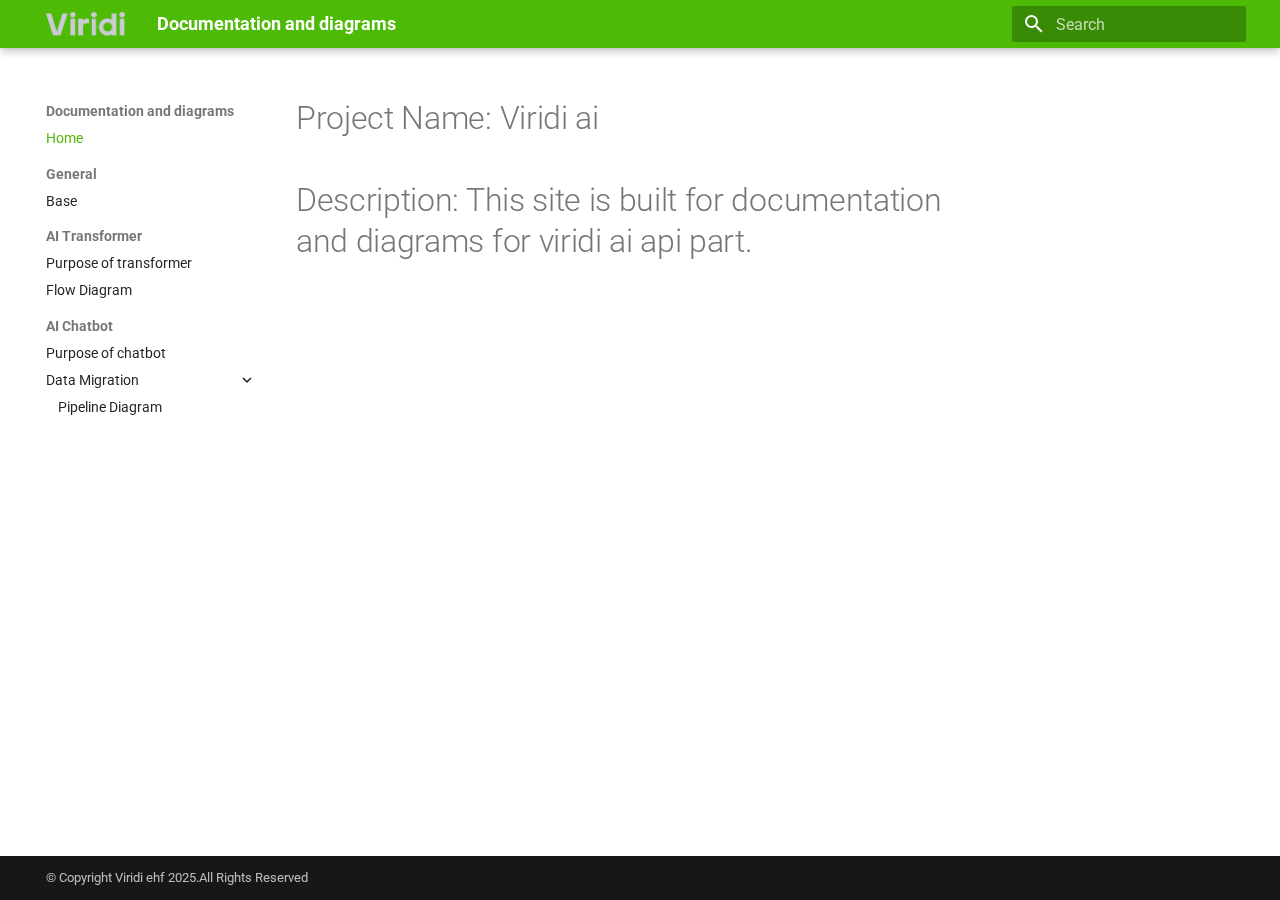
<file: site/index.html>
<!doctype html>
<html lang="en" class="no-js">
  <head>
    
      <meta charset="utf-8">
      <meta name="viewport" content="width=device-width,initial-scale=1">
      
      
      
      
      
        <link rel="next" href="general/">
      
      
      <link rel="icon" href="assets/images/favicon.png">
      <meta name="generator" content="mkdocs-1.6.1, mkdocs-material-9.6.20">
    
    
      
        <title>Documentation and diagrams</title>
      
    
    
      <link rel="stylesheet" href="assets/stylesheets/main.e53b48f4.min.css">
      
      


    
    
      
    
    
      
        
        
        <link rel="preconnect" href="https://fonts.gstatic.com" crossorigin>
        <link rel="stylesheet" href="https://fonts.googleapis.com/css?family=Roboto:300,300i,400,400i,700,700i%7CRoboto+Mono:400,400i,700,700i&display=fallback">
        <style>:root{--md-text-font:"Roboto";--md-code-font:"Roboto Mono"}</style>
      
    
    
      <link rel="stylesheet" href="stylesheets/custom.css">
    
    <script>__md_scope=new URL(".",location),__md_hash=e=>[...e].reduce(((e,_)=>(e<<5)-e+_.charCodeAt(0)),0),__md_get=(e,_=localStorage,t=__md_scope)=>JSON.parse(_.getItem(t.pathname+"."+e)),__md_set=(e,_,t=localStorage,a=__md_scope)=>{try{t.setItem(a.pathname+"."+e,JSON.stringify(_))}catch(e){}}</script>
    
      

    
    
    
  </head>
  
  
    <body dir="ltr">
  
    
    <input class="md-toggle" data-md-toggle="drawer" type="checkbox" id="__drawer" autocomplete="off">
    <input class="md-toggle" data-md-toggle="search" type="checkbox" id="__search" autocomplete="off">
    <label class="md-overlay" for="__drawer"></label>
    <div data-md-component="skip">
      
        
        <a href="#project-name-viridi-ai" class="md-skip">
          Skip to content
        </a>
      
    </div>
    <div data-md-component="announce">
      
    </div>
    
    
      

  

<header class="md-header md-header--shadow" data-md-component="header">
  <nav class="md-header__inner md-grid" aria-label="Header">
    <a href="." title="Documentation and diagrams" class="md-header__button md-logo" aria-label="Documentation and diagrams" data-md-component="logo">
      
  <img src="assets/logo.png" alt="logo">

    </a>
    <label class="md-header__button md-icon" for="__drawer">
      
      <svg xmlns="http://www.w3.org/2000/svg" viewBox="0 0 24 24"><path d="M3 6h18v2H3zm0 5h18v2H3zm0 5h18v2H3z"/></svg>
    </label>
    <div class="md-header__title" data-md-component="header-title">
      <div class="md-header__ellipsis">
        <div class="md-header__topic">
          <span class="md-ellipsis">
            Documentation and diagrams
          </span>
        </div>
        <div class="md-header__topic" data-md-component="header-topic">
          <span class="md-ellipsis">
            
              Home
            
          </span>
        </div>
      </div>
    </div>
    
    
      <script>var palette=__md_get("__palette");if(palette&&palette.color){if("(prefers-color-scheme)"===palette.color.media){var media=matchMedia("(prefers-color-scheme: light)"),input=document.querySelector(media.matches?"[data-md-color-media='(prefers-color-scheme: light)']":"[data-md-color-media='(prefers-color-scheme: dark)']");palette.color.media=input.getAttribute("data-md-color-media"),palette.color.scheme=input.getAttribute("data-md-color-scheme"),palette.color.primary=input.getAttribute("data-md-color-primary"),palette.color.accent=input.getAttribute("data-md-color-accent")}for(var[key,value]of Object.entries(palette.color))document.body.setAttribute("data-md-color-"+key,value)}</script>
    
    
    
      
      
        <label class="md-header__button md-icon" for="__search">
          
          <svg xmlns="http://www.w3.org/2000/svg" viewBox="0 0 24 24"><path d="M9.5 3A6.5 6.5 0 0 1 16 9.5c0 1.61-.59 3.09-1.56 4.23l.27.27h.79l5 5-1.5 1.5-5-5v-.79l-.27-.27A6.52 6.52 0 0 1 9.5 16 6.5 6.5 0 0 1 3 9.5 6.5 6.5 0 0 1 9.5 3m0 2C7 5 5 7 5 9.5S7 14 9.5 14 14 12 14 9.5 12 5 9.5 5"/></svg>
        </label>
        <div class="md-search" data-md-component="search" role="dialog">
  <label class="md-search__overlay" for="__search"></label>
  <div class="md-search__inner" role="search">
    <form class="md-search__form" name="search">
      <input type="text" class="md-search__input" name="query" aria-label="Search" placeholder="Search" autocapitalize="off" autocorrect="off" autocomplete="off" spellcheck="false" data-md-component="search-query" required>
      <label class="md-search__icon md-icon" for="__search">
        
        <svg xmlns="http://www.w3.org/2000/svg" viewBox="0 0 24 24"><path d="M9.5 3A6.5 6.5 0 0 1 16 9.5c0 1.61-.59 3.09-1.56 4.23l.27.27h.79l5 5-1.5 1.5-5-5v-.79l-.27-.27A6.52 6.52 0 0 1 9.5 16 6.5 6.5 0 0 1 3 9.5 6.5 6.5 0 0 1 9.5 3m0 2C7 5 5 7 5 9.5S7 14 9.5 14 14 12 14 9.5 12 5 9.5 5"/></svg>
        
        <svg xmlns="http://www.w3.org/2000/svg" viewBox="0 0 24 24"><path d="M20 11v2H8l5.5 5.5-1.42 1.42L4.16 12l7.92-7.92L13.5 5.5 8 11z"/></svg>
      </label>
      <nav class="md-search__options" aria-label="Search">
        
        <button type="reset" class="md-search__icon md-icon" title="Clear" aria-label="Clear" tabindex="-1">
          
          <svg xmlns="http://www.w3.org/2000/svg" viewBox="0 0 24 24"><path d="M19 6.41 17.59 5 12 10.59 6.41 5 5 6.41 10.59 12 5 17.59 6.41 19 12 13.41 17.59 19 19 17.59 13.41 12z"/></svg>
        </button>
      </nav>
      
    </form>
    <div class="md-search__output">
      <div class="md-search__scrollwrap" tabindex="0" data-md-scrollfix>
        <div class="md-search-result" data-md-component="search-result">
          <div class="md-search-result__meta">
            Initializing search
          </div>
          <ol class="md-search-result__list" role="presentation"></ol>
        </div>
      </div>
    </div>
  </div>
</div>
      
    
    
  </nav>
  
</header>
    
    <div class="md-container" data-md-component="container">
      
      
        
          
        
      
      <main class="md-main" data-md-component="main">
        <div class="md-main__inner md-grid">
          
            
              
              <div class="md-sidebar md-sidebar--primary" data-md-component="sidebar" data-md-type="navigation" >
                <div class="md-sidebar__scrollwrap">
                  <div class="md-sidebar__inner">
                    



<nav class="md-nav md-nav--primary" aria-label="Navigation" data-md-level="0">
  <label class="md-nav__title" for="__drawer">
    <a href="." title="Documentation and diagrams" class="md-nav__button md-logo" aria-label="Documentation and diagrams" data-md-component="logo">
      
  <img src="assets/logo.png" alt="logo">

    </a>
    Documentation and diagrams
  </label>
  
  <ul class="md-nav__list" data-md-scrollfix>
    
      
      
  
  
    
  
  
  
    <li class="md-nav__item md-nav__item--active">
      
      <input class="md-nav__toggle md-toggle" type="checkbox" id="__toc">
      
      
        
      
      
      <a href="." class="md-nav__link md-nav__link--active">
        
  
  
  <span class="md-ellipsis">
    Home
    
  </span>
  

      </a>
      
    </li>
  

    
      
      
  
  
  
  
    
    
    
    
      
        
        
      
    
    
    <li class="md-nav__item md-nav__item--section md-nav__item--nested">
      
        
        
          
        
        <input class="md-nav__toggle md-toggle md-toggle--indeterminate" type="checkbox" id="__nav_2" >
        
          
          <label class="md-nav__link" for="__nav_2" id="__nav_2_label" tabindex="">
            
  
  
  <span class="md-ellipsis">
    General
    
  </span>
  

            <span class="md-nav__icon md-icon"></span>
          </label>
        
        <nav class="md-nav" data-md-level="1" aria-labelledby="__nav_2_label" aria-expanded="false">
          <label class="md-nav__title" for="__nav_2">
            <span class="md-nav__icon md-icon"></span>
            General
          </label>
          <ul class="md-nav__list" data-md-scrollfix>
            
              
                
  
  
  
  
    <li class="md-nav__item">
      <a href="general/" class="md-nav__link">
        
  
  
  <span class="md-ellipsis">
    Base
    
  </span>
  

      </a>
    </li>
  

              
            
          </ul>
        </nav>
      
    </li>
  

    
      
      
  
  
  
  
    
    
    
    
      
        
        
      
    
    
    <li class="md-nav__item md-nav__item--section md-nav__item--nested">
      
        
        
          
        
        <input class="md-nav__toggle md-toggle md-toggle--indeterminate" type="checkbox" id="__nav_3" >
        
          
          <label class="md-nav__link" for="__nav_3" id="__nav_3_label" tabindex="">
            
  
  
  <span class="md-ellipsis">
    AI Transformer
    
  </span>
  

            <span class="md-nav__icon md-icon"></span>
          </label>
        
        <nav class="md-nav" data-md-level="1" aria-labelledby="__nav_3_label" aria-expanded="false">
          <label class="md-nav__title" for="__nav_3">
            <span class="md-nav__icon md-icon"></span>
            AI Transformer
          </label>
          <ul class="md-nav__list" data-md-scrollfix>
            
              
                
  
  
  
  
    <li class="md-nav__item">
      <a href="ai-transformer/purpose_of_ai/" class="md-nav__link">
        
  
  
  <span class="md-ellipsis">
    Purpose of transformer
    
  </span>
  

      </a>
    </li>
  

              
            
              
                
  
  
  
  
    <li class="md-nav__item">
      <a href="ai-transformer/implementation/" class="md-nav__link">
        
  
  
  <span class="md-ellipsis">
    Flow Diagram
    
  </span>
  

      </a>
    </li>
  

              
            
          </ul>
        </nav>
      
    </li>
  

    
      
      
  
  
  
  
    
    
    
    
      
        
        
      
    
    
    <li class="md-nav__item md-nav__item--section md-nav__item--nested">
      
        
        
          
        
        <input class="md-nav__toggle md-toggle md-toggle--indeterminate" type="checkbox" id="__nav_4" >
        
          
          <label class="md-nav__link" for="__nav_4" id="__nav_4_label" tabindex="">
            
  
  
  <span class="md-ellipsis">
    AI Chatbot
    
  </span>
  

            <span class="md-nav__icon md-icon"></span>
          </label>
        
        <nav class="md-nav" data-md-level="1" aria-labelledby="__nav_4_label" aria-expanded="false">
          <label class="md-nav__title" for="__nav_4">
            <span class="md-nav__icon md-icon"></span>
            AI Chatbot
          </label>
          <ul class="md-nav__list" data-md-scrollfix>
            
              
                
  
  
  
  
    <li class="md-nav__item">
      <a href="ai-chatbot/purpose_of_ai/" class="md-nav__link">
        
  
  
  <span class="md-ellipsis">
    Purpose of chatbot
    
  </span>
  

      </a>
    </li>
  

              
            
              
                
  
  
  
  
    
    
    
    
      
    
    
    <li class="md-nav__item md-nav__item--nested">
      
        
        
          
        
        <input class="md-nav__toggle md-toggle md-toggle--indeterminate" type="checkbox" id="__nav_4_2" >
        
          
          <label class="md-nav__link" for="__nav_4_2" id="__nav_4_2_label" tabindex="0">
            
  
  
  <span class="md-ellipsis">
    Data Migration
    
  </span>
  

            <span class="md-nav__icon md-icon"></span>
          </label>
        
        <nav class="md-nav" data-md-level="2" aria-labelledby="__nav_4_2_label" aria-expanded="false">
          <label class="md-nav__title" for="__nav_4_2">
            <span class="md-nav__icon md-icon"></span>
            Data Migration
          </label>
          <ul class="md-nav__list" data-md-scrollfix>
            
              
                
  
  
  
  
    <li class="md-nav__item">
      <a href="ai-chatbot/data-migration/" class="md-nav__link">
        
  
  
  <span class="md-ellipsis">
    Pipeline Diagram
    
  </span>
  

      </a>
    </li>
  

              
            
          </ul>
        </nav>
      
    </li>
  

              
            
          </ul>
        </nav>
      
    </li>
  

    
  </ul>
</nav>
                  </div>
                </div>
              </div>
            
            
              
              <div class="md-sidebar md-sidebar--secondary" data-md-component="sidebar" data-md-type="toc" >
                <div class="md-sidebar__scrollwrap">
                  <div class="md-sidebar__inner">
                    

<nav class="md-nav md-nav--secondary" aria-label="Table of contents">
  
  
  
    
  
  
</nav>
                  </div>
                </div>
              </div>
            
          
          
            <div class="md-content" data-md-component="content">
              <article class="md-content__inner md-typeset">
                
                  



<h1 id="project-name-viridi-ai">Project Name: Viridi ai</h1>
<h1 id="description-this-site-is-built-for-documentation-and-diagrams-for-viridi-ai-api-part">Description: This site is built for documentation and diagrams for viridi ai api part.</h1>












                
              </article>
            </div>
          
          
<script>var target=document.getElementById(location.hash.slice(1));target&&target.name&&(target.checked=target.name.startsWith("__tabbed_"))</script>
        </div>
        
      </main>
      
        <footer class="md-footer">
  
  <div class="md-footer-meta md-typeset">
    <div class="md-footer-meta__inner md-grid">
      <div class="md-copyright">
  
    <div class="md-copyright__highlight">
      © Copyright Viridi ehf 2025.All Rights Reserved
    </div>
  
  
</div>
      
    </div>
  </div>
</footer>
      
    </div>
    <div class="md-dialog" data-md-component="dialog">
      <div class="md-dialog__inner md-typeset"></div>
    </div>
    
    
    
      
      <script id="__config" type="application/json">{"base": ".", "features": ["navigation.expand", "navigation.sections"], "search": "assets/javascripts/workers/search.973d3a69.min.js", "tags": null, "translations": {"clipboard.copied": "Copied to clipboard", "clipboard.copy": "Copy to clipboard", "search.result.more.one": "1 more on this page", "search.result.more.other": "# more on this page", "search.result.none": "No matching documents", "search.result.one": "1 matching document", "search.result.other": "# matching documents", "search.result.placeholder": "Type to start searching", "search.result.term.missing": "Missing", "select.version": "Select version"}, "version": null}</script>
    
    
      <script src="assets/javascripts/bundle.f55a23d4.min.js"></script>
      
    
  </body>
</html>
</file>
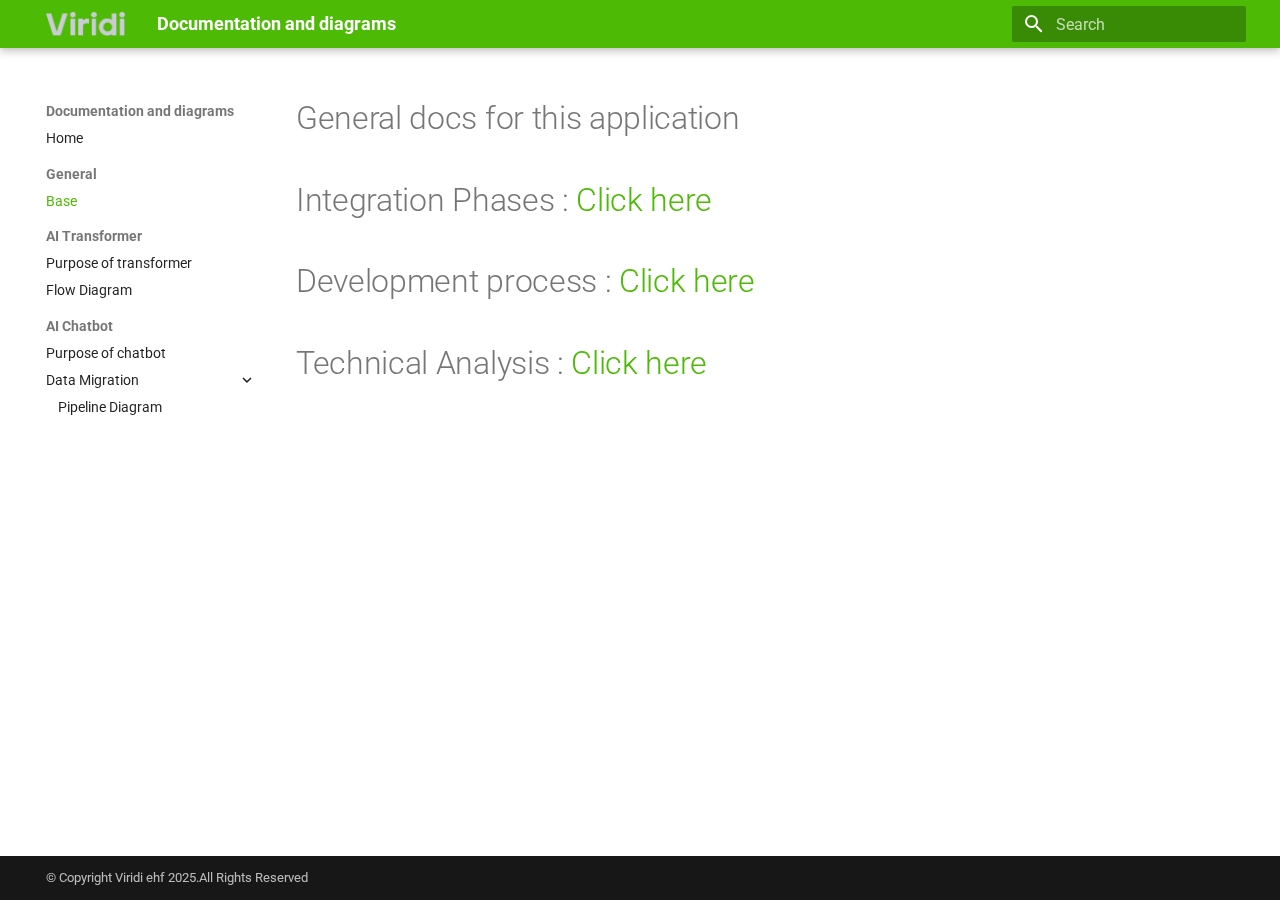
<file: site/general/index.html>
<!doctype html>
<html lang="en" class="no-js">
  <head>
    
      <meta charset="utf-8">
      <meta name="viewport" content="width=device-width,initial-scale=1">
      
      
      
      
        <link rel="prev" href="..">
      
      
        <link rel="next" href="../ai-transformer/purpose_of_ai/">
      
      
      <link rel="icon" href="../assets/images/favicon.png">
      <meta name="generator" content="mkdocs-1.6.1, mkdocs-material-9.6.20">
    
    
      
        <title>Base - Documentation and diagrams</title>
      
    
    
      <link rel="stylesheet" href="../assets/stylesheets/main.e53b48f4.min.css">
      
      


    
    
      
    
    
      
        
        
        <link rel="preconnect" href="https://fonts.gstatic.com" crossorigin>
        <link rel="stylesheet" href="https://fonts.googleapis.com/css?family=Roboto:300,300i,400,400i,700,700i%7CRoboto+Mono:400,400i,700,700i&display=fallback">
        <style>:root{--md-text-font:"Roboto";--md-code-font:"Roboto Mono"}</style>
      
    
    
      <link rel="stylesheet" href="../stylesheets/custom.css">
    
    <script>__md_scope=new URL("..",location),__md_hash=e=>[...e].reduce(((e,_)=>(e<<5)-e+_.charCodeAt(0)),0),__md_get=(e,_=localStorage,t=__md_scope)=>JSON.parse(_.getItem(t.pathname+"."+e)),__md_set=(e,_,t=localStorage,a=__md_scope)=>{try{t.setItem(a.pathname+"."+e,JSON.stringify(_))}catch(e){}}</script>
    
      

    
    
    
  </head>
  
  
    <body dir="ltr">
  
    
    <input class="md-toggle" data-md-toggle="drawer" type="checkbox" id="__drawer" autocomplete="off">
    <input class="md-toggle" data-md-toggle="search" type="checkbox" id="__search" autocomplete="off">
    <label class="md-overlay" for="__drawer"></label>
    <div data-md-component="skip">
      
        
        <a href="#general-docs-for-this-application" class="md-skip">
          Skip to content
        </a>
      
    </div>
    <div data-md-component="announce">
      
    </div>
    
    
      

  

<header class="md-header md-header--shadow" data-md-component="header">
  <nav class="md-header__inner md-grid" aria-label="Header">
    <a href=".." title="Documentation and diagrams" class="md-header__button md-logo" aria-label="Documentation and diagrams" data-md-component="logo">
      
  <img src="../assets/logo.png" alt="logo">

    </a>
    <label class="md-header__button md-icon" for="__drawer">
      
      <svg xmlns="http://www.w3.org/2000/svg" viewBox="0 0 24 24"><path d="M3 6h18v2H3zm0 5h18v2H3zm0 5h18v2H3z"/></svg>
    </label>
    <div class="md-header__title" data-md-component="header-title">
      <div class="md-header__ellipsis">
        <div class="md-header__topic">
          <span class="md-ellipsis">
            Documentation and diagrams
          </span>
        </div>
        <div class="md-header__topic" data-md-component="header-topic">
          <span class="md-ellipsis">
            
              Base
            
          </span>
        </div>
      </div>
    </div>
    
    
      <script>var palette=__md_get("__palette");if(palette&&palette.color){if("(prefers-color-scheme)"===palette.color.media){var media=matchMedia("(prefers-color-scheme: light)"),input=document.querySelector(media.matches?"[data-md-color-media='(prefers-color-scheme: light)']":"[data-md-color-media='(prefers-color-scheme: dark)']");palette.color.media=input.getAttribute("data-md-color-media"),palette.color.scheme=input.getAttribute("data-md-color-scheme"),palette.color.primary=input.getAttribute("data-md-color-primary"),palette.color.accent=input.getAttribute("data-md-color-accent")}for(var[key,value]of Object.entries(palette.color))document.body.setAttribute("data-md-color-"+key,value)}</script>
    
    
    
      
      
        <label class="md-header__button md-icon" for="__search">
          
          <svg xmlns="http://www.w3.org/2000/svg" viewBox="0 0 24 24"><path d="M9.5 3A6.5 6.5 0 0 1 16 9.5c0 1.61-.59 3.09-1.56 4.23l.27.27h.79l5 5-1.5 1.5-5-5v-.79l-.27-.27A6.52 6.52 0 0 1 9.5 16 6.5 6.5 0 0 1 3 9.5 6.5 6.5 0 0 1 9.5 3m0 2C7 5 5 7 5 9.5S7 14 9.5 14 14 12 14 9.5 12 5 9.5 5"/></svg>
        </label>
        <div class="md-search" data-md-component="search" role="dialog">
  <label class="md-search__overlay" for="__search"></label>
  <div class="md-search__inner" role="search">
    <form class="md-search__form" name="search">
      <input type="text" class="md-search__input" name="query" aria-label="Search" placeholder="Search" autocapitalize="off" autocorrect="off" autocomplete="off" spellcheck="false" data-md-component="search-query" required>
      <label class="md-search__icon md-icon" for="__search">
        
        <svg xmlns="http://www.w3.org/2000/svg" viewBox="0 0 24 24"><path d="M9.5 3A6.5 6.5 0 0 1 16 9.5c0 1.61-.59 3.09-1.56 4.23l.27.27h.79l5 5-1.5 1.5-5-5v-.79l-.27-.27A6.52 6.52 0 0 1 9.5 16 6.5 6.5 0 0 1 3 9.5 6.5 6.5 0 0 1 9.5 3m0 2C7 5 5 7 5 9.5S7 14 9.5 14 14 12 14 9.5 12 5 9.5 5"/></svg>
        
        <svg xmlns="http://www.w3.org/2000/svg" viewBox="0 0 24 24"><path d="M20 11v2H8l5.5 5.5-1.42 1.42L4.16 12l7.92-7.92L13.5 5.5 8 11z"/></svg>
      </label>
      <nav class="md-search__options" aria-label="Search">
        
        <button type="reset" class="md-search__icon md-icon" title="Clear" aria-label="Clear" tabindex="-1">
          
          <svg xmlns="http://www.w3.org/2000/svg" viewBox="0 0 24 24"><path d="M19 6.41 17.59 5 12 10.59 6.41 5 5 6.41 10.59 12 5 17.59 6.41 19 12 13.41 17.59 19 19 17.59 13.41 12z"/></svg>
        </button>
      </nav>
      
    </form>
    <div class="md-search__output">
      <div class="md-search__scrollwrap" tabindex="0" data-md-scrollfix>
        <div class="md-search-result" data-md-component="search-result">
          <div class="md-search-result__meta">
            Initializing search
          </div>
          <ol class="md-search-result__list" role="presentation"></ol>
        </div>
      </div>
    </div>
  </div>
</div>
      
    
    
  </nav>
  
</header>
    
    <div class="md-container" data-md-component="container">
      
      
        
          
        
      
      <main class="md-main" data-md-component="main">
        <div class="md-main__inner md-grid">
          
            
              
              <div class="md-sidebar md-sidebar--primary" data-md-component="sidebar" data-md-type="navigation" >
                <div class="md-sidebar__scrollwrap">
                  <div class="md-sidebar__inner">
                    



<nav class="md-nav md-nav--primary" aria-label="Navigation" data-md-level="0">
  <label class="md-nav__title" for="__drawer">
    <a href=".." title="Documentation and diagrams" class="md-nav__button md-logo" aria-label="Documentation and diagrams" data-md-component="logo">
      
  <img src="../assets/logo.png" alt="logo">

    </a>
    Documentation and diagrams
  </label>
  
  <ul class="md-nav__list" data-md-scrollfix>
    
      
      
  
  
  
  
    <li class="md-nav__item">
      <a href=".." class="md-nav__link">
        
  
  
  <span class="md-ellipsis">
    Home
    
  </span>
  

      </a>
    </li>
  

    
      
      
  
  
    
  
  
  
    
    
    
    
      
        
        
      
    
    
    <li class="md-nav__item md-nav__item--active md-nav__item--section md-nav__item--nested">
      
        
        
        <input class="md-nav__toggle md-toggle " type="checkbox" id="__nav_2" checked>
        
          
          <label class="md-nav__link" for="__nav_2" id="__nav_2_label" tabindex="">
            
  
  
  <span class="md-ellipsis">
    General
    
  </span>
  

            <span class="md-nav__icon md-icon"></span>
          </label>
        
        <nav class="md-nav" data-md-level="1" aria-labelledby="__nav_2_label" aria-expanded="true">
          <label class="md-nav__title" for="__nav_2">
            <span class="md-nav__icon md-icon"></span>
            General
          </label>
          <ul class="md-nav__list" data-md-scrollfix>
            
              
                
  
  
    
  
  
  
    <li class="md-nav__item md-nav__item--active">
      
      <input class="md-nav__toggle md-toggle" type="checkbox" id="__toc">
      
      
        
      
      
      <a href="./" class="md-nav__link md-nav__link--active">
        
  
  
  <span class="md-ellipsis">
    Base
    
  </span>
  

      </a>
      
    </li>
  

              
            
          </ul>
        </nav>
      
    </li>
  

    
      
      
  
  
  
  
    
    
    
    
      
        
        
      
    
    
    <li class="md-nav__item md-nav__item--section md-nav__item--nested">
      
        
        
          
        
        <input class="md-nav__toggle md-toggle md-toggle--indeterminate" type="checkbox" id="__nav_3" >
        
          
          <label class="md-nav__link" for="__nav_3" id="__nav_3_label" tabindex="">
            
  
  
  <span class="md-ellipsis">
    AI Transformer
    
  </span>
  

            <span class="md-nav__icon md-icon"></span>
          </label>
        
        <nav class="md-nav" data-md-level="1" aria-labelledby="__nav_3_label" aria-expanded="false">
          <label class="md-nav__title" for="__nav_3">
            <span class="md-nav__icon md-icon"></span>
            AI Transformer
          </label>
          <ul class="md-nav__list" data-md-scrollfix>
            
              
                
  
  
  
  
    <li class="md-nav__item">
      <a href="../ai-transformer/purpose_of_ai/" class="md-nav__link">
        
  
  
  <span class="md-ellipsis">
    Purpose of transformer
    
  </span>
  

      </a>
    </li>
  

              
            
              
                
  
  
  
  
    <li class="md-nav__item">
      <a href="../ai-transformer/implementation/" class="md-nav__link">
        
  
  
  <span class="md-ellipsis">
    Flow Diagram
    
  </span>
  

      </a>
    </li>
  

              
            
          </ul>
        </nav>
      
    </li>
  

    
      
      
  
  
  
  
    
    
    
    
      
        
        
      
    
    
    <li class="md-nav__item md-nav__item--section md-nav__item--nested">
      
        
        
          
        
        <input class="md-nav__toggle md-toggle md-toggle--indeterminate" type="checkbox" id="__nav_4" >
        
          
          <label class="md-nav__link" for="__nav_4" id="__nav_4_label" tabindex="">
            
  
  
  <span class="md-ellipsis">
    AI Chatbot
    
  </span>
  

            <span class="md-nav__icon md-icon"></span>
          </label>
        
        <nav class="md-nav" data-md-level="1" aria-labelledby="__nav_4_label" aria-expanded="false">
          <label class="md-nav__title" for="__nav_4">
            <span class="md-nav__icon md-icon"></span>
            AI Chatbot
          </label>
          <ul class="md-nav__list" data-md-scrollfix>
            
              
                
  
  
  
  
    <li class="md-nav__item">
      <a href="../ai-chatbot/purpose_of_ai/" class="md-nav__link">
        
  
  
  <span class="md-ellipsis">
    Purpose of chatbot
    
  </span>
  

      </a>
    </li>
  

              
            
              
                
  
  
  
  
    
    
    
    
      
    
    
    <li class="md-nav__item md-nav__item--nested">
      
        
        
          
        
        <input class="md-nav__toggle md-toggle md-toggle--indeterminate" type="checkbox" id="__nav_4_2" >
        
          
          <label class="md-nav__link" for="__nav_4_2" id="__nav_4_2_label" tabindex="0">
            
  
  
  <span class="md-ellipsis">
    Data Migration
    
  </span>
  

            <span class="md-nav__icon md-icon"></span>
          </label>
        
        <nav class="md-nav" data-md-level="2" aria-labelledby="__nav_4_2_label" aria-expanded="false">
          <label class="md-nav__title" for="__nav_4_2">
            <span class="md-nav__icon md-icon"></span>
            Data Migration
          </label>
          <ul class="md-nav__list" data-md-scrollfix>
            
              
                
  
  
  
  
    <li class="md-nav__item">
      <a href="../ai-chatbot/data-migration/" class="md-nav__link">
        
  
  
  <span class="md-ellipsis">
    Pipeline Diagram
    
  </span>
  

      </a>
    </li>
  

              
            
          </ul>
        </nav>
      
    </li>
  

              
            
          </ul>
        </nav>
      
    </li>
  

    
  </ul>
</nav>
                  </div>
                </div>
              </div>
            
            
              
              <div class="md-sidebar md-sidebar--secondary" data-md-component="sidebar" data-md-type="toc" >
                <div class="md-sidebar__scrollwrap">
                  <div class="md-sidebar__inner">
                    

<nav class="md-nav md-nav--secondary" aria-label="Table of contents">
  
  
  
    
  
  
</nav>
                  </div>
                </div>
              </div>
            
          
          
            <div class="md-content" data-md-component="content">
              <article class="md-content__inner md-typeset">
                
                  



<h1 id="general-docs-for-this-application">General docs for this application</h1>
<h1 id="integration-phases-click-here">Integration Phases : <a href="IntegrationPhases.pdf" target="_blank">Click here</a></h1>
<h1 id="development-process-click-here">Development process : <a href="DevelopmentProcess.pdf" target="_blank">Click here</a></h1>
<h1 id="technical-analysis-click-here">Technical Analysis : <a href="TechnicalAnalysisV3.pdf" target="_blank">Click here</a></h1>












                
              </article>
            </div>
          
          
<script>var target=document.getElementById(location.hash.slice(1));target&&target.name&&(target.checked=target.name.startsWith("__tabbed_"))</script>
        </div>
        
      </main>
      
        <footer class="md-footer">
  
  <div class="md-footer-meta md-typeset">
    <div class="md-footer-meta__inner md-grid">
      <div class="md-copyright">
  
    <div class="md-copyright__highlight">
      © Copyright Viridi ehf 2025.All Rights Reserved
    </div>
  
  
</div>
      
    </div>
  </div>
</footer>
      
    </div>
    <div class="md-dialog" data-md-component="dialog">
      <div class="md-dialog__inner md-typeset"></div>
    </div>
    
    
    
      
      <script id="__config" type="application/json">{"base": "..", "features": ["navigation.expand", "navigation.sections"], "search": "../assets/javascripts/workers/search.973d3a69.min.js", "tags": null, "translations": {"clipboard.copied": "Copied to clipboard", "clipboard.copy": "Copy to clipboard", "search.result.more.one": "1 more on this page", "search.result.more.other": "# more on this page", "search.result.none": "No matching documents", "search.result.one": "1 matching document", "search.result.other": "# matching documents", "search.result.placeholder": "Type to start searching", "search.result.term.missing": "Missing", "select.version": "Select version"}, "version": null}</script>
    
    
      <script src="../assets/javascripts/bundle.f55a23d4.min.js"></script>
      
    
  </body>
</html>
</file>
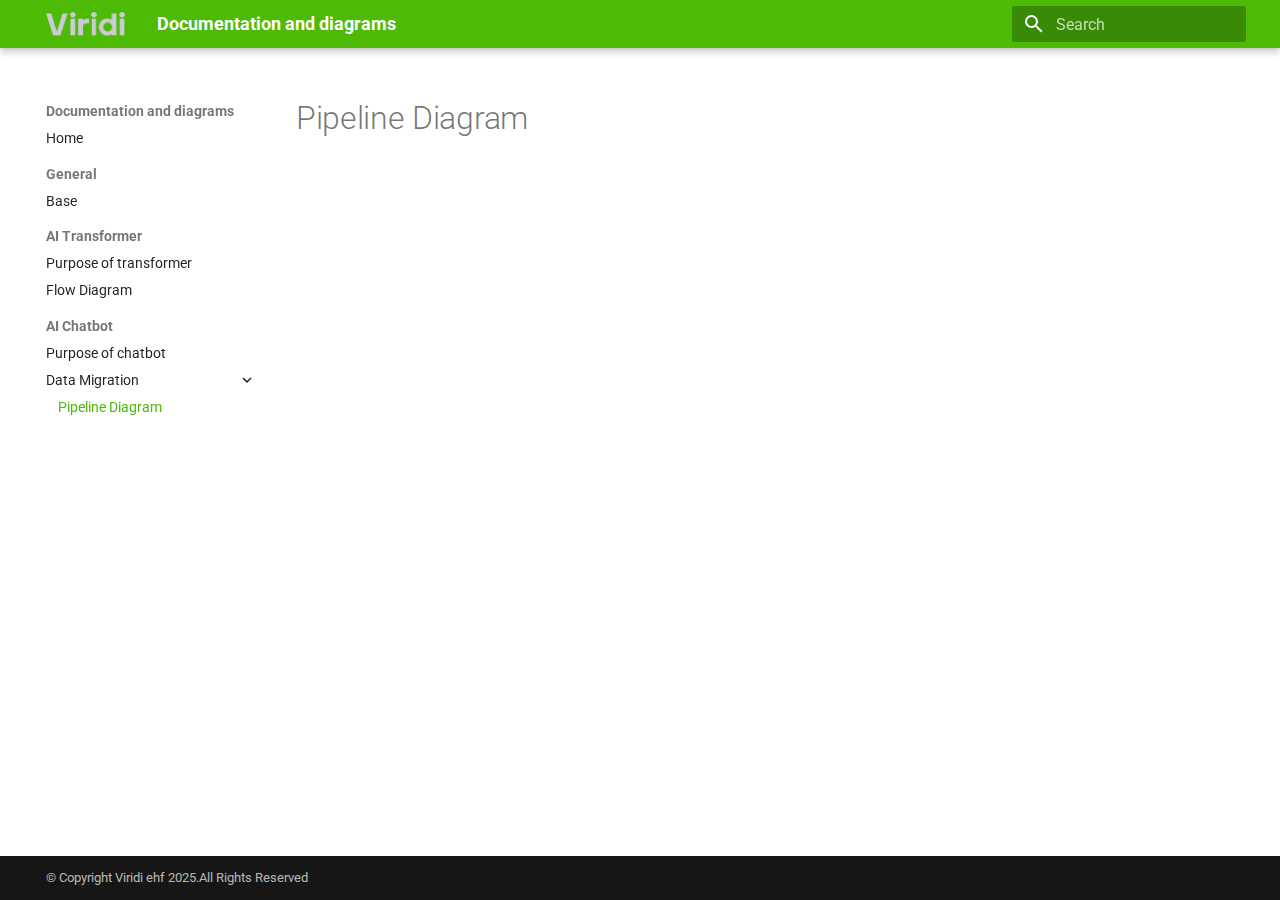
<file: site/ai-chatbot/data-migration/index.html>
<!doctype html>
<html lang="en" class="no-js">
  <head>
    
      <meta charset="utf-8">
      <meta name="viewport" content="width=device-width,initial-scale=1">
      
      
      
      
        <link rel="prev" href="../purpose_of_ai/">
      
      
      
      <link rel="icon" href="../../assets/images/favicon.png">
      <meta name="generator" content="mkdocs-1.6.1, mkdocs-material-9.6.20">
    
    
      
        <title>Pipeline Diagram - Documentation and diagrams</title>
      
    
    
      <link rel="stylesheet" href="../../assets/stylesheets/main.e53b48f4.min.css">
      
      


    
    
      
    
    
      
        
        
        <link rel="preconnect" href="https://fonts.gstatic.com" crossorigin>
        <link rel="stylesheet" href="https://fonts.googleapis.com/css?family=Roboto:300,300i,400,400i,700,700i%7CRoboto+Mono:400,400i,700,700i&display=fallback">
        <style>:root{--md-text-font:"Roboto";--md-code-font:"Roboto Mono"}</style>
      
    
    
      <link rel="stylesheet" href="../../stylesheets/custom.css">
    
    <script>__md_scope=new URL("../..",location),__md_hash=e=>[...e].reduce(((e,_)=>(e<<5)-e+_.charCodeAt(0)),0),__md_get=(e,_=localStorage,t=__md_scope)=>JSON.parse(_.getItem(t.pathname+"."+e)),__md_set=(e,_,t=localStorage,a=__md_scope)=>{try{t.setItem(a.pathname+"."+e,JSON.stringify(_))}catch(e){}}</script>
    
      

    
    
    
  </head>
  
  
    <body dir="ltr">
  
    
    <input class="md-toggle" data-md-toggle="drawer" type="checkbox" id="__drawer" autocomplete="off">
    <input class="md-toggle" data-md-toggle="search" type="checkbox" id="__search" autocomplete="off">
    <label class="md-overlay" for="__drawer"></label>
    <div data-md-component="skip">
      
    </div>
    <div data-md-component="announce">
      
    </div>
    
    
      

  

<header class="md-header md-header--shadow" data-md-component="header">
  <nav class="md-header__inner md-grid" aria-label="Header">
    <a href="../.." title="Documentation and diagrams" class="md-header__button md-logo" aria-label="Documentation and diagrams" data-md-component="logo">
      
  <img src="../../assets/logo.png" alt="logo">

    </a>
    <label class="md-header__button md-icon" for="__drawer">
      
      <svg xmlns="http://www.w3.org/2000/svg" viewBox="0 0 24 24"><path d="M3 6h18v2H3zm0 5h18v2H3zm0 5h18v2H3z"/></svg>
    </label>
    <div class="md-header__title" data-md-component="header-title">
      <div class="md-header__ellipsis">
        <div class="md-header__topic">
          <span class="md-ellipsis">
            Documentation and diagrams
          </span>
        </div>
        <div class="md-header__topic" data-md-component="header-topic">
          <span class="md-ellipsis">
            
              Pipeline Diagram
            
          </span>
        </div>
      </div>
    </div>
    
    
      <script>var palette=__md_get("__palette");if(palette&&palette.color){if("(prefers-color-scheme)"===palette.color.media){var media=matchMedia("(prefers-color-scheme: light)"),input=document.querySelector(media.matches?"[data-md-color-media='(prefers-color-scheme: light)']":"[data-md-color-media='(prefers-color-scheme: dark)']");palette.color.media=input.getAttribute("data-md-color-media"),palette.color.scheme=input.getAttribute("data-md-color-scheme"),palette.color.primary=input.getAttribute("data-md-color-primary"),palette.color.accent=input.getAttribute("data-md-color-accent")}for(var[key,value]of Object.entries(palette.color))document.body.setAttribute("data-md-color-"+key,value)}</script>
    
    
    
      
      
        <label class="md-header__button md-icon" for="__search">
          
          <svg xmlns="http://www.w3.org/2000/svg" viewBox="0 0 24 24"><path d="M9.5 3A6.5 6.5 0 0 1 16 9.5c0 1.61-.59 3.09-1.56 4.23l.27.27h.79l5 5-1.5 1.5-5-5v-.79l-.27-.27A6.52 6.52 0 0 1 9.5 16 6.5 6.5 0 0 1 3 9.5 6.5 6.5 0 0 1 9.5 3m0 2C7 5 5 7 5 9.5S7 14 9.5 14 14 12 14 9.5 12 5 9.5 5"/></svg>
        </label>
        <div class="md-search" data-md-component="search" role="dialog">
  <label class="md-search__overlay" for="__search"></label>
  <div class="md-search__inner" role="search">
    <form class="md-search__form" name="search">
      <input type="text" class="md-search__input" name="query" aria-label="Search" placeholder="Search" autocapitalize="off" autocorrect="off" autocomplete="off" spellcheck="false" data-md-component="search-query" required>
      <label class="md-search__icon md-icon" for="__search">
        
        <svg xmlns="http://www.w3.org/2000/svg" viewBox="0 0 24 24"><path d="M9.5 3A6.5 6.5 0 0 1 16 9.5c0 1.61-.59 3.09-1.56 4.23l.27.27h.79l5 5-1.5 1.5-5-5v-.79l-.27-.27A6.52 6.52 0 0 1 9.5 16 6.5 6.5 0 0 1 3 9.5 6.5 6.5 0 0 1 9.5 3m0 2C7 5 5 7 5 9.5S7 14 9.5 14 14 12 14 9.5 12 5 9.5 5"/></svg>
        
        <svg xmlns="http://www.w3.org/2000/svg" viewBox="0 0 24 24"><path d="M20 11v2H8l5.5 5.5-1.42 1.42L4.16 12l7.92-7.92L13.5 5.5 8 11z"/></svg>
      </label>
      <nav class="md-search__options" aria-label="Search">
        
        <button type="reset" class="md-search__icon md-icon" title="Clear" aria-label="Clear" tabindex="-1">
          
          <svg xmlns="http://www.w3.org/2000/svg" viewBox="0 0 24 24"><path d="M19 6.41 17.59 5 12 10.59 6.41 5 5 6.41 10.59 12 5 17.59 6.41 19 12 13.41 17.59 19 19 17.59 13.41 12z"/></svg>
        </button>
      </nav>
      
    </form>
    <div class="md-search__output">
      <div class="md-search__scrollwrap" tabindex="0" data-md-scrollfix>
        <div class="md-search-result" data-md-component="search-result">
          <div class="md-search-result__meta">
            Initializing search
          </div>
          <ol class="md-search-result__list" role="presentation"></ol>
        </div>
      </div>
    </div>
  </div>
</div>
      
    
    
  </nav>
  
</header>
    
    <div class="md-container" data-md-component="container">
      
      
        
          
        
      
      <main class="md-main" data-md-component="main">
        <div class="md-main__inner md-grid">
          
            
              
              <div class="md-sidebar md-sidebar--primary" data-md-component="sidebar" data-md-type="navigation" >
                <div class="md-sidebar__scrollwrap">
                  <div class="md-sidebar__inner">
                    



<nav class="md-nav md-nav--primary" aria-label="Navigation" data-md-level="0">
  <label class="md-nav__title" for="__drawer">
    <a href="../.." title="Documentation and diagrams" class="md-nav__button md-logo" aria-label="Documentation and diagrams" data-md-component="logo">
      
  <img src="../../assets/logo.png" alt="logo">

    </a>
    Documentation and diagrams
  </label>
  
  <ul class="md-nav__list" data-md-scrollfix>
    
      
      
  
  
  
  
    <li class="md-nav__item">
      <a href="../.." class="md-nav__link">
        
  
  
  <span class="md-ellipsis">
    Home
    
  </span>
  

      </a>
    </li>
  

    
      
      
  
  
  
  
    
    
    
    
      
        
        
      
    
    
    <li class="md-nav__item md-nav__item--section md-nav__item--nested">
      
        
        
          
        
        <input class="md-nav__toggle md-toggle md-toggle--indeterminate" type="checkbox" id="__nav_2" >
        
          
          <label class="md-nav__link" for="__nav_2" id="__nav_2_label" tabindex="">
            
  
  
  <span class="md-ellipsis">
    General
    
  </span>
  

            <span class="md-nav__icon md-icon"></span>
          </label>
        
        <nav class="md-nav" data-md-level="1" aria-labelledby="__nav_2_label" aria-expanded="false">
          <label class="md-nav__title" for="__nav_2">
            <span class="md-nav__icon md-icon"></span>
            General
          </label>
          <ul class="md-nav__list" data-md-scrollfix>
            
              
                
  
  
  
  
    <li class="md-nav__item">
      <a href="../../general/" class="md-nav__link">
        
  
  
  <span class="md-ellipsis">
    Base
    
  </span>
  

      </a>
    </li>
  

              
            
          </ul>
        </nav>
      
    </li>
  

    
      
      
  
  
  
  
    
    
    
    
      
        
        
      
    
    
    <li class="md-nav__item md-nav__item--section md-nav__item--nested">
      
        
        
          
        
        <input class="md-nav__toggle md-toggle md-toggle--indeterminate" type="checkbox" id="__nav_3" >
        
          
          <label class="md-nav__link" for="__nav_3" id="__nav_3_label" tabindex="">
            
  
  
  <span class="md-ellipsis">
    AI Transformer
    
  </span>
  

            <span class="md-nav__icon md-icon"></span>
          </label>
        
        <nav class="md-nav" data-md-level="1" aria-labelledby="__nav_3_label" aria-expanded="false">
          <label class="md-nav__title" for="__nav_3">
            <span class="md-nav__icon md-icon"></span>
            AI Transformer
          </label>
          <ul class="md-nav__list" data-md-scrollfix>
            
              
                
  
  
  
  
    <li class="md-nav__item">
      <a href="../../ai-transformer/purpose_of_ai/" class="md-nav__link">
        
  
  
  <span class="md-ellipsis">
    Purpose of transformer
    
  </span>
  

      </a>
    </li>
  

              
            
              
                
  
  
  
  
    <li class="md-nav__item">
      <a href="../../ai-transformer/implementation/" class="md-nav__link">
        
  
  
  <span class="md-ellipsis">
    Flow Diagram
    
  </span>
  

      </a>
    </li>
  

              
            
          </ul>
        </nav>
      
    </li>
  

    
      
      
  
  
    
  
  
  
    
    
    
    
      
        
        
      
    
    
    <li class="md-nav__item md-nav__item--active md-nav__item--section md-nav__item--nested">
      
        
        
        <input class="md-nav__toggle md-toggle " type="checkbox" id="__nav_4" checked>
        
          
          <label class="md-nav__link" for="__nav_4" id="__nav_4_label" tabindex="">
            
  
  
  <span class="md-ellipsis">
    AI Chatbot
    
  </span>
  

            <span class="md-nav__icon md-icon"></span>
          </label>
        
        <nav class="md-nav" data-md-level="1" aria-labelledby="__nav_4_label" aria-expanded="true">
          <label class="md-nav__title" for="__nav_4">
            <span class="md-nav__icon md-icon"></span>
            AI Chatbot
          </label>
          <ul class="md-nav__list" data-md-scrollfix>
            
              
                
  
  
  
  
    <li class="md-nav__item">
      <a href="../purpose_of_ai/" class="md-nav__link">
        
  
  
  <span class="md-ellipsis">
    Purpose of chatbot
    
  </span>
  

      </a>
    </li>
  

              
            
              
                
  
  
    
  
  
  
    
    
    
    
      
    
    
    <li class="md-nav__item md-nav__item--active md-nav__item--nested">
      
        
        
        <input class="md-nav__toggle md-toggle " type="checkbox" id="__nav_4_2" checked>
        
          
          <label class="md-nav__link" for="__nav_4_2" id="__nav_4_2_label" tabindex="0">
            
  
  
  <span class="md-ellipsis">
    Data Migration
    
  </span>
  

            <span class="md-nav__icon md-icon"></span>
          </label>
        
        <nav class="md-nav" data-md-level="2" aria-labelledby="__nav_4_2_label" aria-expanded="true">
          <label class="md-nav__title" for="__nav_4_2">
            <span class="md-nav__icon md-icon"></span>
            Data Migration
          </label>
          <ul class="md-nav__list" data-md-scrollfix>
            
              
                
  
  
    
  
  
  
    <li class="md-nav__item md-nav__item--active">
      
      <input class="md-nav__toggle md-toggle" type="checkbox" id="__toc">
      
      
      
      <a href="./" class="md-nav__link md-nav__link--active">
        
  
  
  <span class="md-ellipsis">
    Pipeline Diagram
    
  </span>
  

      </a>
      
    </li>
  

              
            
          </ul>
        </nav>
      
    </li>
  

              
            
          </ul>
        </nav>
      
    </li>
  

    
  </ul>
</nav>
                  </div>
                </div>
              </div>
            
            
              
              <div class="md-sidebar md-sidebar--secondary" data-md-component="sidebar" data-md-type="toc" >
                <div class="md-sidebar__scrollwrap">
                  <div class="md-sidebar__inner">
                    

<nav class="md-nav md-nav--secondary" aria-label="Table of contents">
  
  
  
  
</nav>
                  </div>
                </div>
              </div>
            
          
          
            <div class="md-content" data-md-component="content">
              <article class="md-content__inner md-typeset">
                
                  



  <h1>Pipeline Diagram</h1>

<!-- draw.io diagram -->
<div class="mxgraph" style="max-width:100%;border:1px solid transparent;" data-mxgraph="{&quot;highlight&quot;:&quot;#0000ff&quot;,&quot;nav&quot;:true,&quot;resize&quot;:true,&quot;toolbar&quot;:&quot;zoom layers tags lightbox&quot;,&quot;edit&quot;:&quot;_blank&quot;,&quot;xml&quot;:&quot;&lt;mxfile&gt;\n  &lt;diagram id=\&quot;6QkfGIU8KJbW2F-wQaKQ\&quot; name=\&quot;Page-1\&quot;&gt;\n    &lt;mxGraphModel dx=\&quot;916\&quot; dy=\&quot;787\&quot; grid=\&quot;1\&quot; gridSize=\&quot;10\&quot; guides=\&quot;1\&quot; tooltips=\&quot;1\&quot; connect=\&quot;1\&quot; arrows=\&quot;1\&quot; fold=\&quot;1\&quot; page=\&quot;1\&quot; pageScale=\&quot;1\&quot; pageWidth=\&quot;850\&quot; pageHeight=\&quot;1100\&quot; math=\&quot;0\&quot; shadow=\&quot;0\&quot;&gt;\n      &lt;root&gt;\n        &lt;mxCell id=\&quot;0\&quot; /&gt;\n        &lt;mxCell id=\&quot;1\&quot; parent=\&quot;0\&quot; /&gt;\n        &lt;mxCell id=\&quot;2\&quot; value=\&quot;DMS\&quot; style=\&quot;rounded=1;whiteSpace=wrap;html=1;\&quot; parent=\&quot;1\&quot; vertex=\&quot;1\&quot;&gt;\n          &lt;mxGeometry x=\&quot;280\&quot; y=\&quot;189.08000000000004\&quot; width=\&quot;60\&quot; height=\&quot;60\&quot; as=\&quot;geometry\&quot; /&gt;\n        &lt;/mxCell&gt;\n        &lt;mxCell id=\&quot;3\&quot; value=\&quot;\&quot; style=\&quot;outlineConnect=0;dashed=0;verticalLabelPosition=bottom;verticalAlign=top;align=center;html=1;shape=mxgraph.aws3.mysql_db_instance;fillColor=#2E73B8;gradientColor=none;\&quot; parent=\&quot;1\&quot; vertex=\&quot;1\&quot;&gt;\n          &lt;mxGeometry x=\&quot;280\&quot; y=\&quot;60\&quot; width=\&quot;60\&quot; height=\&quot;64.5\&quot; as=\&quot;geometry\&quot; /&gt;\n        &lt;/mxCell&gt;\n        &lt;mxCell id=\&quot;4\&quot; value=\&quot;\&quot; style=\&quot;endArrow=classic;html=1;rounded=0;\&quot; parent=\&quot;1\&quot; edge=\&quot;1\&quot;&gt;\n          &lt;mxGeometry width=\&quot;50\&quot; height=\&quot;50\&quot; relative=\&quot;1\&quot; as=\&quot;geometry\&quot;&gt;\n            &lt;mxPoint x=\&quot;340\&quot; y=\&quot;217.87\&quot; as=\&quot;sourcePoint\&quot; /&gt;\n            &lt;mxPoint x=\&quot;400\&quot; y=\&quot;217.87\&quot; as=\&quot;targetPoint\&quot; /&gt;\n          &lt;/mxGeometry&gt;\n        &lt;/mxCell&gt;\n        &lt;mxCell id=\&quot;5\&quot; value=\&quot;\&quot; style=\&quot;sketch=0;outlineConnect=0;fontColor=#232F3E;gradientColor=none;fillColor=#7AA116;strokeColor=none;dashed=0;verticalLabelPosition=bottom;verticalAlign=top;align=center;html=1;fontSize=12;fontStyle=0;aspect=fixed;pointerEvents=1;shape=mxgraph.aws4.bucket;\&quot; parent=\&quot;1\&quot; vertex=\&quot;1\&quot;&gt;\n          &lt;mxGeometry x=\&quot;410\&quot; y=\&quot;171.25\&quot; width=\&quot;75\&quot; height=\&quot;78\&quot; as=\&quot;geometry\&quot; /&gt;\n        &lt;/mxCell&gt;\n        &lt;mxCell id=\&quot;6\&quot; value=\&quot;&amp;lt;b&amp;gt;S3 bucket as&amp;amp;nbsp;data lake&amp;lt;/b&amp;gt;\&quot; style=\&quot;text;html=1;align=center;verticalAlign=middle;whiteSpace=wrap;rounded=0;\&quot; parent=\&quot;1\&quot; vertex=\&quot;1\&quot;&gt;\n          &lt;mxGeometry x=\&quot;425\&quot; y=\&quot;267.75\&quot; width=\&quot;60\&quot; height=\&quot;30\&quot; as=\&quot;geometry\&quot; /&gt;\n        &lt;/mxCell&gt;\n        &lt;mxCell id=\&quot;7\&quot; value=\&quot;&amp;lt;table&amp;gt;&amp;lt;tbody&amp;gt;&amp;lt;tr&amp;gt;&amp;lt;td data-col-size=&amp;quot;sm&amp;quot; data-end=&amp;quot;589&amp;quot; data-start=&amp;quot;569&amp;quot;&amp;gt;&amp;lt;strong data-end=&amp;quot;580&amp;quot; data-start=&amp;quot;571&amp;quot;&amp;gt;&amp;lt;/strong&amp;gt;&amp;lt;/td&amp;gt;&amp;lt;/tr&amp;gt;&amp;lt;/tbody&amp;gt;&amp;lt;/table&amp;gt;&amp;lt;table&amp;gt;&amp;lt;tbody&amp;gt;&amp;lt;tr&amp;gt;&amp;lt;td data-col-size=&amp;quot;sm&amp;quot; data-end=&amp;quot;610&amp;quot; data-start=&amp;quot;589&amp;quot;&amp;gt;&amp;lt;b&amp;gt;Data Source&amp;lt;/b&amp;gt;&amp;lt;/td&amp;gt;&amp;lt;/tr&amp;gt;&amp;lt;/tbody&amp;gt;&amp;lt;/table&amp;gt;\&quot; style=\&quot;text;html=1;align=center;verticalAlign=middle;whiteSpace=wrap;rounded=0;\&quot; parent=\&quot;1\&quot; vertex=\&quot;1\&quot;&gt;\n          &lt;mxGeometry x=\&quot;170\&quot; y=\&quot;77.25\&quot; width=\&quot;60\&quot; height=\&quot;30\&quot; as=\&quot;geometry\&quot; /&gt;\n        &lt;/mxCell&gt;\n        &lt;mxCell id=\&quot;8\&quot; value=\&quot;&amp;lt;b&amp;gt;Extractor&amp;lt;/b&amp;gt;\&quot; style=\&quot;text;html=1;align=center;verticalAlign=middle;whiteSpace=wrap;rounded=0;\&quot; parent=\&quot;1\&quot; vertex=\&quot;1\&quot;&gt;\n          &lt;mxGeometry x=\&quot;270\&quot; y=\&quot;267.75\&quot; width=\&quot;60\&quot; height=\&quot;20\&quot; as=\&quot;geometry\&quot; /&gt;\n        &lt;/mxCell&gt;\n        &lt;mxCell id=\&quot;9\&quot; value=\&quot;Dms to s3 in json format raw data\&quot; style=\&quot;text;html=1;align=center;verticalAlign=middle;whiteSpace=wrap;rounded=0;\&quot; parent=\&quot;1\&quot; vertex=\&quot;1\&quot;&gt;\n          &lt;mxGeometry x=\&quot;340\&quot; y=\&quot;171.25\&quot; width=\&quot;60\&quot; height=\&quot;30\&quot; as=\&quot;geometry\&quot; /&gt;\n        &lt;/mxCell&gt;\n        &lt;mxCell id=\&quot;10\&quot; value=\&quot;\&quot; style=\&quot;endArrow=classic;html=1;rounded=0;\&quot; parent=\&quot;1\&quot; edge=\&quot;1\&quot;&gt;\n          &lt;mxGeometry width=\&quot;50\&quot; height=\&quot;50\&quot; relative=\&quot;1\&quot; as=\&quot;geometry\&quot;&gt;\n            &lt;mxPoint x=\&quot;487\&quot; y=\&quot;211.25\&quot; as=\&quot;sourcePoint\&quot; /&gt;\n            &lt;mxPoint x=\&quot;607\&quot; y=\&quot;211.25\&quot; as=\&quot;targetPoint\&quot; /&gt;\n          &lt;/mxGeometry&gt;\n        &lt;/mxCell&gt;\n        &lt;mxCell id=\&quot;11\&quot; value=\&quot;S3 event trigger to Lambda\&quot; style=\&quot;text;html=1;align=center;verticalAlign=middle;whiteSpace=wrap;rounded=0;\&quot; parent=\&quot;1\&quot; vertex=\&quot;1\&quot;&gt;\n          &lt;mxGeometry x=\&quot;507\&quot; y=\&quot;148\&quot; width=\&quot;90\&quot; height=\&quot;53.25\&quot; as=\&quot;geometry\&quot; /&gt;\n        &lt;/mxCell&gt;\n        &lt;mxCell id=\&quot;12\&quot; value=\&quot;\&quot; style=\&quot;endArrow=classic;html=1;rounded=0;\&quot; parent=\&quot;1\&quot; edge=\&quot;1\&quot;&gt;\n          &lt;mxGeometry width=\&quot;50\&quot; height=\&quot;50\&quot; relative=\&quot;1\&quot; as=\&quot;geometry\&quot;&gt;\n            &lt;mxPoint x=\&quot;640\&quot; y=\&quot;268\&quot; as=\&quot;sourcePoint\&quot; /&gt;\n            &lt;mxPoint x=\&quot;510\&quot; y=\&quot;368\&quot; as=\&quot;targetPoint\&quot; /&gt;\n            &lt;Array as=\&quot;points\&quot;&gt;\n              &lt;mxPoint x=\&quot;640\&quot; y=\&quot;368\&quot; /&gt;\n            &lt;/Array&gt;\n          &lt;/mxGeometry&gt;\n        &lt;/mxCell&gt;\n        &lt;mxCell id=\&quot;13\&quot; value=\&quot;\&quot; style=\&quot;endArrow=none;html=1;rounded=0;\&quot; parent=\&quot;1\&quot; edge=\&quot;1\&quot;&gt;\n          &lt;mxGeometry width=\&quot;50\&quot; height=\&quot;50\&quot; relative=\&quot;1\&quot; as=\&quot;geometry\&quot;&gt;\n            &lt;mxPoint x=\&quot;499\&quot; y=\&quot;568\&quot; as=\&quot;sourcePoint\&quot; /&gt;\n            &lt;mxPoint x=\&quot;499\&quot; y=\&quot;368\&quot; as=\&quot;targetPoint\&quot; /&gt;\n          &lt;/mxGeometry&gt;\n        &lt;/mxCell&gt;\n        &lt;mxCell id=\&quot;14\&quot; value=\&quot;- Fetch S3 file&amp;#xa;&amp;#xa;- Flatten / convert row → text&amp;#xa;&amp;#xa;- Batch → generate embeddings&amp;#xa;&amp;#xa;- Upsert to Surrealdb\&quot; style=\&quot;text;whiteSpace=wrap;fontStyle=1\&quot; parent=\&quot;1\&quot; vertex=\&quot;1\&quot;&gt;\n          &lt;mxGeometry x=\&quot;507\&quot; y=\&quot;418\&quot; width=\&quot;210\&quot; height=\&quot;130\&quot; as=\&quot;geometry\&quot; /&gt;\n        &lt;/mxCell&gt;\n        &lt;mxCell id=\&quot;15\&quot; value=\&quot;\&quot; style=\&quot;endArrow=classic;html=1;rounded=0;\&quot; parent=\&quot;1\&quot; edge=\&quot;1\&quot;&gt;\n          &lt;mxGeometry width=\&quot;50\&quot; height=\&quot;50\&quot; relative=\&quot;1\&quot; as=\&quot;geometry\&quot;&gt;\n            &lt;mxPoint x=\&quot;590\&quot; y=\&quot;558\&quot; as=\&quot;sourcePoint\&quot; /&gt;\n            &lt;mxPoint x=\&quot;420\&quot; y=\&quot;578\&quot; as=\&quot;targetPoint\&quot; /&gt;\n            &lt;Array as=\&quot;points\&quot;&gt;\n              &lt;mxPoint x=\&quot;590\&quot; y=\&quot;578\&quot; /&gt;\n            &lt;/Array&gt;\n          &lt;/mxGeometry&gt;\n        &lt;/mxCell&gt;\n        &lt;mxCell id=\&quot;16\&quot; value=\&quot;\&quot; style=\&quot;outlineConnect=0;dashed=0;verticalLabelPosition=bottom;verticalAlign=top;align=center;html=1;shape=mxgraph.aws3.lambda_function;fillColor=#F58534;gradientColor=none;\&quot; parent=\&quot;1\&quot; vertex=\&quot;1\&quot;&gt;\n          &lt;mxGeometry x=\&quot;613.75\&quot; y=\&quot;185.25\&quot; width=\&quot;60\&quot; height=\&quot;50\&quot; as=\&quot;geometry\&quot; /&gt;\n        &lt;/mxCell&gt;\n        &lt;mxCell id=\&quot;17\&quot; value=\&quot;\&quot; style=\&quot;points=[];aspect=fixed;html=1;align=center;shadow=0;dashed=0;fillColor=#FF6A00;strokeColor=none;shape=mxgraph.alibaba_cloud.eventbridge;\&quot; parent=\&quot;1\&quot; vertex=\&quot;1\&quot;&gt;\n          &lt;mxGeometry x=\&quot;70\&quot; y=\&quot;196.01999999999998\&quot; width=\&quot;44.45\&quot; height=\&quot;44.45\&quot; as=\&quot;geometry\&quot; /&gt;\n        &lt;/mxCell&gt;\n        &lt;mxCell id=\&quot;18\&quot; value=\&quot;\&quot; style=\&quot;endArrow=classic;html=1;rounded=0;\&quot; parent=\&quot;1\&quot; edge=\&quot;1\&quot;&gt;\n          &lt;mxGeometry width=\&quot;50\&quot; height=\&quot;50\&quot; relative=\&quot;1\&quot; as=\&quot;geometry\&quot;&gt;\n            &lt;mxPoint x=\&quot;309.5\&quot; y=\&quot;128\&quot; as=\&quot;sourcePoint\&quot; /&gt;\n            &lt;mxPoint x=\&quot;309.84000000000003\&quot; y=\&quot;184.75\&quot; as=\&quot;targetPoint\&quot; /&gt;\n          &lt;/mxGeometry&gt;\n        &lt;/mxCell&gt;\n        &lt;mxCell id=\&quot;19\&quot; value=\&quot;\&quot; style=\&quot;endArrow=classic;html=1;rounded=0;\&quot; parent=\&quot;1\&quot; edge=\&quot;1\&quot;&gt;\n          &lt;mxGeometry width=\&quot;50\&quot; height=\&quot;50\&quot; relative=\&quot;1\&quot; as=\&quot;geometry\&quot;&gt;\n            &lt;mxPoint x=\&quot;120\&quot; y=\&quot;218\&quot; as=\&quot;sourcePoint\&quot; /&gt;\n            &lt;mxPoint x=\&quot;170\&quot; y=\&quot;218.88\&quot; as=\&quot;targetPoint\&quot; /&gt;\n          &lt;/mxGeometry&gt;\n        &lt;/mxCell&gt;\n        &lt;mxCell id=\&quot;20\&quot; value=\&quot;\&quot; style=\&quot;outlineConnect=0;dashed=0;verticalLabelPosition=bottom;verticalAlign=top;align=center;html=1;shape=mxgraph.aws3.lambda_function;fillColor=#F58534;gradientColor=none;\&quot; parent=\&quot;1\&quot; vertex=\&quot;1\&quot;&gt;\n          &lt;mxGeometry x=\&quot;180\&quot; y=\&quot;205.73000000000002\&quot; width=\&quot;30\&quot; height=\&quot;26.7\&quot; as=\&quot;geometry\&quot; /&gt;\n        &lt;/mxCell&gt;\n        &lt;mxCell id=\&quot;21\&quot; value=\&quot;\&quot; style=\&quot;endArrow=classic;html=1;rounded=0;entryX=0;entryY=0.5;entryDx=0;entryDy=0;exitX=1;exitY=0.5;exitDx=0;exitDy=0;exitPerimeter=0;\&quot; parent=\&quot;1\&quot; source=\&quot;20\&quot; target=\&quot;2\&quot; edge=\&quot;1\&quot;&gt;\n          &lt;mxGeometry width=\&quot;50\&quot; height=\&quot;50\&quot; relative=\&quot;1\&quot; as=\&quot;geometry\&quot;&gt;\n            &lt;mxPoint x=\&quot;230\&quot; y=\&quot;218.88\&quot; as=\&quot;sourcePoint\&quot; /&gt;\n            &lt;mxPoint x=\&quot;270\&quot; y=\&quot;218.88\&quot; as=\&quot;targetPoint\&quot; /&gt;\n          &lt;/mxGeometry&gt;\n        &lt;/mxCell&gt;\n        &lt;mxCell id=\&quot;22\&quot; value=\&quot;&amp;lt;b&amp;gt;Event bridge&amp;lt;/b&amp;gt;\&quot; style=\&quot;text;html=1;align=center;verticalAlign=middle;whiteSpace=wrap;rounded=0;\&quot; parent=\&quot;1\&quot; vertex=\&quot;1\&quot;&gt;\n          &lt;mxGeometry x=\&quot;70\&quot; y=\&quot;258\&quot; width=\&quot;60\&quot; height=\&quot;20\&quot; as=\&quot;geometry\&quot; /&gt;\n        &lt;/mxCell&gt;\n        &lt;mxCell id=\&quot;23\&quot; value=\&quot;&amp;lt;b&amp;gt;Lambda&amp;lt;/b&amp;gt;\&quot; style=\&quot;text;html=1;align=center;verticalAlign=middle;whiteSpace=wrap;rounded=0;\&quot; parent=\&quot;1\&quot; vertex=\&quot;1\&quot;&gt;\n          &lt;mxGeometry x=\&quot;165\&quot; y=\&quot;237.75\&quot; width=\&quot;60\&quot; height=\&quot;30\&quot; as=\&quot;geometry\&quot; /&gt;\n        &lt;/mxCell&gt;\n        &lt;mxCell id=\&quot;24\&quot; value=\&quot;Triggers on schedule\&quot; style=\&quot;text;html=1;align=center;verticalAlign=middle;whiteSpace=wrap;rounded=0;\&quot; parent=\&quot;1\&quot; vertex=\&quot;1\&quot;&gt;\n          &lt;mxGeometry x=\&quot;114.45\&quot; y=\&quot;173.45000000000005\&quot; width=\&quot;70\&quot; height=\&quot;30\&quot; as=\&quot;geometry\&quot; /&gt;\n        &lt;/mxCell&gt;\n        &lt;mxCell id=\&quot;25\&quot; value=\&quot;Start and stop using Dms api\&quot; style=\&quot;text;html=1;align=center;verticalAlign=middle;whiteSpace=wrap;rounded=0;\&quot; parent=\&quot;1\&quot; vertex=\&quot;1\&quot;&gt;\n          &lt;mxGeometry x=\&quot;210\&quot; y=\&quot;173.45000000000005\&quot; width=\&quot;60\&quot; height=\&quot;30\&quot; as=\&quot;geometry\&quot; /&gt;\n        &lt;/mxCell&gt;\n        &lt;mxCell id=\&quot;26\&quot; value=\&quot;&amp;lt;b&amp;gt;Lambda&amp;lt;/b&amp;gt;\&quot; style=\&quot;text;html=1;align=center;verticalAlign=middle;whiteSpace=wrap;rounded=0;\&quot; parent=\&quot;1\&quot; vertex=\&quot;1\&quot;&gt;\n          &lt;mxGeometry x=\&quot;609.9999999999999\&quot; y=\&quot;240.47000000000003\&quot; width=\&quot;60\&quot; height=\&quot;30\&quot; as=\&quot;geometry\&quot; /&gt;\n        &lt;/mxCell&gt;\n        &lt;mxCell id=\&quot;27\&quot; value=\&quot;\&quot; style=\&quot;shape=image;verticalLabelPosition=bottom;labelBackgroundColor=default;verticalAlign=top;aspect=fixed;imageAspect=0;image=data:image/png,[base64]/PUhbvzFkNFfkFyL1j5V0NU3EnHWc1hlPoobzsdw0V8OcpAV/nKi6mQaVFEVwxR9W/jS94euZITI/YieSiw2H8A682Ekuw1w018OcvA8/GVE9ZWpEaEsit7aeghX5sct5xMsNO3BOccdFJDnQjttXdRUlcUjVyI2WA4j1nICZrdFKGwOZXOQEX8qUTnEq2UKImYBtNZURiN1eTx0J2GL5SRiracRLA9EpKYszthv4oYjHuVURdHGJxIlVYWJwPex3rQXp+wXBWGdOZYgB174U4jqIWiwTE/Eq4puvlGwu+3YbP0Zy80/QE7HGmneRA/ftyAjpWUK7rOdxQpjnAj79TQR6KBtTirsh2O2M1hh2ox48q82ty3HEuRAINtEVUAOHyJfW0qUOvjUQpgiCFtJPZeR/7zvTERjUtbOvnVRUBGM7UTCdUTcyqoy+EDbGCY4sM96EsuImAr6q6uuis66tkRQO47SuV8bVyGFiOx0O3MI+1+HjMrL94FMxuen1XBnv++yRVSVTEnhvZzwoa8rQnHEfiXdh9Yi/9lL9w5KKcPws+0qFpvicNJxBUUU+XHH+YiImxfttY1QX1MDCS4jVplisdt6GAGkqq18m6KBbwNY6AHXmTdgh2knDNlIuFQqFTQaDZxOBywWK7237L+4/xcwoTykcrkku8URUi6+SZDelky8/5fpA67vaVMgQxX3H8hDskXU7wOiUV71Gq4T8f5h3IPj9msoqMyNaN17lOmXxF3HYywwx+Ko9RLykqL20rVCdfKtTyjzn2JYhkv2G0RMPYb4fUg+tSQRNhXzUr/GRcdVBMoC0Nu/N0ooSyHVbcTghIF0PDHtylkjICAAVatVRqdOHVAnspYgKxP03LnzWL5sBX44eAiPHz9J75y/I6pVq4L5C+fChwYxv4cBAwbjwuHTWKnrD73MV5DJM6hdZN+cFPUekmAcsV3ECfslXKBcw+ymge9FO46wFdVvYIR/X9pSUTSUwUVtuIi43JRbJofR7cBx2wkcsv6AO46bIoJmhWwR9Wbu2dho+QmzjTuglKkwWN8KEarXYaeQvsAQQ37zEp0lQ1ddU9RSV6SbdmGn7TiiNFWhkWlx1X4Hc40rkOhKQXFVESJyN0q4gnHbeQcLDd/gEfnU2j5R6KbvhYEJfXDPcfd3LyUzKBQKvPZaQSxdthDh4SWFkiqVyvQR7nQ6YbPacPfePXzx+QTs2rUHNptNHPu7oU5kbaxctRx+fn6CqB3e74Kz+08iRj8EQXI/etNMLn7jMjgpejJRHUREB5HPBituOJ9gumE1Ccs1IptDtMkWLoKIOtV/BHW9WtRxUV031WNJkD7lxBE3CZABcebtlESvhNVlFfWfB2+F/wNQkDqmwky3PcW/O5G0BDZbjqB30mwcouz9bd9amBHwMaqoK2Cb5TAGpUzHStN29Eoci9XmbcilyIMZgePQWd8RT5xJGJ48jhKpNdDJc2FkwBga1f54QGrtpJH5MrfKZNRqtZg3fw4qVCgPvV4vlJTBHcEvnYnsq/VF8eLFMHXaJKG2vwtTfzPI5XJR+B2IIvYqiEasoEo4iGxc7NAQSZXimJKI5yvTIVxZFBP9B+FtTRQdVYua3IAgOCkwtwFSUK7D8+ZuOsdNgsbHFPTpT/38lm9LlFZVkOq+ANkiqsPNo0NGXlVFoVqLA7bzmGfcSjetw9yA4eiua0EkdmJYyhwsMm0SNzja/2OUU5fFXvNxjEieTCHgPKpREjU+4HMidBXstxzCGtNGehA/+Mil8MMvjCpLF30BWDmbN2+GGjWqie9MzISEBOzfdwAbN2xGXNxuEe5ZVblzQvOFYvyEsfD39xf1dTqdUBcuPr4+Yl9GcD1fOuZ9Hu/LCL4+Dxo+xzNYPGBCaDRqcYyvmRFclwdTYGAggoKCxP2p1epMr5MRnvtj68N1+dPHR/NSdRn8vjnMMylt1L8XHA9wyHaFygUR8s9SqH7qMlDIB8mTGoHyEETrO6Ga5k1BYKY6E9VBxxzECyu1cYXqnLSdpnIKJ62ncI22zRRdqReoj/[base64]/8TM2dNTVd0D8lKlQ7HwoXzsHNXDN3PNmzfsQW9etO7oXr8jJmB6zL5efB9OXWSqMP1d8TFYPSYkcidO0QcfxnYqb/s1E9mmRNzjJvQN3kG+idPRzSVfklT0Tt5Ek45rot+4j7Skrr20HelfEMa8PRAklUgopqpJ5dTPjI6aTjGJA3Dp0mfYGziJ7jneiw446ZrBVAinlsRJtV9DrJFVL4R9hw8Of/MbaFMPRJj/fsTOVXoTuF9kmEpjRwHpgd+jlFETn95AIX3LzA1eTZl8UaMCBiJj/2HkR8KwnjaPytlKvnVZ9QyGXDxEFIHujh8vARXmSR6P734zp3vcNhx89Zt+nSKbVZSVteBlDQMGzoCwz4ZiS/GTsDTp3xNoFixoihVqqQgSv4C+dMJ5A2lUoV8+fOhdOlSdG64IKFaJRGAycLbTPhYIkrVqpVRtFgRoY4MVsr27dvg+I+HiTwjULbcGyhcpLC4Dhcm0+w5M7CLBkvzFu+K9kuWLCHOmzDxC+w/uBvvf9Du3xSawcr86Wej8dPPR9Cx0wcoXaaUqFuanmXAwH74+dQxDP1kcKZ1fw8WBilscx94v3d2q0a3Gdcd9zCEomGc9RBJkhxWiny5FQXQVNuEzmJNJaEgDnC4F0mUVyP8LYWS6Rv26+Ry5bBR37Lv9SGyvwjZIqrkO2QwuCzonzQdy01bEK4qjoXkOz/Ut6Ws/iaik8ZisXG1UM+ZQRMR7dcPd133MTxxDBakLkJeRV6MC5qMQX7DiKSJgsBuejjxkgjiu/A7WTPVZrPizOmzaVtS582aPQ1NmzVGnjy505V2W8x2rFq1BqtWfo91azcIO/AqyIzAvI9977bYzahZq4Ygpfd5HH579uqO6TOnIleuYHEvHvB5vG/p1wvRslVzUlWJ2N7gc8LCCmDylPGCiDwoPeCBMGHiWGq/[base64]/r12/g4cNHYmaC6zERR4z8BOGk/Ax+hjatW6JV6xaiHd52OByIvx8v2udBaDZbxH4O/V27dUbdqMjnKiu/bzsVJh9/Svbr3+Gi4ymUSG+nPuf5bs7ug5WhwmsyQTmss1LKZHr08R+NWblWU/keM6gMDv6KCBtM7SqERdxlWotk54vFIltEZR/DI46Tqc5EvImUQFVRR2C1cQt5ki/JfJ/Ce9rmZAfGoramDtYb12MkEXavdR/e1rbAmIAplPW9h53mbRiXNBS7LVtRy+dttPHrD6dcJ14aF4eME5usFZUze/afHTt0RczWWPGdSciKw4qVN28eNHu3CbbEbMDe/TuFT8wsmfkjqFmzupi3ZZLyNQ8fOoIG9d5Gl049kExEnTRpHPnhQEEYo9EoLEf9uo0wZ848oXYS0VTiOBOsS+ceqF4tElF1GqI+tTN71lxBXiYr++qePbuL67Jv7du/[base64]/xWXbJRqlFmpXmjXlEfqyYIU8d/YX9O83CK1atMPK71Zjz+59QlmYINzRnOxwmB42fDCGjxgqthlMMO7MVwW3ySRlsnAbFosFw4eNwp07d4VyMkFr1/ltGuyXXy5g7ZoNQnGd5J9r1a4prAkf5/qssjz/W50Ulmcw3ihTGlevXsOjR1J4ZOVs2qyJGGRhBcOobh4xQDg5/HrpcmFrEhOTkJKSgidPnmLZ1yuExWHwNYoWLSIGbmaQFJRJyh6VrdKL34enf/jcdLtG206ya9IiAZPWRXS0kyel4raJ33Cw2rK9UMsC0S94CUIUUsL5PGSPqOLmuAn2IsAR6yksMH6HUqqyRNZP0N9vAK44rmJa6lTMpFJEVRJD/D/[base64]/4ZmX6dT3gwbJ0ybL0VTie7vIkeJmBk1cmGRPvRe+dnob69HViJoV7Ip2ZqOhMW2WSFgcURFA3frDswAbKRzZS2WxYjK2GRUgQPzqi+ySx08nzoJbufVHvecgmUXnUSD7GSZ8muq095v3omzgIG8zrUVZdDl8GzUZrbWdctJ7Hxwk9SU2/x2uqcIwPXojm+m646biM4c86Y13qQhRUlsDYkO/Ryn8gnjjvkcF+SG3zyOORmjVpWNl4+oY7jgt/5w5kj8aKysRt1LApvvxyhlAfho+PL95p3Eic51kUYHAmz+1lBO/j+U0PbHZpVcvj+bi+kUJ0WjMCcup477aePOGl299OcKcRiMH34SkZwQRkr8pe3O4gB8nn8Z/XuZ779wbvk9H1+ZMLD47nXYNfsxT2panH5712vq5O7of6lINI4V6OJ64EoZZ8VAr9pPJU/4R1L7Yal4uyjUqMYSkmPG1DfX9RKKuM6legdl6EbBGVl9J4wp/hcqf5GfrvdVUpbDVtxYCEaJyyn0OU77uYGbIalTSR2G7+J6KftsNx6yFU922Gabm3oCZ9HjFvx5DHjXHQHEOJVV2Myr1ZhAN+afa0TDIrhIbmxeGj+3H3/g1Rzl88LUK8N1hJjx09Rp8SUbmz/P39RAf++utlQVbeF1awABEyQJzjjUKFX0ufd+U6N67fFKTPtNPTkPGY97bT6cK1q9fTtqT7+2b5t2K+11P69I7OsN0f0f0/Qnx8PJ48fQqrVVp+ZCvw7nvNxHdv8KBt1ap5+mDh62c2CBkc6m0yjZR/kI9kAmYGTpo6+EVTUpSXzvMhLXXjjOUEfVoFJ3jBwLPc6jUm02F2G/HY+VAoMXtVf0WBtCOZI1tEFWu3aTfhuSBPU3TUdceM4MXkO0PwTep8jEzohaeuR3hf3xOTc32LEHkBrE9djHHPeuCBMx5N9H0wOmQN8iiLYasIEXOpRU7SfMSLkhQ1axgMRpFhs5JyYR/W/v22IllhcAdxIiJl39Lcp4uIcenSZfE9Zss2oViMokWLYvCQj0RdD7E41HIS40lEmKgbNmxKr/Oy8CYqqyT/3sCT+DGBGjSsj8uXr2DH9p0iKdy394C49mefj8a4cZ+JOdjKlSsRQW24Q4kX+1GuyzMKw0cMwTvvNEq3A+y/2c/26dtLbHtfO3N4/CYLD9Pjt/NZRXnptCD108jAWahDiS+rIS+TPqAIuIdESCIEt0FfqbCqZrQP3E6APBT5ySJK87UUjd3mtKOZgxdv/zDsYvVBuhHJSCsgI2VdZliATvpoDAmchBv2K1hnXIZpiSNQSFUcTXRd4ScPwj3cEGHimSsRoSofKJxmBChCcNfO4cAJt4yyWNEmDwj6zPIFS15s/j8WomLFCsIvcunTtyeqU0LCUz1MzsKFCyG8VLg4xkhKTsbRI8fE9/0HfhBTQXwOd3r3Hl1RqXIErpPfZAKVoaSm+OvFReLCysdW4uiR49Q3v4XuVwUTjJMeTna6dO0k7it//nzYuGktLpy/CJPZJLZLlyoFdZrPZRuzceNmUT8hIZGSpW8wavRwQUr23fMXfoXzlLAxgXNTklamTCki7u+XhJ9LWNrNIZ/nUPn9d9L1RFPf9sK3cj/7yMkby/OLH7kzSflck9uENSQ8qe4UQU4+j0nORU5i08xvCKJ03dKOEfmJNyHEBT8iK/[base64]/a7bGPq1Y9CkybvICKiokh+eLDwPS9Z/LUgMYOtCidQO3fsEsvCPIiCg4PFLAM/Lz87r/c/[base64]/BQ3b94SSRjv487nwt/NJjOuXLmKXj374cjho+kZNl/DU+h/Yp83vI+Lc7zA7d69ew/9+gwQZGWF9dwT3zOfz8/xgAbQrJlfiXv2thtsG3g6bFtMLKloojiX4SEnn8tzsHydjPfgvS0K/fEsizQ3yuoqFTv1Nv80z0aflNvDAAtu2a9jXtIIyi9iaJ+FmxPgljm5dqYtj7IaS8kV/xqLfy5IeQddiyf7U5xPEJs8DjetR6TKz4FCo9aOTfv+yihLI6y8pirK0Ii767iNnaSMZ2w/oYCqGOr5tkBpdU3yLndxwLQJZ21HyJMUR2XfxnSDFnybPBYHTatJ2TRoQxYhSv8hPYAda5NG4qBhOT0c0CJ4OiK07Yi4T2nELad6hrQrPx/8srlj9uzei/37D4gOKlAgvwip3Pk8mT5v7nyhhrGxO8Scpzc4uWEixsRsx+1bt1GkaGERNrkuq9jUL6djyuRp5Gt/FddiyOUK1KpdA/lCQ5GcnEJW4Qa2bt0miMEIyZ0L9RvUg8loEiTcFbdHTF95jnvAoXor+WSeQgsKDhJzq3zdx48eY9GipeL3s6ycnuTJG/yce/bsw2EaPGpSZF5uZXvCnn0T2YS5X81HpUoRMKQaxD2uW7MBShp8kVF1xMA1ENn5meNvx6OaJorU0QWj2yrW9vlHRiaKmvyPLuOdd3DIHJuWxS+j6HmP+o2pLIHX+QPkefC6uhpMTv6VVSrVNVA7RlF4ypG3kyhn+dm0CnEpk3DFsp/o/1sbmSGb/xRFhaqaOnhX1wEFyGD/YjuJLSTh1+0XUI5I+pZfN/KlpXHZehpxxhW4bDuBfMrieOy4hVzKQojUd0UF3/eQ6krAwdQlOEmE1inyoKa+ByqQBXC4nThsWIjjhhWwkP+Rxuqrg9WQJ9AZTMyMBHkRWJU8a+M8/+ohZ0Zk9HwZz/MoI+N5bXiD22OfzD+CYWJ6lPtlwfYmY13ve+R74O2M+7jwL+DEtvi/NyTFfRn8/h+z/Dukdl6uLcaf8I/7FFCTKtbVNiMVbYkAZUEKBXHYY1wt5kGr+DRBPQr3uZQFcMa8F3tN36OEphZq6joJBT1v2YtdqXPohalRhrLIBn6DyVzbiNwHxWgzkQdypf/jvmzdag5eGb8ffP/N959tojJ4uoF/NOtHfjVS25pKW3okF3407xBKSkcphDdBXX1vYa75Z4Hn6NgBUlGjOxmlNQ0R6T8QGnkArlIYOEDm/JnzNhwunp374xl1DrKL/zOiesByz3YgTFkCtbQtUN73LbFUxmb7DBGTfyAbTlbhjv0s4u2XUVBdEdVIbfOpyuGe/Rx+NHyL62SqbZTtZ+VZcvD3wp9KVG+o5b5kqCujrq4nQpXhZLpvYI9hERHyApntMFT160SkbUhZXzx+NK7CGfKnnCzlKGgOMsNfRlQPNDI9iquriMxerghCEimsTpFLqO+h1IU4YfxW+NAc/5mDF+EvJyqDPaxWHoSKuraU0ffERdNOIugKyv6v5ShoDl4K/xGi5iAH2UW2VqZykIP/FHKImoP/CeQQNQf/AwD+BejV1V9pIyXCAAAAAElFTkSuQmCC;\&quot; parent=\&quot;1\&quot; vertex=\&quot;1\&quot;&gt;\n          &lt;mxGeometry x=\&quot;240\&quot; y=\&quot;558\&quot; width=\&quot;170\&quot; height=\&quot;36\&quot; as=\&quot;geometry\&quot; /&gt;\n        &lt;/mxCell&gt;\n      &lt;/root&gt;\n    &lt;/mxGraphModel&gt;\n  &lt;/diagram&gt;\n&lt;/mxfile&gt;\n&quot;}"></div>
<script type="text/javascript" src="https://viewer.diagrams.net/js/viewer-static.min.js"></script>












                
              </article>
            </div>
          
          
<script>var target=document.getElementById(location.hash.slice(1));target&&target.name&&(target.checked=target.name.startsWith("__tabbed_"))</script>
        </div>
        
      </main>
      
        <footer class="md-footer">
  
  <div class="md-footer-meta md-typeset">
    <div class="md-footer-meta__inner md-grid">
      <div class="md-copyright">
  
    <div class="md-copyright__highlight">
      © Copyright Viridi ehf 2025.All Rights Reserved
    </div>
  
  
</div>
      
    </div>
  </div>
</footer>
      
    </div>
    <div class="md-dialog" data-md-component="dialog">
      <div class="md-dialog__inner md-typeset"></div>
    </div>
    
    
    
      
      <script id="__config" type="application/json">{"base": "../..", "features": ["navigation.expand", "navigation.sections"], "search": "../../assets/javascripts/workers/search.973d3a69.min.js", "tags": null, "translations": {"clipboard.copied": "Copied to clipboard", "clipboard.copy": "Copy to clipboard", "search.result.more.one": "1 more on this page", "search.result.more.other": "# more on this page", "search.result.none": "No matching documents", "search.result.one": "1 matching document", "search.result.other": "# matching documents", "search.result.placeholder": "Type to start searching", "search.result.term.missing": "Missing", "select.version": "Select version"}, "version": null}</script>
    
    
      <script src="../../assets/javascripts/bundle.f55a23d4.min.js"></script>
      
    
  </body>
</html>
</file>
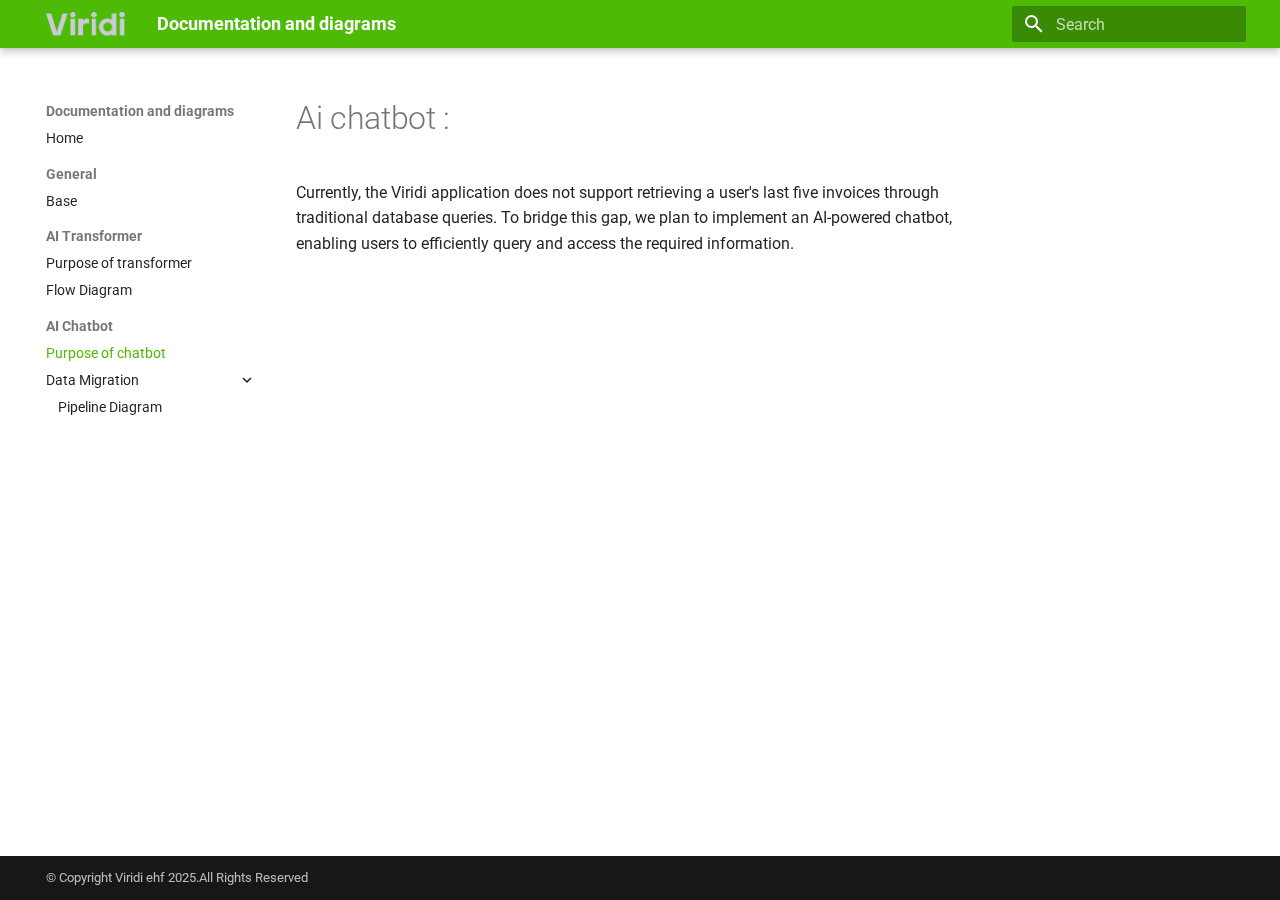
<file: site/ai-chatbot/purpose_of_ai/index.html>
<!doctype html>
<html lang="en" class="no-js">
  <head>
    
      <meta charset="utf-8">
      <meta name="viewport" content="width=device-width,initial-scale=1">
      
      
      
      
        <link rel="prev" href="../../ai-transformer/implementation/">
      
      
        <link rel="next" href="../data-migration/">
      
      
      <link rel="icon" href="../../assets/images/favicon.png">
      <meta name="generator" content="mkdocs-1.6.1, mkdocs-material-9.6.20">
    
    
      
        <title>Purpose of chatbot - Documentation and diagrams</title>
      
    
    
      <link rel="stylesheet" href="../../assets/stylesheets/main.e53b48f4.min.css">
      
      


    
    
      
    
    
      
        
        
        <link rel="preconnect" href="https://fonts.gstatic.com" crossorigin>
        <link rel="stylesheet" href="https://fonts.googleapis.com/css?family=Roboto:300,300i,400,400i,700,700i%7CRoboto+Mono:400,400i,700,700i&display=fallback">
        <style>:root{--md-text-font:"Roboto";--md-code-font:"Roboto Mono"}</style>
      
    
    
      <link rel="stylesheet" href="../../stylesheets/custom.css">
    
    <script>__md_scope=new URL("../..",location),__md_hash=e=>[...e].reduce(((e,_)=>(e<<5)-e+_.charCodeAt(0)),0),__md_get=(e,_=localStorage,t=__md_scope)=>JSON.parse(_.getItem(t.pathname+"."+e)),__md_set=(e,_,t=localStorage,a=__md_scope)=>{try{t.setItem(a.pathname+"."+e,JSON.stringify(_))}catch(e){}}</script>
    
      

    
    
    
  </head>
  
  
    <body dir="ltr">
  
    
    <input class="md-toggle" data-md-toggle="drawer" type="checkbox" id="__drawer" autocomplete="off">
    <input class="md-toggle" data-md-toggle="search" type="checkbox" id="__search" autocomplete="off">
    <label class="md-overlay" for="__drawer"></label>
    <div data-md-component="skip">
      
        
        <a href="#ai-chatbot" class="md-skip">
          Skip to content
        </a>
      
    </div>
    <div data-md-component="announce">
      
    </div>
    
    
      

  

<header class="md-header md-header--shadow" data-md-component="header">
  <nav class="md-header__inner md-grid" aria-label="Header">
    <a href="../.." title="Documentation and diagrams" class="md-header__button md-logo" aria-label="Documentation and diagrams" data-md-component="logo">
      
  <img src="../../assets/logo.png" alt="logo">

    </a>
    <label class="md-header__button md-icon" for="__drawer">
      
      <svg xmlns="http://www.w3.org/2000/svg" viewBox="0 0 24 24"><path d="M3 6h18v2H3zm0 5h18v2H3zm0 5h18v2H3z"/></svg>
    </label>
    <div class="md-header__title" data-md-component="header-title">
      <div class="md-header__ellipsis">
        <div class="md-header__topic">
          <span class="md-ellipsis">
            Documentation and diagrams
          </span>
        </div>
        <div class="md-header__topic" data-md-component="header-topic">
          <span class="md-ellipsis">
            
              Purpose of chatbot
            
          </span>
        </div>
      </div>
    </div>
    
    
      <script>var palette=__md_get("__palette");if(palette&&palette.color){if("(prefers-color-scheme)"===palette.color.media){var media=matchMedia("(prefers-color-scheme: light)"),input=document.querySelector(media.matches?"[data-md-color-media='(prefers-color-scheme: light)']":"[data-md-color-media='(prefers-color-scheme: dark)']");palette.color.media=input.getAttribute("data-md-color-media"),palette.color.scheme=input.getAttribute("data-md-color-scheme"),palette.color.primary=input.getAttribute("data-md-color-primary"),palette.color.accent=input.getAttribute("data-md-color-accent")}for(var[key,value]of Object.entries(palette.color))document.body.setAttribute("data-md-color-"+key,value)}</script>
    
    
    
      
      
        <label class="md-header__button md-icon" for="__search">
          
          <svg xmlns="http://www.w3.org/2000/svg" viewBox="0 0 24 24"><path d="M9.5 3A6.5 6.5 0 0 1 16 9.5c0 1.61-.59 3.09-1.56 4.23l.27.27h.79l5 5-1.5 1.5-5-5v-.79l-.27-.27A6.52 6.52 0 0 1 9.5 16 6.5 6.5 0 0 1 3 9.5 6.5 6.5 0 0 1 9.5 3m0 2C7 5 5 7 5 9.5S7 14 9.5 14 14 12 14 9.5 12 5 9.5 5"/></svg>
        </label>
        <div class="md-search" data-md-component="search" role="dialog">
  <label class="md-search__overlay" for="__search"></label>
  <div class="md-search__inner" role="search">
    <form class="md-search__form" name="search">
      <input type="text" class="md-search__input" name="query" aria-label="Search" placeholder="Search" autocapitalize="off" autocorrect="off" autocomplete="off" spellcheck="false" data-md-component="search-query" required>
      <label class="md-search__icon md-icon" for="__search">
        
        <svg xmlns="http://www.w3.org/2000/svg" viewBox="0 0 24 24"><path d="M9.5 3A6.5 6.5 0 0 1 16 9.5c0 1.61-.59 3.09-1.56 4.23l.27.27h.79l5 5-1.5 1.5-5-5v-.79l-.27-.27A6.52 6.52 0 0 1 9.5 16 6.5 6.5 0 0 1 3 9.5 6.5 6.5 0 0 1 9.5 3m0 2C7 5 5 7 5 9.5S7 14 9.5 14 14 12 14 9.5 12 5 9.5 5"/></svg>
        
        <svg xmlns="http://www.w3.org/2000/svg" viewBox="0 0 24 24"><path d="M20 11v2H8l5.5 5.5-1.42 1.42L4.16 12l7.92-7.92L13.5 5.5 8 11z"/></svg>
      </label>
      <nav class="md-search__options" aria-label="Search">
        
        <button type="reset" class="md-search__icon md-icon" title="Clear" aria-label="Clear" tabindex="-1">
          
          <svg xmlns="http://www.w3.org/2000/svg" viewBox="0 0 24 24"><path d="M19 6.41 17.59 5 12 10.59 6.41 5 5 6.41 10.59 12 5 17.59 6.41 19 12 13.41 17.59 19 19 17.59 13.41 12z"/></svg>
        </button>
      </nav>
      
    </form>
    <div class="md-search__output">
      <div class="md-search__scrollwrap" tabindex="0" data-md-scrollfix>
        <div class="md-search-result" data-md-component="search-result">
          <div class="md-search-result__meta">
            Initializing search
          </div>
          <ol class="md-search-result__list" role="presentation"></ol>
        </div>
      </div>
    </div>
  </div>
</div>
      
    
    
  </nav>
  
</header>
    
    <div class="md-container" data-md-component="container">
      
      
        
          
        
      
      <main class="md-main" data-md-component="main">
        <div class="md-main__inner md-grid">
          
            
              
              <div class="md-sidebar md-sidebar--primary" data-md-component="sidebar" data-md-type="navigation" >
                <div class="md-sidebar__scrollwrap">
                  <div class="md-sidebar__inner">
                    



<nav class="md-nav md-nav--primary" aria-label="Navigation" data-md-level="0">
  <label class="md-nav__title" for="__drawer">
    <a href="../.." title="Documentation and diagrams" class="md-nav__button md-logo" aria-label="Documentation and diagrams" data-md-component="logo">
      
  <img src="../../assets/logo.png" alt="logo">

    </a>
    Documentation and diagrams
  </label>
  
  <ul class="md-nav__list" data-md-scrollfix>
    
      
      
  
  
  
  
    <li class="md-nav__item">
      <a href="../.." class="md-nav__link">
        
  
  
  <span class="md-ellipsis">
    Home
    
  </span>
  

      </a>
    </li>
  

    
      
      
  
  
  
  
    
    
    
    
      
        
        
      
    
    
    <li class="md-nav__item md-nav__item--section md-nav__item--nested">
      
        
        
          
        
        <input class="md-nav__toggle md-toggle md-toggle--indeterminate" type="checkbox" id="__nav_2" >
        
          
          <label class="md-nav__link" for="__nav_2" id="__nav_2_label" tabindex="">
            
  
  
  <span class="md-ellipsis">
    General
    
  </span>
  

            <span class="md-nav__icon md-icon"></span>
          </label>
        
        <nav class="md-nav" data-md-level="1" aria-labelledby="__nav_2_label" aria-expanded="false">
          <label class="md-nav__title" for="__nav_2">
            <span class="md-nav__icon md-icon"></span>
            General
          </label>
          <ul class="md-nav__list" data-md-scrollfix>
            
              
                
  
  
  
  
    <li class="md-nav__item">
      <a href="../../general/" class="md-nav__link">
        
  
  
  <span class="md-ellipsis">
    Base
    
  </span>
  

      </a>
    </li>
  

              
            
          </ul>
        </nav>
      
    </li>
  

    
      
      
  
  
  
  
    
    
    
    
      
        
        
      
    
    
    <li class="md-nav__item md-nav__item--section md-nav__item--nested">
      
        
        
          
        
        <input class="md-nav__toggle md-toggle md-toggle--indeterminate" type="checkbox" id="__nav_3" >
        
          
          <label class="md-nav__link" for="__nav_3" id="__nav_3_label" tabindex="">
            
  
  
  <span class="md-ellipsis">
    AI Transformer
    
  </span>
  

            <span class="md-nav__icon md-icon"></span>
          </label>
        
        <nav class="md-nav" data-md-level="1" aria-labelledby="__nav_3_label" aria-expanded="false">
          <label class="md-nav__title" for="__nav_3">
            <span class="md-nav__icon md-icon"></span>
            AI Transformer
          </label>
          <ul class="md-nav__list" data-md-scrollfix>
            
              
                
  
  
  
  
    <li class="md-nav__item">
      <a href="../../ai-transformer/purpose_of_ai/" class="md-nav__link">
        
  
  
  <span class="md-ellipsis">
    Purpose of transformer
    
  </span>
  

      </a>
    </li>
  

              
            
              
                
  
  
  
  
    <li class="md-nav__item">
      <a href="../../ai-transformer/implementation/" class="md-nav__link">
        
  
  
  <span class="md-ellipsis">
    Flow Diagram
    
  </span>
  

      </a>
    </li>
  

              
            
          </ul>
        </nav>
      
    </li>
  

    
      
      
  
  
    
  
  
  
    
    
    
    
      
        
        
      
    
    
    <li class="md-nav__item md-nav__item--active md-nav__item--section md-nav__item--nested">
      
        
        
        <input class="md-nav__toggle md-toggle " type="checkbox" id="__nav_4" checked>
        
          
          <label class="md-nav__link" for="__nav_4" id="__nav_4_label" tabindex="">
            
  
  
  <span class="md-ellipsis">
    AI Chatbot
    
  </span>
  

            <span class="md-nav__icon md-icon"></span>
          </label>
        
        <nav class="md-nav" data-md-level="1" aria-labelledby="__nav_4_label" aria-expanded="true">
          <label class="md-nav__title" for="__nav_4">
            <span class="md-nav__icon md-icon"></span>
            AI Chatbot
          </label>
          <ul class="md-nav__list" data-md-scrollfix>
            
              
                
  
  
    
  
  
  
    <li class="md-nav__item md-nav__item--active">
      
      <input class="md-nav__toggle md-toggle" type="checkbox" id="__toc">
      
      
        
      
      
      <a href="./" class="md-nav__link md-nav__link--active">
        
  
  
  <span class="md-ellipsis">
    Purpose of chatbot
    
  </span>
  

      </a>
      
    </li>
  

              
            
              
                
  
  
  
  
    
    
    
    
      
    
    
    <li class="md-nav__item md-nav__item--nested">
      
        
        
          
        
        <input class="md-nav__toggle md-toggle md-toggle--indeterminate" type="checkbox" id="__nav_4_2" >
        
          
          <label class="md-nav__link" for="__nav_4_2" id="__nav_4_2_label" tabindex="0">
            
  
  
  <span class="md-ellipsis">
    Data Migration
    
  </span>
  

            <span class="md-nav__icon md-icon"></span>
          </label>
        
        <nav class="md-nav" data-md-level="2" aria-labelledby="__nav_4_2_label" aria-expanded="false">
          <label class="md-nav__title" for="__nav_4_2">
            <span class="md-nav__icon md-icon"></span>
            Data Migration
          </label>
          <ul class="md-nav__list" data-md-scrollfix>
            
              
                
  
  
  
  
    <li class="md-nav__item">
      <a href="../data-migration/" class="md-nav__link">
        
  
  
  <span class="md-ellipsis">
    Pipeline Diagram
    
  </span>
  

      </a>
    </li>
  

              
            
          </ul>
        </nav>
      
    </li>
  

              
            
          </ul>
        </nav>
      
    </li>
  

    
  </ul>
</nav>
                  </div>
                </div>
              </div>
            
            
              
              <div class="md-sidebar md-sidebar--secondary" data-md-component="sidebar" data-md-type="toc" >
                <div class="md-sidebar__scrollwrap">
                  <div class="md-sidebar__inner">
                    

<nav class="md-nav md-nav--secondary" aria-label="Table of contents">
  
  
  
    
  
  
</nav>
                  </div>
                </div>
              </div>
            
          
          
            <div class="md-content" data-md-component="content">
              <article class="md-content__inner md-typeset">
                
                  



<h1 id="ai-chatbot">Ai chatbot :</h1>
<p>Currently, the Viridi application does not support retrieving a user's last five invoices through traditional database queries. To bridge this gap, we plan to implement an AI-powered chatbot, enabling users to efficiently query and access the required information.</p>












                
              </article>
            </div>
          
          
<script>var target=document.getElementById(location.hash.slice(1));target&&target.name&&(target.checked=target.name.startsWith("__tabbed_"))</script>
        </div>
        
      </main>
      
        <footer class="md-footer">
  
  <div class="md-footer-meta md-typeset">
    <div class="md-footer-meta__inner md-grid">
      <div class="md-copyright">
  
    <div class="md-copyright__highlight">
      © Copyright Viridi ehf 2025.All Rights Reserved
    </div>
  
  
</div>
      
    </div>
  </div>
</footer>
      
    </div>
    <div class="md-dialog" data-md-component="dialog">
      <div class="md-dialog__inner md-typeset"></div>
    </div>
    
    
    
      
      <script id="__config" type="application/json">{"base": "../..", "features": ["navigation.expand", "navigation.sections"], "search": "../../assets/javascripts/workers/search.973d3a69.min.js", "tags": null, "translations": {"clipboard.copied": "Copied to clipboard", "clipboard.copy": "Copy to clipboard", "search.result.more.one": "1 more on this page", "search.result.more.other": "# more on this page", "search.result.none": "No matching documents", "search.result.one": "1 matching document", "search.result.other": "# matching documents", "search.result.placeholder": "Type to start searching", "search.result.term.missing": "Missing", "select.version": "Select version"}, "version": null}</script>
    
    
      <script src="../../assets/javascripts/bundle.f55a23d4.min.js"></script>
      
    
  </body>
</html>
</file>
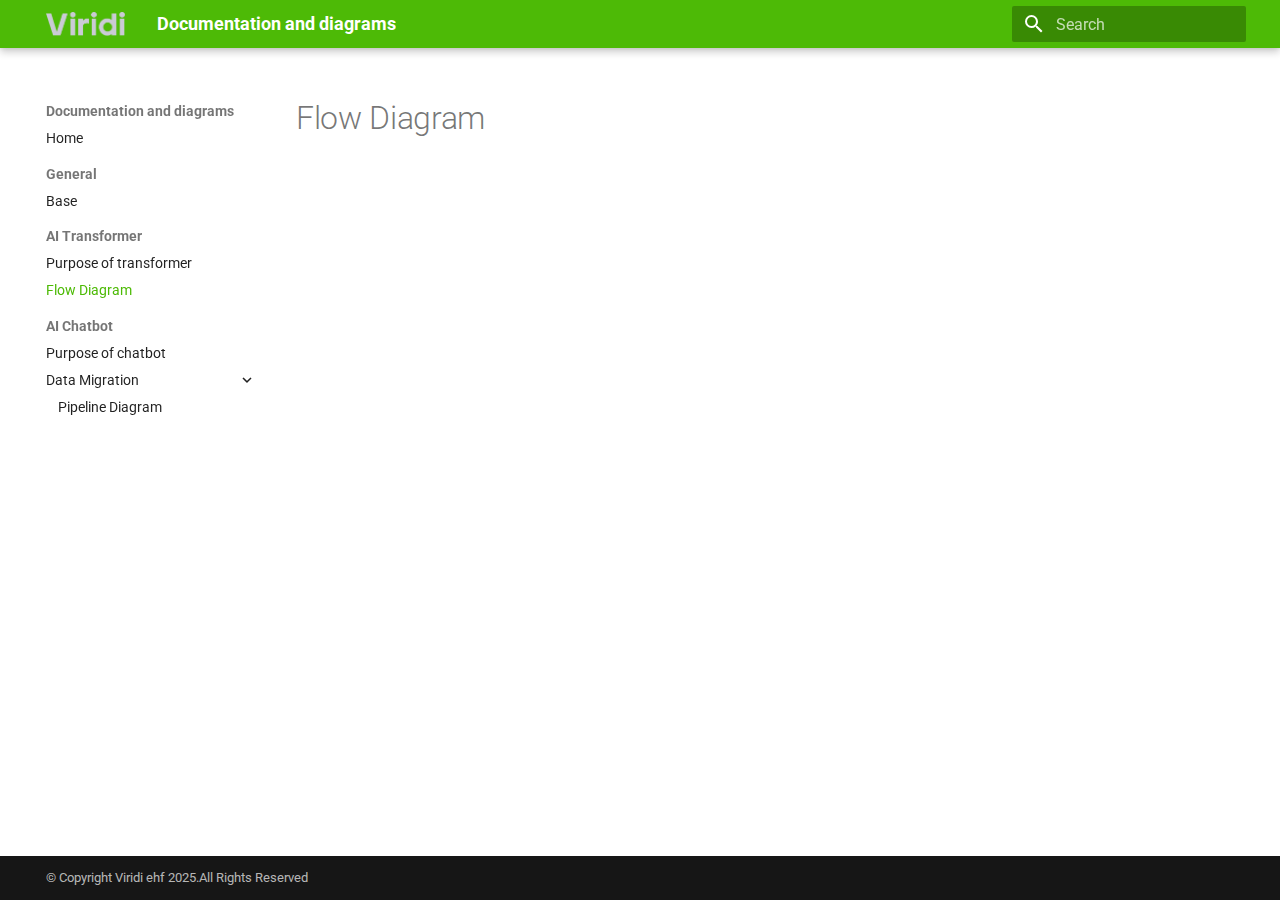
<file: site/ai-transformer/implementation/index.html>
<!doctype html>
<html lang="en" class="no-js">
  <head>
    
      <meta charset="utf-8">
      <meta name="viewport" content="width=device-width,initial-scale=1">
      
      
      
      
        <link rel="prev" href="../purpose_of_ai/">
      
      
        <link rel="next" href="../../ai-chatbot/purpose_of_ai/">
      
      
      <link rel="icon" href="../../assets/images/favicon.png">
      <meta name="generator" content="mkdocs-1.6.1, mkdocs-material-9.6.20">
    
    
      
        <title>Flow Diagram - Documentation and diagrams</title>
      
    
    
      <link rel="stylesheet" href="../../assets/stylesheets/main.e53b48f4.min.css">
      
      


    
    
      
    
    
      
        
        
        <link rel="preconnect" href="https://fonts.gstatic.com" crossorigin>
        <link rel="stylesheet" href="https://fonts.googleapis.com/css?family=Roboto:300,300i,400,400i,700,700i%7CRoboto+Mono:400,400i,700,700i&display=fallback">
        <style>:root{--md-text-font:"Roboto";--md-code-font:"Roboto Mono"}</style>
      
    
    
      <link rel="stylesheet" href="../../stylesheets/custom.css">
    
    <script>__md_scope=new URL("../..",location),__md_hash=e=>[...e].reduce(((e,_)=>(e<<5)-e+_.charCodeAt(0)),0),__md_get=(e,_=localStorage,t=__md_scope)=>JSON.parse(_.getItem(t.pathname+"."+e)),__md_set=(e,_,t=localStorage,a=__md_scope)=>{try{t.setItem(a.pathname+"."+e,JSON.stringify(_))}catch(e){}}</script>
    
      

    
    
    
  </head>
  
  
    <body dir="ltr">
  
    
    <input class="md-toggle" data-md-toggle="drawer" type="checkbox" id="__drawer" autocomplete="off">
    <input class="md-toggle" data-md-toggle="search" type="checkbox" id="__search" autocomplete="off">
    <label class="md-overlay" for="__drawer"></label>
    <div data-md-component="skip">
      
    </div>
    <div data-md-component="announce">
      
    </div>
    
    
      

  

<header class="md-header md-header--shadow" data-md-component="header">
  <nav class="md-header__inner md-grid" aria-label="Header">
    <a href="../.." title="Documentation and diagrams" class="md-header__button md-logo" aria-label="Documentation and diagrams" data-md-component="logo">
      
  <img src="../../assets/logo.png" alt="logo">

    </a>
    <label class="md-header__button md-icon" for="__drawer">
      
      <svg xmlns="http://www.w3.org/2000/svg" viewBox="0 0 24 24"><path d="M3 6h18v2H3zm0 5h18v2H3zm0 5h18v2H3z"/></svg>
    </label>
    <div class="md-header__title" data-md-component="header-title">
      <div class="md-header__ellipsis">
        <div class="md-header__topic">
          <span class="md-ellipsis">
            Documentation and diagrams
          </span>
        </div>
        <div class="md-header__topic" data-md-component="header-topic">
          <span class="md-ellipsis">
            
              Flow Diagram
            
          </span>
        </div>
      </div>
    </div>
    
    
      <script>var palette=__md_get("__palette");if(palette&&palette.color){if("(prefers-color-scheme)"===palette.color.media){var media=matchMedia("(prefers-color-scheme: light)"),input=document.querySelector(media.matches?"[data-md-color-media='(prefers-color-scheme: light)']":"[data-md-color-media='(prefers-color-scheme: dark)']");palette.color.media=input.getAttribute("data-md-color-media"),palette.color.scheme=input.getAttribute("data-md-color-scheme"),palette.color.primary=input.getAttribute("data-md-color-primary"),palette.color.accent=input.getAttribute("data-md-color-accent")}for(var[key,value]of Object.entries(palette.color))document.body.setAttribute("data-md-color-"+key,value)}</script>
    
    
    
      
      
        <label class="md-header__button md-icon" for="__search">
          
          <svg xmlns="http://www.w3.org/2000/svg" viewBox="0 0 24 24"><path d="M9.5 3A6.5 6.5 0 0 1 16 9.5c0 1.61-.59 3.09-1.56 4.23l.27.27h.79l5 5-1.5 1.5-5-5v-.79l-.27-.27A6.52 6.52 0 0 1 9.5 16 6.5 6.5 0 0 1 3 9.5 6.5 6.5 0 0 1 9.5 3m0 2C7 5 5 7 5 9.5S7 14 9.5 14 14 12 14 9.5 12 5 9.5 5"/></svg>
        </label>
        <div class="md-search" data-md-component="search" role="dialog">
  <label class="md-search__overlay" for="__search"></label>
  <div class="md-search__inner" role="search">
    <form class="md-search__form" name="search">
      <input type="text" class="md-search__input" name="query" aria-label="Search" placeholder="Search" autocapitalize="off" autocorrect="off" autocomplete="off" spellcheck="false" data-md-component="search-query" required>
      <label class="md-search__icon md-icon" for="__search">
        
        <svg xmlns="http://www.w3.org/2000/svg" viewBox="0 0 24 24"><path d="M9.5 3A6.5 6.5 0 0 1 16 9.5c0 1.61-.59 3.09-1.56 4.23l.27.27h.79l5 5-1.5 1.5-5-5v-.79l-.27-.27A6.52 6.52 0 0 1 9.5 16 6.5 6.5 0 0 1 3 9.5 6.5 6.5 0 0 1 9.5 3m0 2C7 5 5 7 5 9.5S7 14 9.5 14 14 12 14 9.5 12 5 9.5 5"/></svg>
        
        <svg xmlns="http://www.w3.org/2000/svg" viewBox="0 0 24 24"><path d="M20 11v2H8l5.5 5.5-1.42 1.42L4.16 12l7.92-7.92L13.5 5.5 8 11z"/></svg>
      </label>
      <nav class="md-search__options" aria-label="Search">
        
        <button type="reset" class="md-search__icon md-icon" title="Clear" aria-label="Clear" tabindex="-1">
          
          <svg xmlns="http://www.w3.org/2000/svg" viewBox="0 0 24 24"><path d="M19 6.41 17.59 5 12 10.59 6.41 5 5 6.41 10.59 12 5 17.59 6.41 19 12 13.41 17.59 19 19 17.59 13.41 12z"/></svg>
        </button>
      </nav>
      
    </form>
    <div class="md-search__output">
      <div class="md-search__scrollwrap" tabindex="0" data-md-scrollfix>
        <div class="md-search-result" data-md-component="search-result">
          <div class="md-search-result__meta">
            Initializing search
          </div>
          <ol class="md-search-result__list" role="presentation"></ol>
        </div>
      </div>
    </div>
  </div>
</div>
      
    
    
  </nav>
  
</header>
    
    <div class="md-container" data-md-component="container">
      
      
        
          
        
      
      <main class="md-main" data-md-component="main">
        <div class="md-main__inner md-grid">
          
            
              
              <div class="md-sidebar md-sidebar--primary" data-md-component="sidebar" data-md-type="navigation" >
                <div class="md-sidebar__scrollwrap">
                  <div class="md-sidebar__inner">
                    



<nav class="md-nav md-nav--primary" aria-label="Navigation" data-md-level="0">
  <label class="md-nav__title" for="__drawer">
    <a href="../.." title="Documentation and diagrams" class="md-nav__button md-logo" aria-label="Documentation and diagrams" data-md-component="logo">
      
  <img src="../../assets/logo.png" alt="logo">

    </a>
    Documentation and diagrams
  </label>
  
  <ul class="md-nav__list" data-md-scrollfix>
    
      
      
  
  
  
  
    <li class="md-nav__item">
      <a href="../.." class="md-nav__link">
        
  
  
  <span class="md-ellipsis">
    Home
    
  </span>
  

      </a>
    </li>
  

    
      
      
  
  
  
  
    
    
    
    
      
        
        
      
    
    
    <li class="md-nav__item md-nav__item--section md-nav__item--nested">
      
        
        
          
        
        <input class="md-nav__toggle md-toggle md-toggle--indeterminate" type="checkbox" id="__nav_2" >
        
          
          <label class="md-nav__link" for="__nav_2" id="__nav_2_label" tabindex="">
            
  
  
  <span class="md-ellipsis">
    General
    
  </span>
  

            <span class="md-nav__icon md-icon"></span>
          </label>
        
        <nav class="md-nav" data-md-level="1" aria-labelledby="__nav_2_label" aria-expanded="false">
          <label class="md-nav__title" for="__nav_2">
            <span class="md-nav__icon md-icon"></span>
            General
          </label>
          <ul class="md-nav__list" data-md-scrollfix>
            
              
                
  
  
  
  
    <li class="md-nav__item">
      <a href="../../general/" class="md-nav__link">
        
  
  
  <span class="md-ellipsis">
    Base
    
  </span>
  

      </a>
    </li>
  

              
            
          </ul>
        </nav>
      
    </li>
  

    
      
      
  
  
    
  
  
  
    
    
    
    
      
        
        
      
    
    
    <li class="md-nav__item md-nav__item--active md-nav__item--section md-nav__item--nested">
      
        
        
        <input class="md-nav__toggle md-toggle " type="checkbox" id="__nav_3" checked>
        
          
          <label class="md-nav__link" for="__nav_3" id="__nav_3_label" tabindex="">
            
  
  
  <span class="md-ellipsis">
    AI Transformer
    
  </span>
  

            <span class="md-nav__icon md-icon"></span>
          </label>
        
        <nav class="md-nav" data-md-level="1" aria-labelledby="__nav_3_label" aria-expanded="true">
          <label class="md-nav__title" for="__nav_3">
            <span class="md-nav__icon md-icon"></span>
            AI Transformer
          </label>
          <ul class="md-nav__list" data-md-scrollfix>
            
              
                
  
  
  
  
    <li class="md-nav__item">
      <a href="../purpose_of_ai/" class="md-nav__link">
        
  
  
  <span class="md-ellipsis">
    Purpose of transformer
    
  </span>
  

      </a>
    </li>
  

              
            
              
                
  
  
    
  
  
  
    <li class="md-nav__item md-nav__item--active">
      
      <input class="md-nav__toggle md-toggle" type="checkbox" id="__toc">
      
      
      
      <a href="./" class="md-nav__link md-nav__link--active">
        
  
  
  <span class="md-ellipsis">
    Flow Diagram
    
  </span>
  

      </a>
      
    </li>
  

              
            
          </ul>
        </nav>
      
    </li>
  

    
      
      
  
  
  
  
    
    
    
    
      
        
        
      
    
    
    <li class="md-nav__item md-nav__item--section md-nav__item--nested">
      
        
        
          
        
        <input class="md-nav__toggle md-toggle md-toggle--indeterminate" type="checkbox" id="__nav_4" >
        
          
          <label class="md-nav__link" for="__nav_4" id="__nav_4_label" tabindex="">
            
  
  
  <span class="md-ellipsis">
    AI Chatbot
    
  </span>
  

            <span class="md-nav__icon md-icon"></span>
          </label>
        
        <nav class="md-nav" data-md-level="1" aria-labelledby="__nav_4_label" aria-expanded="false">
          <label class="md-nav__title" for="__nav_4">
            <span class="md-nav__icon md-icon"></span>
            AI Chatbot
          </label>
          <ul class="md-nav__list" data-md-scrollfix>
            
              
                
  
  
  
  
    <li class="md-nav__item">
      <a href="../../ai-chatbot/purpose_of_ai/" class="md-nav__link">
        
  
  
  <span class="md-ellipsis">
    Purpose of chatbot
    
  </span>
  

      </a>
    </li>
  

              
            
              
                
  
  
  
  
    
    
    
    
      
    
    
    <li class="md-nav__item md-nav__item--nested">
      
        
        
          
        
        <input class="md-nav__toggle md-toggle md-toggle--indeterminate" type="checkbox" id="__nav_4_2" >
        
          
          <label class="md-nav__link" for="__nav_4_2" id="__nav_4_2_label" tabindex="0">
            
  
  
  <span class="md-ellipsis">
    Data Migration
    
  </span>
  

            <span class="md-nav__icon md-icon"></span>
          </label>
        
        <nav class="md-nav" data-md-level="2" aria-labelledby="__nav_4_2_label" aria-expanded="false">
          <label class="md-nav__title" for="__nav_4_2">
            <span class="md-nav__icon md-icon"></span>
            Data Migration
          </label>
          <ul class="md-nav__list" data-md-scrollfix>
            
              
                
  
  
  
  
    <li class="md-nav__item">
      <a href="../../ai-chatbot/data-migration/" class="md-nav__link">
        
  
  
  <span class="md-ellipsis">
    Pipeline Diagram
    
  </span>
  

      </a>
    </li>
  

              
            
          </ul>
        </nav>
      
    </li>
  

              
            
          </ul>
        </nav>
      
    </li>
  

    
  </ul>
</nav>
                  </div>
                </div>
              </div>
            
            
              
              <div class="md-sidebar md-sidebar--secondary" data-md-component="sidebar" data-md-type="toc" >
                <div class="md-sidebar__scrollwrap">
                  <div class="md-sidebar__inner">
                    

<nav class="md-nav md-nav--secondary" aria-label="Table of contents">
  
  
  
  
</nav>
                  </div>
                </div>
              </div>
            
          
          
            <div class="md-content" data-md-component="content">
              <article class="md-content__inner md-typeset">
                
                  



  <h1>Flow Diagram</h1>

<!-- draw.io diagram -->
<div class="mxgraph" style="max-width:100%;border:1px solid transparent;" data-mxgraph="{&quot;highlight&quot;:&quot;#0000ff&quot;,&quot;nav&quot;:true,&quot;resize&quot;:true,&quot;toolbar&quot;:&quot;zoom layers tags lightbox&quot;,&quot;edit&quot;:&quot;_blank&quot;,&quot;xml&quot;:&quot;&lt;mxfile&gt;\n  &lt;diagram id=\&quot;U30BIZnZdMw2N4-FaBIl\&quot; name=\&quot;Page-1\&quot;&gt;\n    &lt;mxGraphModel dx=\&quot;916\&quot; dy=\&quot;787\&quot; grid=\&quot;1\&quot; gridSize=\&quot;10\&quot; guides=\&quot;1\&quot; tooltips=\&quot;1\&quot; connect=\&quot;1\&quot; arrows=\&quot;1\&quot; fold=\&quot;1\&quot; page=\&quot;1\&quot; pageScale=\&quot;1\&quot; pageWidth=\&quot;850\&quot; pageHeight=\&quot;1100\&quot; math=\&quot;0\&quot; shadow=\&quot;0\&quot;&gt;\n      &lt;root&gt;\n        &lt;mxCell id=\&quot;0\&quot; /&gt;\n        &lt;mxCell id=\&quot;1\&quot; parent=\&quot;0\&quot; /&gt;\n        &lt;mxCell id=\&quot;2\&quot; value=\&quot;&amp;lt;span data-teams=&amp;quot;true&amp;quot;&amp;gt;&amp;lt;b&amp;gt;AI-Driven Auto Transformer&amp;lt;/b&amp;gt;&amp;lt;/span&amp;gt;\&quot; style=\&quot;text;whiteSpace=wrap;html=1;\&quot; parent=\&quot;1\&quot; vertex=\&quot;1\&quot;&gt;\n          &lt;mxGeometry x=\&quot;300\&quot; y=\&quot;40\&quot; width=\&quot;180\&quot; height=\&quot;40\&quot; as=\&quot;geometry\&quot; /&gt;\n        &lt;/mxCell&gt;\n        &lt;mxCell id=\&quot;3\&quot; value=\&quot;Node.js Cron\&quot; style=\&quot;shape=umlActor;verticalLabelPosition=bottom;verticalAlign=top;html=1;outlineConnect=0;\&quot; parent=\&quot;1\&quot; vertex=\&quot;1\&quot;&gt;\n          &lt;mxGeometry x=\&quot;90\&quot; y=\&quot;160\&quot; width=\&quot;30\&quot; height=\&quot;60\&quot; as=\&quot;geometry\&quot; /&gt;\n        &lt;/mxCell&gt;\n        &lt;mxCell id=\&quot;4\&quot; value=\&quot;\&quot; style=\&quot;endArrow=classic;startArrow=classic;html=1;rounded=0;\&quot; parent=\&quot;1\&quot; edge=\&quot;1\&quot;&gt;\n          &lt;mxGeometry width=\&quot;50\&quot; height=\&quot;50\&quot; relative=\&quot;1\&quot; as=\&quot;geometry\&quot;&gt;\n            &lt;mxPoint x=\&quot;120\&quot; y=\&quot;189.5\&quot; as=\&quot;sourcePoint\&quot; /&gt;\n            &lt;mxPoint x=\&quot;260\&quot; y=\&quot;190\&quot; as=\&quot;targetPoint\&quot; /&gt;\n          &lt;/mxGeometry&gt;\n        &lt;/mxCell&gt;\n        &lt;mxCell id=\&quot;5\&quot; value=\&quot;\&quot; style=\&quot;endArrow=classic;startArrow=classic;html=1;rounded=0;\&quot; parent=\&quot;1\&quot; edge=\&quot;1\&quot;&gt;\n          &lt;mxGeometry width=\&quot;50\&quot; height=\&quot;50\&quot; relative=\&quot;1\&quot; as=\&quot;geometry\&quot;&gt;\n            &lt;mxPoint x=\&quot;400\&quot; y=\&quot;189.5\&quot; as=\&quot;sourcePoint\&quot; /&gt;\n            &lt;mxPoint x=\&quot;520\&quot; y=\&quot;190\&quot; as=\&quot;targetPoint\&quot; /&gt;\n          &lt;/mxGeometry&gt;\n        &lt;/mxCell&gt;\n        &lt;mxCell id=\&quot;6\&quot; value=\&quot;Ai application&amp;lt;div&amp;gt;backend&amp;lt;/div&amp;gt;\&quot; style=\&quot;rounded=1;whiteSpace=wrap;html=1;\&quot; parent=\&quot;1\&quot; vertex=\&quot;1\&quot;&gt;\n          &lt;mxGeometry x=\&quot;450\&quot; y=\&quot;310\&quot; width=\&quot;120\&quot; height=\&quot;90\&quot; as=\&quot;geometry\&quot; /&gt;\n        &lt;/mxCell&gt;\n        &lt;mxCell id=\&quot;7\&quot; value=\&quot;Triggers every some hours to fetch invoices from 3rd party\&quot; style=\&quot;text;html=1;align=center;verticalAlign=middle;whiteSpace=wrap;rounded=0;\&quot; parent=\&quot;1\&quot; vertex=\&quot;1\&quot;&gt;\n          &lt;mxGeometry x=\&quot;135\&quot; y=\&quot;150\&quot; width=\&quot;125\&quot; height=\&quot;30\&quot; as=\&quot;geometry\&quot; /&gt;\n        &lt;/mxCell&gt;\n        &lt;mxCell id=\&quot;8\&quot; value=\&quot;UNIMAZE and Advania or different api\&quot; style=\&quot;rounded=0;whiteSpace=wrap;html=1;\&quot; parent=\&quot;1\&quot; vertex=\&quot;1\&quot;&gt;\n          &lt;mxGeometry x=\&quot;270\&quot; y=\&quot;160\&quot; width=\&quot;120\&quot; height=\&quot;60\&quot; as=\&quot;geometry\&quot; /&gt;\n        &lt;/mxCell&gt;\n        &lt;mxCell id=\&quot;9\&quot; value=\&quot;When these 3rd party api calls they return different response data pattern\&quot; style=\&quot;text;html=1;align=center;verticalAlign=middle;whiteSpace=wrap;rounded=0;\&quot; parent=\&quot;1\&quot; vertex=\&quot;1\&quot;&gt;\n          &lt;mxGeometry x=\&quot;400\&quot; y=\&quot;140\&quot; width=\&quot;120\&quot; height=\&quot;30\&quot; as=\&quot;geometry\&quot; /&gt;\n        &lt;/mxCell&gt;\n        &lt;mxCell id=\&quot;10\&quot; value=\&quot;Node.js server will check is they already have the response template for the api provider which they select\&quot; style=\&quot;rounded=1;whiteSpace=wrap;html=1;\&quot; parent=\&quot;1\&quot; vertex=\&quot;1\&quot;&gt;\n          &lt;mxGeometry x=\&quot;530\&quot; y=\&quot;150\&quot; width=\&quot;140\&quot; height=\&quot;90\&quot; as=\&quot;geometry\&quot; /&gt;\n        &lt;/mxCell&gt;\n        &lt;mxCell id=\&quot;11\&quot; value=\&quot;\&quot; style=\&quot;endArrow=classic;startArrow=classic;html=1;rounded=0;entryX=1;entryY=0.25;entryDx=0;entryDy=0;fillColor=#008a00;strokeColor=#005700;\&quot; parent=\&quot;1\&quot; target=\&quot;10\&quot; edge=\&quot;1\&quot;&gt;\n          &lt;mxGeometry width=\&quot;50\&quot; height=\&quot;50\&quot; relative=\&quot;1\&quot; as=\&quot;geometry\&quot;&gt;\n            &lt;mxPoint x=\&quot;520\&quot; y=\&quot;130\&quot; as=\&quot;sourcePoint\&quot; /&gt;\n            &lt;mxPoint x=\&quot;669\&quot; y=\&quot;190\&quot; as=\&quot;targetPoint\&quot; /&gt;\n            &lt;Array as=\&quot;points\&quot;&gt;\n              &lt;mxPoint x=\&quot;700\&quot; y=\&quot;130\&quot; /&gt;\n              &lt;mxPoint x=\&quot;700\&quot; y=\&quot;173\&quot; /&gt;\n            &lt;/Array&gt;\n          &lt;/mxGeometry&gt;\n        &lt;/mxCell&gt;\n        &lt;mxCell id=\&quot;12\&quot; value=\&quot;If already have then can convert the api response to data base schema pattern\&quot; style=\&quot;text;html=1;align=center;verticalAlign=middle;whiteSpace=wrap;rounded=0;\&quot; parent=\&quot;1\&quot; vertex=\&quot;1\&quot;&gt;\n          &lt;mxGeometry x=\&quot;560\&quot; y=\&quot;80\&quot; width=\&quot;130\&quot; height=\&quot;30\&quot; as=\&quot;geometry\&quot; /&gt;\n        &lt;/mxCell&gt;\n        &lt;mxCell id=\&quot;13\&quot; value=\&quot;If they don&amp;#39;t have then from node.js they will call python application api\&quot; style=\&quot;text;html=1;align=center;verticalAlign=middle;whiteSpace=wrap;rounded=0;\&quot; parent=\&quot;1\&quot; vertex=\&quot;1\&quot;&gt;\n          &lt;mxGeometry x=\&quot;570\&quot; y=\&quot;310\&quot; width=\&quot;139\&quot; height=\&quot;30\&quot; as=\&quot;geometry\&quot; /&gt;\n        &lt;/mxCell&gt;\n        &lt;mxCell id=\&quot;14\&quot; value=\&quot;Using ai we covert 3rd party response into a template pattern from where current node.js application will generate the database pattern json\&quot; style=\&quot;text;html=1;align=center;verticalAlign=middle;whiteSpace=wrap;rounded=0;\&quot; parent=\&quot;1\&quot; vertex=\&quot;1\&quot;&gt;\n          &lt;mxGeometry x=\&quot;510\&quot; y=\&quot;460\&quot; width=\&quot;240\&quot; height=\&quot;30\&quot; as=\&quot;geometry\&quot; /&gt;\n        &lt;/mxCell&gt;\n        &lt;mxCell id=\&quot;15\&quot; value=\&quot;\&quot; style=\&quot;endArrow=classic;html=1;rounded=0;entryX=1.018;entryY=0.66;entryDx=0;entryDy=0;entryPerimeter=0;exitX=0.997;exitY=0.633;exitDx=0;exitDy=0;exitPerimeter=0;fillColor=#e51400;strokeColor=light-dark(#B20000,#FF0000);\&quot; parent=\&quot;1\&quot; source=\&quot;10\&quot; target=\&quot;6\&quot; edge=\&quot;1\&quot;&gt;\n          &lt;mxGeometry width=\&quot;50\&quot; height=\&quot;50\&quot; relative=\&quot;1\&quot; as=\&quot;geometry\&quot;&gt;\n            &lt;mxPoint x=\&quot;390\&quot; y=\&quot;370\&quot; as=\&quot;sourcePoint\&quot; /&gt;\n            &lt;mxPoint x=\&quot;440\&quot; y=\&quot;320\&quot; as=\&quot;targetPoint\&quot; /&gt;\n            &lt;Array as=\&quot;points\&quot;&gt;\n              &lt;mxPoint x=\&quot;720\&quot; y=\&quot;207\&quot; /&gt;\n              &lt;mxPoint x=\&quot;720\&quot; y=\&quot;370\&quot; /&gt;\n            &lt;/Array&gt;\n          &lt;/mxGeometry&gt;\n        &lt;/mxCell&gt;\n        &lt;mxCell id=\&quot;16\&quot; value=\&quot;\&quot; style=\&quot;endArrow=classic;html=1;rounded=0;exitX=0.455;exitY=1.043;exitDx=0;exitDy=0;exitPerimeter=0;fillColor=#1ba1e2;strokeColor=#006EAF;\&quot; parent=\&quot;1\&quot; source=\&quot;6\&quot; edge=\&quot;1\&quot;&gt;\n          &lt;mxGeometry width=\&quot;50\&quot; height=\&quot;50\&quot; relative=\&quot;1\&quot; as=\&quot;geometry\&quot;&gt;\n            &lt;mxPoint x=\&quot;390\&quot; y=\&quot;370\&quot; as=\&quot;sourcePoint\&quot; /&gt;\n            &lt;mxPoint x=\&quot;670\&quot; y=\&quot;190\&quot; as=\&quot;targetPoint\&quot; /&gt;\n            &lt;Array as=\&quot;points\&quot;&gt;\n              &lt;mxPoint x=\&quot;505\&quot; y=\&quot;430\&quot; /&gt;\n              &lt;mxPoint x=\&quot;760\&quot; y=\&quot;430\&quot; /&gt;\n              &lt;mxPoint x=\&quot;760\&quot; y=\&quot;190\&quot; /&gt;\n            &lt;/Array&gt;\n          &lt;/mxGeometry&gt;\n        &lt;/mxCell&gt;\n        &lt;mxCell id=\&quot;17\&quot; value=\&quot;\&quot; style=\&quot;shape=image;verticalLabelPosition=bottom;labelBackgroundColor=default;verticalAlign=top;aspect=fixed;imageAspect=0;image=data:image/png,iVBORw0KGgoAAAANSUhEUgAADwAAAAhwAgMAAADt0CPhAAAADFBMVEVHcEz/00I2c6VkZGQLizpWAAAAAXRSTlMAQObYZgAAZSxJREFUeNrs3TuOI7sVBuALddaBFqLIcQf21rQUhY3iBTEx7aB34H0wcOLc8IwerdJzmtUqirS/b3AxmoYaF5DwgzyHj/rjDwAAAAAAAAAAAAAAAAAAAAAAAAAA4H/B3/41nPn7v30q0L7/DLeFf/h8oFl/HX4vfPicoM/07skwNOVlKGMuDc1YDuWCjw16je8vf/rooLfJswhDO/LwLR8+QXiat+G7lMLQ4ezZIAzPtRweQyUM9a2GR3n3YUKP02fTaHiGxfBYax8pdFf+Hv3woUK3+ZVgqOV1mMPGBwvd5tcYDD3nV4Khz/pXLxrqWAyDBEOnXoZ5+YRhRjPn1+EkmNFq7gA72QCzeRvmt/ExwyyWQw1rHzT0WABrZEHPBbAyGObyOtTyw4cND/Yy1OPThgfLFQNsEg29TqB1ouHhqubXhix4qFXdAA8bHzk8zGKo7cOHDo+SqwfYXdHwKK9DfWsfOzzGE/KrjwUdD8D2Y0HHA7AhGHoegIdh46OHXgdgQzD0PAAbgqHjAdipJOh5ANaIhp4HYFUwfNPymQG2HQu+Z/XUANsRDd+xGAZDMBiAXa4D1Q3P5iuAyV6fHuCNLwGmyk8PsJUkmGoxPN/a1wDTvDUQYCtJMNHQAl8DTLJsIsAbXwRMsWoiwObQ0O8MWhsLJnltJMDm0NDtDNpSMPQ8gzaHhgmWzQTYHBq6nUFbCoaeZ9Dm0FBs0VCAzaGh0GtDAdaHhkJ5MIcGM2hzaPi/nkHbDw2FVk0F2EISFGkrvx6yAv2WwK6XhY5LYHNo6LkEtpAEHZfAw7DxnUCvJbCFJOi5BFYEQ8clsCIYOi6BFcHwZS8NBlgRDF+0bDDAimDot4elCIaOe1iKYOi4h6UIhi9aNBlgRTD028Mahg/fDPTaw9LFgo57WLpY0HEPSxcLvuSl0QDrYsEXLFoNsCIYuu1hudkOvuKt1QDrYsHvrQZdLOjWMOhigQDrYkF1CwGGfr22G2BdLOg4wLpY8DurdgMcfDvQb4C1oeF3Gs6vLhZ8L8DbPlK2mRLatPhKgt60oaG/AG+eXChrQ8N9r1/LjwBDbwEevW2pDQ0NWn2xAn3OJPrDFwQTA1zQ7LKOBE/x5RbwShsaOgrw2fS1fhUcBRimBvj961HXhobnWHx9F9SbAEM3AS54q3UkeI5lwdhnHQka81pwjmBlHQk6CfBHwWg9Yxv6h68Ibnsr6R5ZCIa2rEqCU3cOnQUYJgZ4XTTfnu1SLOtIMCXAV99ceSEpWQiG+8o2UFgIhh4C/Of1d+eqHWgBhmkB3pRNuC0EwzO8lMXmtXYPS4DhjkVZ5Vl9O3S0kwOKA/xeOOOesQre+JKguwDHQ4IFGEoDfDM19btYFoLhpmVh6/e1dgkswHDba5sBDoet0EMWYCgNcOmU21YsaCfAtx+s/VJ9M7QAQ2GA70xbqy8jCTAUBnhz+xdy1fSGn3/WviV4VIDrryMJMJQF+MftX3ir1YT+fCXAUJbHdWni55lEx2ArFpQH+KOFALvWDqYF+M4v1FkIDvslJAGGe1YtBjiOXgUBhrIA39u9WHEnR7QZGh4c4KongpPjSFBcA7cQ4OQ8IUwbgf+89xvVLqbc/4+iAEPRCLwpjvx8o3C0GRq6CnAataGz0wxw22ujI3ByIBgmBnhdPGbPUgL//JMFGB4a4Pp7KT98TdBNgPP5pkoBhk5HYCf6obcAhyH+KoCDE/0wIcAfrYzAWYDhsQFeVn88kgBDSYDv/sai8vgrwNBVgNM4vmnwgFHoJ8DpYiAWYOhqCp3CNslhF+iNrwn6CHA4fZ2TS7GgtxH4dD+WAENvAXavLPQZ4O28eTQECzD0NQKnz3I4CjB0N4VOn30sF0NDLwGOpymOptDQ1QgcLjdzCDA8LMDLSrPn+JlnAYaSAH8U/8Ycg/BhT0cUYCiJ4/q5AT4viwUY+grw/kBSUANDjyPwoY2VrQNDLwH+dRnW9h67k61YAgzdjMDp4miSAENJHO8mptLDzYJ1YOgywOG4DfrncJySAEMHAY5XBmAH+qGnEThd5lmAoSTA7/d+o0LdG0YVcBJg6CPAu7WjY3ijjRzQVYCPZxmiLjRMCvC940gVr8TaburQhYa+AhxcagczBbjKs83CyVO+BRiKArwu/YVHTJjD/vxRHtfDUYChhwBfFsDZCAxTAnwnMqu5G9B5e4Rw92CV3RAswNBDgG/EWoChKMB3FoKrn0UyAkM3Ac4XRxkEGEp7Ujffv5g1uWH06vCDJMDwqAAvK3SfTxaBHWaA4gCvC9//oLI3n4zJlpFgWoBvZmZVq3PlTizoK8DHJ5rlzwT/nEFnAYayAN9sQ1daP9rfL2sEhikBvtXFWtTIb3QaCb4X4I/rb1/O2Xy+tb4kwFAY4HXZ2x/cwwq7ObQRGKYFeFO7h3U4wHAyFscQNLGgPMDvdXtYcbQPK37e656NwDApwMMzelixcE0LBLikCJ6rBM4393IIMEwJ8KZuCXzyTIa8Pdb/GWwBhtIAv9csgS+m0fkzyjkIMBQHeKhfAu+Cu+9d5e2eSiMwTAvwul4JfFoHn/00CzCUB3hTuQT+VQTnsxm0ERgmBvhyDv1SextlFGCYGuB1xRl0Gg268WxFKQkwlAf4Ijd5/g0c+fDPcEiwK3VgUoDP59Bz96DTdiU4fp5m+PVXMIWGiQH+cfrWtxolcNbEgscE+GwvR60nMeTzVwIMEwJ82saa+almcbyX8hjiaB0YJgY4jN74Mnt+j7PpdJLjJMAwJcDjsW81d3zj7q90vNdODQzfCvDxaqxlpQI4jc4VJgGGbwX4sJS0GKpJ4wE4CzB8I8DD/PmN552rMGpnRQ83g28EeIh/+ef8g+759sk4jrcAw+QAVxL2l3Acw3toZyUBhmYDnE4fqXJlbi3A0GiAw9l1WOE0yUmAoYcp9Hj8zdFeaOguwFem1lmAofkA/0xrCsdu1mhhKQgwNB3gnD+r4DyeTEc3ckAnU+h01n7Ou58EU2hoPcD5OJH2aBXoJsA5nt9JmS5fCzC0PoUebeLYPhppl97tGUMBhuYDnEb/[base64]/vTQYChwQDns4o3nrazjsEWYGgtwOHaeYbzrZRBDQzN1sDhMMjmqz+N+38JMLTZxLqcUYfjpe4/[base64]/D+9qt4dpvdrevdBRiaHIHzMIyv3tgFNp3MoD2ZAZoLcLz+MpwUwIenMwgwtDYCx6sHC3ePI3QrJbQb4HFA82ec08m0Oo+uyRJgaLEGTodT/P9l72yS5DhuMBqmwxsuFD6HjsCFQ0fQwrxkIQIHgG8EXcLsrspMZFZ1z3RXko1WvBchajg98sLUJwBf4mfognZhqR1AbgGLDGK2wd+6DAULjRwA6QSsR09GP0TrwZQ2NnIApE6ha6iVkFHvIjECBkgn4HUjtA7GlgdL2i4d0ZdvIWCAPAIuh1Pa/dBbfViKiQWQN4XWG1MMl2pYcaEBsgrYQqfk+mURrOtO4wgYIF8E3vdimfUrdrbfIWCAjCl0v5LD2moO64b9ETBATgH7vQ90Pf1NBAZII2BbbWgL8rWjkyolh/4fERggYQS2MLIwfuLdqD8CBsgmYA0z/[base64]/dzuWUmWkoi0twdgQM8Mv48lhTh9lhP4esVjTjhABpBGztaqjcXsbRKRgBA/xS/vnQLMPY/nwNwvE8Awe+ATKl0Jcyt98da90LcSmCL21ZSgQGyFkDS5xMkjpJqKuXxUYOgHQptB6N8vvxoo6aXRsCBsgWgbfw67Zzpse7wURggBwR+LCfo5OubCFa6u1CQ8AAGSJwvUZoW8GrR8s5YivW2pyFgAFeH4G3yV/t9l1tr0ZjWayxXEbAANlq4EHG5de2IXo7cUYNDJCvBh7S5a2tsuq3i9wIGCBFBLawzM53SvZ4NlhqGCYCA7w+AnvfeOVxybveFT0CBshRA8euSQ8+dB+LvT+QhIABMtXA3SjSdovQ2xvTUr4jTCMBZIrA9w+dWZ9nK9NIAHkisA6LdLQ7+i1XG8t7e/oytmQIGCBJBLbjE8AHYlemkQBy1cDj9pwacb0+//[base64]/ZZ2tTMCBnhtBJbdb2R3i/DyRGydQe3sxAJ4fQS2eoIwrs+R9bVIDy6v9MeREDBAghrYgg+tIQRbF45lsKwNAQMkqoHl7guTlSsrWm8nIWCABBG4O+IdLgHvJN1tfGcaCeDFEbivc8tOjrhCx8KBJBvGCxEwwKsjsN7coaNhnFCuGytNy5p3f0TA//g3/+8D/MQa2Nqvrt0y2VWtelQrWxDwv75/wB/8AQDMj8Bl27O1DLk7i+T9Giwt2rbexPpQwN//y58AwNQIrEc21ofXvrdO6eVBAX//zh8BwPQaOB4QbY/BYfJo3dQhm8olLNl5UMCk0QA/pwZewqKcwyCt3aCD7lzoTwkYBQPMi8C6f+zVa4eGhjh71Iy1Lc/ShwVMFg0wOQJ73Hw1fhLPAZuGKeHr1ujHBYyTBTCzBpbw18fXR4cjSo8L+Puf/DkA/IwauCzQiV6V6RCYq9btSQFTBsOb858lHfKJy99Wbq40OfszAqYMhnfmWx7Z9h7W1raxes0elk925rO0kw3+XAQmiYa/WRn6OiycX+jD8Kps39qgVftBYX++BiYEw/vyNWXyLL3zLLd+TneNH88JGCcaSJ9/QhRu9a2Fq99BwVHc1x08zwkYHwvQ74wK+MYRUek0rEM3R72bpM+m0IRgIH+eqmTT/TSDHy3DumyDVjlZAxOC4Q35bcmM9iF5ff7V2nbl4TkpxOdnBUwIhnfjSz7R+uozD8o124fg2OER7o76swImBMO7kTTs1r+GhbG700njzIOdicCEYMDAmtuFJUfGtMeYW39jV53bGQHzFgwUwPOF7HsNazeopJt6twn/5wX8J/9OAAn0tFektshO22ngGnPL4QYbvGp9XsCEYCCBnjvGMCbRcqvxQ5cT44TYWPB2fEkrXRsvd99eeSfbclkJRwxPCBgbC96G3zM+IYWvbGyttFgTix4tp9Tne6EJwYCDNUXFPp4mXL9o6ylFwhIOD9MP+vBid2wseFM8vQNt6/Sv3dgQXS8xlC6PcvzsjICxsYAAfDqN1v0oUnhHkqOKOHzzlIDJoYEAPH20UEPc/avp9vrOZGZhXdZZAWNjAQF4xmuw347KoR3L2zbZORGYHBoIwKdtaLv1xPRXGOi3XZ/lNd/2cwImh4b8fFkSl8Bal+jo0ptYvvQDhN4H5i2TPidgcmjIz++JE2ivfy/LckwOl3VItLG2HXena2ByaCAAn1+E5YfbsUKZrPGVWDpRnxQwOTRk59uSGxunkSRIWsOeDh/6t/TkMAO9HPAO5M2dfec+NyFL9amCwGVpR4O3HuqTAiaHhuR8zR1/g0YHs9zKzQYtW++2WcKYUZ8WMDk05OYtmji0bdLRO1m26q4p66yAyaEBC+tc7ev7eWAdf+xwGElPDjPwkARYWBPEa/2uOisZs9RPpOzVWUcZtEXrswKmCAYsrDMD/VoVqnrjp+z2Ip7zAiaHBjLoCTux+g/q7iuXXdgWKedFf/xyWsDk0JCY33ObV75IvxbahqcmD+3Q24fdoSQ5LWByaCCDPrnRrqyJHTuxZHxesvocXD44L+A/+LcEsvL1LdJnH+0tXfpL3mX7nYXQu33rvIApgoEM+okRhmEtdDOct70c3QP2X20/h5fVOj6lBqYIBjLoJ3NnP158VaK03E25J7nQFMFABv1sILa4kkM67XopgHWreUU2+6rE7xnDDBTBQAZ9ogS2doGh3QEO9e/RHrtymPD6AxMETBEMZNDPatj2I4J9xizLInWvXX99VOak0BTBkJMvy5vgUbr9q28/c+ixd2tWDUwRDDn5lti/utOIVQ0s75ZyeJdK27a+coaAKYKBDPrxcYbNjvKaGOsy3DqzTvKbpq1pf8YwA0UwkEHPex2Ote/hHGH3HwGdImCKYMjI1/xSLd3O25uvjg1al3rYZJgK1stiO5n3DkwRDCn5PXEJbNGL7jqgzXa7KU3a+68PhtYUAVMEAyXwtLEGiwMLwY1ew3R7UbLLLwgYKIFfk0ebLd2uK91L2sd2Sg/90LMaOXCxICPfEovXqgajQnVc1eE3uqRDbJ4iYFwsyIe/S94sO4XG5g0tKzqsdnm4156sOTUwLhaQQT/WxtEcKelm930ofaVNB28H0EpDx7WPY04EpgiGdPyWOoG+Jez6rmTx0srxS5ROM7EogiEdmbdhDZ6V7tJn78YcJLwmdUWzzBIwRTBQAj/V0RG3TupBB6WXWNxVyvWfMgQMlMCvyKLjEZX9Ruhtw07V9P4Mmq3nWOYIGBcLKIEfG+W/[base64]/OwGrGJAbzcapNlVvuzOr4zN0bMEjIsFlMCfDMB6x9LyfUJdr4lqe2uqPzVLwLhYQAn8WfHqONZ/HJH9SOGy/aNrJawIGP6GZJ9k6I8vHK7lWM8XXjuupBXCO71PEzA2NOBhfVq70jqwvAjS6qXCWOVK7N64Rl6PEp8mYFwswMP6tHG1n+qX/TSSh2mkkm9bW+RxnUVEwICH9Zo2LBll7VrGfr3/eW/9k+V5eLsVPK8GxoYGPKyH+7BsCMxtFaV0tbB0W3d+wjMSLhbgYT0Qg3Vp22O7Bo4hydYPmqkRMOBhvUS/ejj8a+sajtW68q5EtvaEfLG8fuTRM2tgbGjAw/pIt7L1W+lnJpTcduXy6GxNrIFxsQAP69Gejn5IUMIy6DD2b61/cryY5AsChr8d3/LODsqdkcLwMBy3YlndpmP9g5Tp1BoYGxowoT8/A1yHFexS8Fr8rL716tIfIC2etf8MFxoXC/CwTrd6yO5BybrHo6v7dR1YsmtQRsCAh/VLWYWnuyfgY1/[base64]/PxwgY8LB++SjwYdnb2jl0dKy1/VfAO/9rponFOxIg4LtPSKXLyoscL1Wu1WF9uUbVbg7JZDnuvywXhGcKGBsaMKE/7V4Njc22E7wd/KAV7frmayFgwMP65Tr2DzReTGlr3ZWX8d9+FFF04nEzbGhAwB93cUTr2WXX1GHxuNn/2bt25MiOHDjShBwZ8uYSPIIsHqEd3UdHkal42EDIhjXH2QAvsf3qC1RVN7mKet01j5mxmmGzH2lsdA5QQGZWDbC01436XB0GgQEMoZ9BaOrpyH3qjvMhucm0zF8jYQwNYIb1IUMw1UIc7ktRy986fqac4+F/Rfw28+wzMAgMgMAf6qNd50y2/[base64]/VVQpjtlXYusOc9uKlr1v2h8F0lOYaNFUAmOPBIDANylL5VZgzcZC00DTqG6rD/IYtOQgMHAqLG5l0DttNsV7RVVcOtaNCI9sYppL4Fd8gIDnQhdunKmpnnRzPL2JmtEWmQdS6c6XBQsIDJwKyx9/k52BbHYsDUZYlMdUnGi8992y/5Fa8XhKnkvgCz5AAIbQ/4cZWI3WWbrntTkZsy/bNFtKCQIDIPDNoltYTENdpfTXFbrbCl0LnkMq50opsUcCMIS+uw1mr5lUr6KMy2HN0km16mf17bUeMoUGgQEQ+D09liYhtLK3/iaWa3sVQ5JjBe7vwy1K+mieT2DskYDn4mX5IRa/e0qO1CZ3OaGTdRRPvyqDwAAI/Dgr8JjP+x9vA90lk6/Hof6SbaJ1MoFf8RECnomF589OkiGFvzT2+mur5aBxqjQIDIDAD9FR1lj2VFXZZ3EYg4MpzA2bbXqWzldigcDAU7HqGrgZIUvnK/[base64]/Ssi+9x8OyEWwcAz8fPCp14dbYbDSsgdb0shlnsTMAmXjW6zc6FBYAAEfm8OrTzQd2Qxh4RinTLsJGs47JRai2AraDpmE/[base64]/yRIzqedX4Ff8TkCQOBxOaa+3CqNGO5jcxJ9NQygi68h/iAIDJwGy66BlXoLg/ihtMRRdZJWattf6zaMy1IFgQEQ+FGj5/o3e3ZqTb6ixp6UBJWa2nEqCmoN359O4As+R8CT8PvCIqv0N2+3OuZ60BWbuNGZ+ymrMiOnQWDgNFjazm+3vzHbKs23NJ50qRFfxerLhfexrbbjrnDFynQCQ8kBgMAua2NroyWbJXAvwuKbIVraXFW4/QMCA2fBmt0ztVyUgT6aLacl/xy7rVP8c6/[base64]/dBU2gQGACBR2V4cPjNvFZzjbe0LbZWsVYs1WzUl4IKDIDAB1Zee6tCP5OyWitOHCX3Lg3sh1KGWXpAC33BJwl4Cl7WPPp2Iua7TbaOTEzFxaRZvaUpeRYEBkDgw7ZHOiApNQsh7lksMQlL0zRayly6Lo0p9eQCAgNngS4+vbLVmW0StBSvML/viShEpjDUmk9gSLGA5+BHGEHX+TOXQZS7siFfwsBWn+XPyWTLOAgMgMAPOA2LmT3lTjm9IWZ2ReXAa7QdnKqucKy7+4u3SGUGgYGTYFUlpQYHgom2u+sZHriIU2FmX4qT1xAEBk6Cn5erup6ZsvmkHCntsqbptFK5o0GidVBqkBaZibbWidh8AkNLCYDA/+KgTO8V6P1ONC16y72xvv71HQQGzoHFdBxMN/a+tJmwWaVR2Y6JHSUSy6+epPTV+5sgMAACH+8JtqIqanroZlYtZRidWEq81UuCbf7dPhj7Mp/Ar/gsASDw0CeoVNSTahIqbfq7WstDcQuPojxCMQaBgZPgZcnqW/Ml202wbLaw7iROqmkRa0GqQTr5HdWSFC0gMAACP2QczTRwM/Tfk0ZHzXWJHBpnqjHv4ccOIPAFnyXgkxOYOu8Rj+JxzB2jGlVWvDnjr7RKLrMc1lC+QWDgJNAF2+ds3tWhXsMNpwrhtXs0SyolVuO4Ukr/A4GBk2D1OKzs6Zds2ddcXrX4Dc3qSNMb+QWZ21hqfRYQGACBjxk+8x1G653G20XvpBKcQ7DSHliykpoOIDC0lMAT8HXVyis+P0fsm1T3SYWt5I7LLB3Bww3C8Qysf4PAwDmwrpKS2rMxe2OvfVcrsY3PMH/FW3MbOIHAAAh8HHWpqiM9Xcn8pzWjsroMt+zZL8ajsBY2dgjaX1gCfwOBgR8Xvy1Wc9W0yuU/4wakOnROuTlvtcXWSE+7C2Zbp98y4Y+owBBDA0/AskrKut4djarcvIp9U02b9T2Ec28x/Ic5mPIRFRgEBj49gdkeXUfROmQ6afWqDrEvyG+Oipdwf+76c/[base64]/g0AQ/HSofd5guVymVpFkW+S5Z6XBZu+C85DEuu3E3WBgGBARD4gAl0e/rVZoXEJlNHC7llULXjxSslkcepQ8SmyoLAAAh8RCFuS6x2Gmjq5R1sGCubua9BbQQPCAycBGt6GdiKq9pazJ1CupiGQ6OtZN38cTrNacGUvIoMAgMg8GGRHOxHym6XxDZftjLS2o/UVW3e2D0gO8O/m/[base64]/8LAgMg8JF+pLsirY88RiYXq5Fh+UCOn0BgAASezmIXE1sLLpvDL/m+uInWqVcLB7sSWZXXX8cQ+BWfJ+CTErisdVV7hWQMosuElGZmVaxI+3zKLpeIrAs4GAklTqhBYOAkWDRFp+uStZVDh/qr5UQsZgucrxINR2hNiQDCZsYFAgMg8EGz5zqpKuFWjtxs3ISRrTo8R7tCnXyHFCLzyJmRQGAABJ6x/M3Rr1srZGZjUTKTKfOcu1+U0hFZG2lX/gdB9CgCX/B5Aj51Cy29cuPGmPqtrcxsyriYMzDFJTFFTkdeiyXwLyAw8MPi64LHX/MFj6TNI8lluqhQ6tDLpGTZWXX8/d9BYOAUWNRNqGwD3uPA6q2+rsl3JirWyytz/51kHLJ/[base64]/I3ws9fyztxLMdOiAUCAyDwvN0R+165OdzS4LQcWEzNkCvWZpFG4LUFS/8GAgMg8LENtVhqS6eOrNoraxgOaklyhZlyyc5m4v0b/xxEYPgJgQfj98U0HJxym6urkLvtkmmbqV88bWUMlq8xZJ8LfW2m/wSBgXPgZbXKe8Osr4MoaOnTsXzCHVlRh4RrCeMvcQT+AwQGQOC5c2h396C6t1UlT7Gke1ps763l3Kzm9+6O4S8gMAACHzPHst7+rlEmO39OGkpuF0dabf3BPxjVk/GG0egVBoEBEHh+CdZe0KzNGLmcjtmlvbPZFacLWUQc5xOTwy98A4GBk0AXqb5SE3LapjpncWRGGsLGdppMCICOrIcbl5T38IzTcfw0k8Cv+EQB/[base64]/BV/[base64]/M1cwzo/Su008KqzDPDUAY5HYD+yUEzoHMGlXVAW3WOT+pKtUMMY8eRylorWPrGCwAAIvKpSo/R2wxYF8kVldwGPq9ZinLLeFyYUtfyMEwgMgMBrZ9FyMS12ZWa3XlSMgU46DM9bvbPjDseNwiw1WrvfwBcQGACB1+n+tvwVP9MgvuWrWduhmb+dQDoPLolRX/q9KiAw8Jnx2z3OA5MZ/KVam84FZ+vSwaPPgKzTaseGdQq+dq8gMLAX3IujDpOvQl2ZOIxM1rh5RaqrByUvu2Jml4WZ75NoOhDri/sNPIDAAAi8ThJd6kzCPFJ6RJmzDcYTe+Ull10NbMXVtTwtbRdpXQLDFAs4ZAR2ooxhAObsejWec+A8tmD8tbILhyTdpUYtNQgMgMAbDu8nvQalIha5NQyShg+b15KJwnOtS7l466Ql4GFgMWTq/jfwCAIDIPAH/XTcIiManH55THbKpebRCZliU1inSucgrgaBARB4PfpKY2HVJMYDyUfeeaQDxrN9DRntliZj92YWCQQGPjP0XgaBXSB2B1wuowlax/btuhWZsuVOWorG9fsy0RTmE2cGiy9CryvEAoGB2+KO2r8aaEuGwWSf7LJqLVP7JpKzNe6YDfCI4oP1I+EbCAyAwBuNA3NdUVacOLgGZnIThX2qrDWUk7HySDYB5xu9t10kEBgAgdcIvy2jefKJsFmLpGTMsKhTUtflwsbovewUborQX1Ym8O/[base64]/N/8beASBARD4Q1FXapNItfR9xOkmc+uI2rlhsgflyfSSZ/oH3ywtDSqd/3sCgQEQeMNWsHuEs8BDpRx6tbpjiYnQVAeDfU3rvXajqK1hgcAACLzmINJko+q0MOKfC9FSOOuWKWmMt0zOp/KcRp8faGpYa+s4nr7ijwo4WgSWJUZLU40ejAPrZM7LmrLoUtmes3KJowzpgWcQGACB1zfjkKVhfrKXzXpIMYHXxmjmrMTMxhwqdWwp8P/[base64]/aTaOpm9XXYcZLqyqFNRs2cTABMQzkqQP4AgQEQeD2+UhIryznGEi2GadP05dbKfapjDWJPw6kzJZyL0POPa4/Aq7eBQWDgQBGYRwZY0vlTyjiz1jrwUI2iiwMP1Zx75i8FV7znzQmM3SrAcVNou+c3ElAlR1Pn7azVWzblzRRz6TwNIZJmg8l9ELTv/wsIDIDAH9JgkbPGoUvU1naFqLTnYf+E5GgsIf5KfwQGgQEQeB0t5eRUWNWxne1VmqUbKoM7CFV/jikrLlk0F6mn7gj8AAIDnxm/3Z8hh3Q6Sy6KaC2N3qlO/3Kl7iRZ7kG2LC1pSribZACBgc+N/9zTMGHJgXN4VfsUt4Ydku+QRc9slFk6s11ruUsCqbv3/wgCAyDwh8ir2SHWGuNQF2PLhpRcppZsAW+e8aP9kmw4omRLBkfg9YvQIDBwDALrNGj8StE701TFkH2+zeQDNNscnM3wYf6UCI/[base64]/vliFtXiU91ZqLY6dWa1SHdiTqG2tI7ejR461rz6t/8IAgMg8A+efO14bw7BXFJiNuu+uXHXsQ0nparb4BrTz9znamYXLn8FgQEQeP0jMNl0mpZEWqN+knA57EaDLPF7ViQbzepcxP7Wv/[base64]/[base64]/uN0qxoWCAzsnMA87Cddni/MLjn+ZRp2AIs2+XcQUofnwxTiXMN+vh2Bf8dfFXCQKjS3vK1CqxR2qWsyEfcaLLKu7/ZTQOIPERq++ScQGACBf7jta3u2ybe9GFi9p51J6ucZ7GyS1ONy+MLEnA7SFFUdRdE1fTvdrIYFAgPHiMB64VA8jab2JSbEzdXN/yXSllPOrRI+DU4gMLBH/Pwv17B4OIfkm0Uydf0mdiP85Araau6aj80vwzf/AAIDIPAKVGY/V8jdFVWzQezPyly6S2p3kMbKloZnmMYBeKMaFggM7J3AzdyQFlM6ba+T3Fuils/T5JVY4fjLUf8cJx/SIDAvBeCNalggMHA7/PSvhV3qO0ZUHDni2K9Y0w6aXKXZfCtK7v/ZGJrn/pGMvbA2PAKDwMD+CdzTkIfPqPiph7m2HMcMJTnplCZw5v7kre3OMfwFBAZA4G2qzzxKsLllbZJDin2tqX/5YX4KAug4Dqyjpd7b1rBAYOAQEZgs5WTUPeoZ3ptu5FIWpaRcImc58Z2Zxj3g7WpYIDCwcwKL/0bLmL5wbvsmRbNMxjRa++6wuOl+aupa6dGl9/4EAgMg8I+efXWYU9NQDM3JLicfan2vKTrpmNK0Rg+PpLF+Pt32CAwCAwdIodW61+licUu4SaipCeWUqSvp9My5Wxx94OX1dOMjMAgMHKYKfUEn3Ss67NRSYL6483QdYOBQmU4D/ScQGACBN+geSVJdJbmkcFffkiDRmn1hmauTjvXLciOGYZQhl7A1SUC+Lb71RxAYAIF/fJB/WnSWjB0gvlIGS1F2XoCkylx9dOxdX5ff+hMIDIDAK6TLsmBpt6D1oIWhfypdYI3jwXyhAr1hDQsEBnZPYLJWsPWLuooWD3gsNfY2S0nZudlFGw55O93+CAwCA/smMLUNJOGuFu1GjZIcmkeG7lTt7WZCixjrjgsH4A2PwCAwsGMCU5FGdiZXztaKxeoqdWos29NZN3q9i3DVhMQto+Hn/HXpnT+BwAAI/OETsPRxWYwDliTVc9VdMttrqc+hKXWL+fXSG9/uCPz0FX9WwF4JrOWLk3DQoIYlUnpGPLnV35pq1Xb6KARdraOEcpm/Gx6BEYGB41ShJ7t20Cwg1Os+s+4KQ+40SHiZvxsegRGBgV0TmHpBtJr9C+oHldpGEdtadd6sEktXwnUG+GL9atsjMAgMHCAC02JjidvAa6yutI75S3KwS/k0MxdFNF/sH219BAaBgZ0TmJtmb5skq9QIW4aMcp7MPa/FDvnPYfi/V9/3AwgMgMCrlaBlxGfNYg0qwwpkXyAp9a5rk9LTb9ff9xMIDOwBv958iIFqG1fsaAI1CTUlinYRmsr2wppSz8pJDYSf6Dvou2kGDQIDO47Ate/759//v47vucbgf2//sHfvSJEkSxiFL3BLQWitNsESkFgCws39sBREjMByWg6J9eQqbjf1LgoGiqrM9PTvCNMvM8bSLI55+B+vr332jMBQgY9PsF4H/uw5gUHgI/ln+M9uCAwCH9UElxF89QWBMQ2u+y6/j2P46jmBoQIfE2C9juKrGwJDBT6Ccfh7QWCowEcwko+eExgqcNT6e+4ZNIExzQr8MJJvnhEYKnDM/LmHGTSBMUWBX8byyWeOsAiMSQo8mk+eERgEjtoAnz3CIjAmKPBoJtDnn0ETGNMTeDxfPCcwCPxNficqwATG1AR+Gs8HzwgMAodNsM4fYREYUxM4VwEmMCYmcK4CTGBMS+BkBZjAmJbAyQowgTEpgbMVYAJjUgL/Hs3HXjQEBoFtwiIwRsL5D/Q/ZivABMaUKnCyBIvAmJTA44mw5gQGgcOuIfU1gSYwJtQDl9F8aUNgqMBhI6yGwFCBw86g5wSGChw2wurTXwJjMhV4JDPoWUNgqMBRH1Pptf4SGJOpwOOYQTcNgUHgoDPoi4bAIHDUDLppCIzpcjntXRxNQ2CowCFn0P9tBoLAmEYF/toMupkaBMY0BB5lxERgEPhEi0hT1JfAmIjA/9oCzxsCA2MV+DVb80tgTEjgktRfAmMSAr8kbH8JjMkI/DupvwTGJAR+Tepvc2dYIb7AJWX/qwJjIgJ/1gLPGxUYGLXAn7TAs4bAwLgFfs3ZABMY0xA4aQNMYExC4KekDTCBMQmBH5M2wATGJAR+yDqBJjCmIHDaCTSBMQGBn5Im0ATGJAR+yVuACYz4Av/OW4AJjP646jfDmhMYCFCBExdgAiN8BX5KXIAJjPACvyQuwARGj/S5D2tOYCCCwA+JCzCBEV7gzAWYwIgu8OHrdBoCAxEEPhhCz7IIbFAhuMCPmQswgRFd4IfEERaBMUmB5wQGYgicegZNYAQX+ClzhEVgTFHgOYGBGAI/Zo6wCIzoAj+knkETGD3S9SPwnMBAEIFzz6AJjB656WUn9IzAQBCBn3LPoAmM2AI/5p5B/8+gwsQEnhEYiCLwQ+4ZNIExNYEbAgNRBM7dAhMYsQUuuVtgAiO2wE+5Z9AERmyBX3LPoAmMPrk9/yrSjMBAGIF/7/8v5gQGzsT1+VeRGgIDYQR+zd0CN/cGFSILnLwFJjBCC1ySt8AERmiBn5K3wARGaIFfkrfABEZogR8JDExH4BmBgbPx69zLwHMCA3EFbggMnI3LMy8Dp2uBmzuDCtMReEZgII7AJXsLTGBEFviJwAYVpiNwQ2AgjsCP2TMsAmNCAs8IDJyRq/Pex0FgIJLAD9kzLG+boVfOK3BDYCCQwOkzLAKDwAQGhhC4pM+wCIzAAj+lz7AIDAITGPga3TlvxEror3vdEVjgx/QZFoHRKzcEJjAIfGgn5YzAQCSBHwhsSGEqAs8JDEQS+DV7CE1gRBb4P+kFvjek0CfX5xP4gsAAgQkM9CLwU/oQmsAgMIGB4QWeExiIJPALge8MKfTJCZ8nLM+POz+6ITBwZi7Pd5aBwEBcgS8IDIQS+IHABMZEBJ4RGCBwLIwo9MrV2QSeExg4O2fbCk1gILDADYGBOAIXAhMYKnBoXMiBuALvvIx0QWDg/JzqZve6dxiJwEAPnPBSrB2BZwQGCExg4PwCdwT+y70BhbAV+HH7584JDJyf21Pp2xKYwOidaxWYwCDwvsA5N2LdGVAgMIGB/gX+vfVjLwgMBBK42z0OTGCgDy5PtZHyuSMwgRFT4HcXciQV2HhCQIHLe4FnBAbiVmACA31wwlvtXglsPKFvTqVv3bmQI+dGLIeREFDg9sCNOgQGIlXgSmACI/AUmsAExgB0J1lH6vYEzplh3RtO6Jubs1RgAgOhBK6FwARG3Ar8RGACI6LA7TuBnWUA+uH6VMtIBCYwAgpcDkyhCQwEqsAdgQmMwFPovaeRnGUA+uFU5wlbAhMY8QSuh5aRCAyEqcALh1/SC2wrNGJOoSuBCYyBOMlZ4FKeH7d+psNIQASBt0owgQmMoAI/E9hWaMQUuCMwgTEcN6cJoQlMYMQTuKx/IfCdwYSAFfi5/ePvbgptKzTQE7c/Mbc7HGIRGOiJE5xmaAlsJyXiCqwCExhRBV6G0C2BjSUMwKUKbCMWEgtc2z9VuCMwgRFO4LI5D7wl8AWBgZ64+ukmjmUjTGBjCUNwmha4Sy/wvaGEYAJ3W0E0gQ0lxK3ABL4zlDAENz9ZAG6fu0pgAiOewFs7Kf8uJBHYUEJIgVVgG7EwHLc/PcawmFATGBiC658uAi9EJjAQR+A3a+tiLWl/GWlmHwfQF79O8roogY0kDMLlTw8T1v17oQkMxBB4M53OLvC9kYRBuDr5MhKBgf74QevbHUyhUwp8ZyAhjsBri7uuvFsHJjDQH90Pn/a2jERgDMjNkdW3rMtwS2D7OBBKYCEWgTEObn+8Dvy8exqJwEB/[base64]/a3Xb/RkFrge2MIkQT+G2F1ZbUhq0t/LzSBMSS/vr0O3D53bqW0DIxxcHnc+hGBCYxoAh/OpZO/D2wIYVCO38Wx/jOBgRgCd+vbKJ+LA/1WkTA4N98+DlzWN7ovF5IyCyyERhCB67v7KIvjhATGwBy3k6Pd/l1mgYXQiCNwtYxEYIyLyx/V3z9O19QCG0CIInBZ7cKqi8P8dVWSCQwMxbfv5Kjbv9bkAltFwtAct5OjblSuBAYG4+bYEvxsI0dzb/wghMD1o6MMue+FFkJjaK6PSJ+rZSQCI5zAy71Xbxl0WdXfLrPAhg+G5vJbzW/b7sZZNXcFNnwQR+D1PLpd1OKuzX4nlhAaw/ODfVjZe2AhNEIIXD51mcDAcNx8sezWzU2yWzdzpL7YXQiNIALvFuF2ZyKdV2CDB8Nz/d1lpMUycPsWYtXUIZbBg1ACL5aRur3FpbQCC6ExAi6/Fz+37/ZFExgYjqMe+e4sIwmhMQ6+Xn+7jb91U4vTCiyERowYumu3Cm9btjKt2hIYGLnAm+a3bibQbfoptKGDKDF0Wdff7fyqpN4LLcNCGIE/21aZVWAZFkbBETfLtttzaAIDA3L1hXPAyxeRFn1w3V4N7tIKLMPCODj6ge/6ZnRWgQ0cRImh2+f9EKss1oITT6FlWAgj8N6dst1OqEVgYNQxdF1Yu3gTuKwM7nKHWDIsxImh24/a4LwCy7AQQ+Dy8d91id8HNm4QIobuVr+s5s1ltxi3BAaipFjbBbhbTK1zCizDQhyBu81/u72/bpMKLMNChBi6bEfR7VsevVwA7nKn0DIsBEqxyifrSzkFNmoQReDd0Krbj6YJDIw4ht5fDi7b/mZ9H1iGhSgpVru9clS26m9J/LiZDAsj4vYLc+e6/m3ZnUSnFFiGhRgx9EbjVQHu1gaX51qSCmzMIEKK1X64BbqmDrG0wAiZYh2yOaPAWmBEEnj1IlJdrwnX3OeBtcCIEEPXPVe3/6Gu/kxgYLQp1mYDR33fAHdZBTZiECPFWtxdt/tCUtmt0QkFlmFhXFz9y0n++v5p0eXBhpQCy7AQJsVa3mO3Xgju9vOthAJrgREjxdq9Emv/eFKXNcQyXhAjxWo/kLimfp1QC4xQKdbeE6N150KOmk9gLTBCpFjLIwylrP9QD2yyzCewFhijo/sghq6HXvje2aCVT2CjBcFSrOeu3W2Fa+K90FpghEixysHjC+1S37whlhk0oqVY3d62jroWO+E6sMGCEfLZElL30RsrbcID/WbQCNME19X9z+XQ8aTFJulsAt8bK4jRBO9v3ygHf5tNYC0wIjTBdW8GXcv2I2cbtWs2gQ0VxGiCD6dZf580a/[base64]//tj8FtJoHNoBGnCa4Hd18tjK45n1YxRhCsCd53d/dm95JLYDNojJrbj7ZcLafR20tLbdumS6HvDBGMmV//Z+/ukVtFogCMPsZFMsFkbOItYSKSyQmkTZoqFsCSWMJEU7b1AxLyCMk2felzslcvoSR/dbtbAl39pFk//7nS+EOljAL2F0KoNXQ//g5l387/Alo+ATvCInG/53fB3eljpONYft8Kf/xGQz4B+/sgcX9Ouh3mHqFz9ZCdbAJ2hEXqXq4fDd1P/92dVtNtbt/EcoRFnDV0O3127CdPu8slYAOYGGvo89g9bYDbmW90HL/NkUvABjCh1tDDcPHhUXe4hb97r7nL7WMkfxxEWkOf72G4Xja343seMgm48bdBiDV0/3p132A7vU2pHX89q88kYH8ahDC5n/B8z8LQnhfSU3kEbAATbw09eXrO5Ay6O/xicPs65BGwPwxi+GP0wMnRp73zv0/Y5zKBDWCiraG7y3sKD8fP54d0dNksoX0GTKBjrNdxsbOfAJ8GdCY/rVL7syCKl7ldb9u2t+7zzyBgA5hQx1jdJ0/lOG6K+48vc2TxXWh/E4Q7xmpH+X6M3+F4l/8o7SGHCewEi1CGw3c0hovp206OorvDx8KbD9gCmqjHWOdHu4+/itVNvqu1+YD9QRDMxRee++tHU44+Et56wLW/B+KO4IsN7/VPN2w9YBtgQo7g0Q97v50598ez5/EPnr19IDxsO2AbYDYygj+q7U73Ih3vbth0wPol7i54eH+k7DBdNHeT24E3/vvA+iWmv7rJjfz95Zc6zv+95SW0/S9R/X57pE53/auEx3+/H0Vv/G6k2p8BUb3MfZNyOD+MY/ufA1s+s51zrG5c7fE5s8OGA5YvwQ2TR1N2p3v6R7+R1H57wFax8OQi+uIWhuNPNBxvcBAwpOiv848Cn1bQh4OtYfQFLQFDkv5+vfVg6MNXK/tvfyKHgOG5gmdu7R9+7IkcAobnCh5mfzL4NI4HAUO6++DTEygP39/4eFrl+xHWYAJD2l5ez/WeF9HDeRj3AoaUE/[base64]/cqTGBIL+B6dBkmMMQKeJJlYQJDqICn12ECQ6SAd/dfhwkMqQVc/7p7BJvAkFrAlxdSmcAQJuCrKAsTGMIEXF9diQkMUQLeLbkSExjSCnhmqBYmMAQJuJ65FBMYggQ8dymVCQwhAt4tuhQTGJIKeHamFiYwhAi4nr0WExhCBDx/LZWAIUDAu2XXImBIKeAbm9pCwCBgEPDPn2HdPMUSMKQU8K2LqQQMcQMuBQzJB7wTMMQNuLl1MYWAQcAg4J8/[base64]/mIEDAIWMAhYwCBgELDnQoOABQxfQ8AgYAFDFgH7fWAQMPBrjafaCRgCB1wvXQ8IGAQMAhYwpCSp+wkLAYOAQcACBgEv6bEUMCxSCBgE/CXf5Kge+DEWELCAIaafD7heeC0ChoQCbhauBgQMAoYtqtI5hi4FDAIGAa9wDF0tv/sBMlemcwy9FzCkH/CNNXEhYFiqEDAI+PlTrPKBh2hB7vapnGJVAoYIAdeLLsRbBEkF3Cxay3uL4LYqkU1w+chvsYCA09gEVwKG5cpENsF7AUOMgJsFW+DGWwS3rfBB8NxULQUMQQKeWUPvBQyP2Kewhi4e+ikWYJ/CGroUMDykSmENvRcwxAl4d/dG3BsEn1njc6TLLisBw2NWOYaeHmMVD/[base64]/[base64]/BcUrF9Yh+9PQmSV7S9kv4y2fIawy2i3/0LcIWz8QtidsN0vhF1HWz1D2IRNXwi7kJYvJKW0doYMGvY6QdDtsNcHklfM7Ih3tdcFAAAAAAAAAAAAAAAAAAAAAAAAAAAAAAAAAAAAAAAAAAAAAAAAAAAAAAAAAOA/9u4wx20bDcCwAf1dgFfpAQrw6rpBriIgfwVwO003mzQZiZ9I26T9PGiBYtedyQh89VG00wAAAAAAAAAAAAAAAAAAAAAAAAAA721xCWBexSWAaWUBw7RSETBM+wBcBAzzPgALGKbuV8AwpyxgmFYqAoZZLUXAMPcDsIBh4gdgAcPU/[base64]//9ab8uXP7fv/9/XL39YGQh4ZD/93NstlbL/cE12KwMBTxPwKmAEPPkELgJGwPNO4O8/fRIwAp53AguYcWQB107gVcCMJhUBH9zdvv/IPwacBcw4g0bAR7e3XcBMMWIEXB1wETCjLFAB1we8CZihLEXAAmbiB+DTpSjgXwJeBMwwG2gTuD7gXcCMtoEWcG3AXwXMcBtoAccDTuWLgHm6LOBgwEXADPYALODqgDcBM9wDsFPoeMC5JAEzyAbaBBYwE2+gBVwdcP7ns5QCZpgNtIDjAZddwDxXEbCAeYUNtICrA/7rLwEz2AbaKXQ04OXjnwTMIAPYBBYwAn6LgPef/wkEPE/Ay/8CXgWMgAUMAn54wFnADBSwU+jagP/5L3jmchMwJrCAQcAPD7gIGAHPGPC3z1L+9T8JGAELGAT86IAXATNSwE6hqwP++Pvjk5QCxgQWMAj44QEnASPgKQNevgW8ChgBTxnwLmAEPHXAWcCMFLBT6OqAb98CvgkYE3jKgMu3vwWMgAUMAn5kwB/b528HWQJGwBMGvC4CRsAChj4BO4WuDzh9BLwJGBN41oCTgBHwtAFvAkbAswb89x/KsAoYAc8acBYwAp424F3AjBWwU+j6gG8fAd8EjAk8a8BFwAh42oCLgBHwzAHvAkbAkwacBYyABQy9AnYKHQj4ryu3CRgTWMAgYAEjYAFHAl4FjIAnDXgRMAKeOuCbgBkpYKfQYAIDAgYEDAIWMAgYuF/ATqHBBAYEDAgYBCxgEDBwv4CdQoMJDAgYEDAIWMAgYOB+ATuFBhMYEDAgYBCwgEHAwP0CdgoNJjAgYEDAIGABg4CB+wXsFBpMYEDAgIBBwAIGAQP3C9gpNJjAgIABAUP3ZvaGf/0/7xLwUvNcHpf//rJ/WIdcXz4NK3PZ3yPgH35h612+6m4xEvVTAWW79CXuGPBAp9DlHt/r5x+g542B98v32sLM5R0mcPr3hVrvcv0NYS7f/q9VsJR3CDj9eqHWu1x/BdOwKC9kUN4h4N9eqvUu11/B1G59S4cVlO8bcJdn4NTa99LlVld5/TdLk0uPv1dWUCrDT+DcPtw+u1L36NdJFm3rJ7Iug2+M5oPhmkqNcMCpQ3G59B+Wfa4/+m3aRJd+Aee7BNyjjYNby/rk649+W9ZlLmNP4KXLdCv9h2Wn68+bSsFOTr7MqBN46bLrPfyFbXe5/kYw9Uc/l0fAUsrQE3jpMt2WHre66I+6WaRc2xMGkixl7AncJ7ncP7X4zwmxVNbIlxlzAvd5n3Xpn1qn648NdMsIvvK7aB45gXOf5HL33W7qc/2xgW4ZAUspQ0/gpU9yS//dbp/rz7uqC+V0lecy9gTulFwuvQ+c6n5OI5iGDfT5Kk9l7Anc672f0vvAqdP1xwlW0x6uf8BdJ/DSabql7rvd2ssff7bGAK5f5YNP4F7Jdd/[base64]/h6CaVtA63wTOHebbp2HZXwAewjmbgto1Am8dJtuS+fWLtw/[base64]/gF/8ouI/Fy/vwfsV06xTq9EaKIvVS/OAqZ+C7dXDeptpoA/HWHxP2g0n12uJTLRc9Vrk1Ms6o9k6kLf5w54jz1CHNzJKi5p4Kuttc85TrH4/dJY6144d8DH58aRPe9W8a3Xhq8W2ifhEXirHdVPDnhvCXi/HEequAy5+oZQe1FvjqGpvLVXF7FOPIFP4gg8tG4133uv7bK+dAHz24Wx3hoX2wwBr2f70/pHjrXb48bh910cQ9Oy1CpnzxwBb1fPAX597d4UZq5/9nYMTcO++Hercp824PPniOpTp63lsi6BXXESMOfLYotM61kDXq+f5P1ywZpGa+Tqh95d5l0fgTu8ePhT6K3iJKD2MKn24XavuqBr5PYpYH5ZFVtoXK9zTuCa/WntsfHasltZQkVmAXO2hNbQq7cpA96qXlwZZtNuJXb169/w410fgYP/LZk5A64bb3Vfda/ObW35Yp/soa1fj8CxdxarHgAHD7juOKnqUypHjxxLfO5v0YBXC1jAoVt6eoGAK1+9tt7xKh5Yl9jVzwLmcE1swYDLUwO+dgq9VY63reaC7W27lSV2JpW8EczhKju9o1eduow9gWvH21bT+dZ2s1tiOS4C5nDZnr9++oC32t72mi+6tt3sluCGWMBcyebzObVNF/CtLeAUeGqNBhy++gImGnCaPOCt+uXtAZ/f7KIBV34YHQFXLqF9toAD+9PGM6yaayVgHhzwMlDAF06hA6fGpfEMq+ZaRQNeBExbwDWfJBx4Aq+B8bae//hr47WKBnwLbCgQ8MsFvN8aA4598uL0Qx/hgLOAaQu44pNI4wa8RV5/HnDwz/0VMM8PuOIYetyAQ5uL0x8tGvDWHnASMO8b8NYccOyTp6enWALm0QFXHEMPewq9hvan++lL1tiBQYeAY7+BGAGPHHB0Agd3vPtpkc0nfuGAbwKmLeDbvAFvDw84C5ixAy4TBdy+uQj+9r/TY+h4wFnAtAWcZw14DwZczr79JmDmC/j0zc1RAz5f7N0DPvtP5giYNw44eArd4ekgR+s52QPEA04CpmvA2ywTeAv+EgTMSwa8TBrwGg54Pemx/cAgHnD8roSAj5bQPknAFz5lJmBeMODbnAFvHQLufksQMAKuW+trvI61/Zaw9A74JmAaA86hN1tGOYXuMd5Sa8CbgBHwpQncP+C1vTcB8/SA19cJ+KyO3Brw3v5LzAKmLeAk4PqAs4AR8KMCPqmjtH7FImCeHvDpOxkC/vRu1/5LTALmRQLe7xzw8YZ3FzACHnkC9wj4+I1gAfP4gE8/yTFvwCkQ8CZgBDxTwKk94E3ADBZwEXD9xWoPeBEwjQHnlw34+Cn3wtvAAkbAF7/0GAEfnosJGBP4SQHfBMxLBLy+S8ClPeAiYJ4ecHrZgG/9A04CRsBPCbhExvOjAr4JmL4BbwKu/lX8624nYJ4Q8DJIwLuABSzgeQN+8AROAuYVA95fKOBcHXB1Okd3OwEjYAEj4FBsAhYwAp4s4EufpDz+KJaAeX7A5VkB7wIWsIDnDdgEFrCABVz79UuPgIuAeXrA/2XvjnIkxbEAiiKxAG9ldsDWWRLS/[base64]/[base64]/wArCaA54+OgIngPVCwMu2gvmlgA9NVwAWwA8GPAOs5oDXjwI+dCkWwOoc8AxweLoyACyAG61CDwDrBYDHr47Ahy7FAlidA95RsHwb8ObCF8AC+D7AR67kAFidAU4Ax3+xzes4AFZ7wHnnB/J7ACeA9XzAUy+Ac1vAuRzwDLB6A7x8ZwQ+cFu7BLCeDXh9K+C19gYB1h2A966kPHj3t3cCngBW34Dn7wA+cCIYYHUGeCwFPH8Z8PZRM8BqDnj4EODyE8Hb/wFg3Q44lQJeAAZYAHcAuPgE2fZpYIB1P+Dd6zgABlhPBjysa/na9iMAF6+vF20PYN0AeN0fX68DPLYFXPyV/glgPR3w+lrA89lfCmDdDXj/NHDgUo/HAi5dhl4BVl+AU0DnBHBMG8BqDTiwzrVcBXi+HXDhMvQIsDoDPAF8FPAMsJoDXgNLzOnIMvQjABeeRyrbHMDqEvD6HsCFy9ATwOoL8Bg4ixRa6Dr4TB4MOAOs5oBTT4CX+wGXLUOvAOtGwMWXFv1gMzRMb/6fhwAuuq3eArAuBrwUAw7Ns8tXt7sFXHS/r92/[base64]/BvBbDuALyJIursN8Br2QDcMeD4Db8C15YBrOqAw7vk1v6zFs2h1/iTGONbvQhweBVrfw0LYNUHvDGspeOAc9EAHAWcGwBO0Ver+KJxgFUDcI6PlHN8s0UD8IMAL8HpCsC6CfCPe0XBke1UMIdO6/EPkQaAx+BrEDnfBLAuABw+OZRLUJYMwD0Djt40N3LJFsC6AvBy+sB2jB9apzLAU3gZ+irAwVv2RX4KYF0BeA1KW0oA5/BPFgBeGgCOfXEqtNYFsC4BnGM/OhctTM1nn8AfYOT2gGPjNMC6EfD+l8/39rjo6nZaTwFeGwAO3TAottQFsK4BvIZ+snC7sU+FsqPr+X7AofuNpAPHDwCrGuB8/Kj255H1xMP/9DyWBoAjN/aLrRYArIsA/7ZrFJwv/nFoXcKPnqNH17kB4MBtSYI31gVYVwH+174xhVelfgb/2/6W1tOA1waAA9+KPvStLYBVEfAvu2VwRry74TnmdwvwFJ0GXAZ4/0tZwVuHAawLAf9j70hrJcD/FLzhtwBwbgB42huCj12cCrCqAv4bR+m52i2eeXOOHdh2ik7krwO8d03pFD3YAFhXAv5rz0zBZa7AKtbfO2pa16OAwzewvA7wuP1apPBcBWBdC3iruWBHK63GXQWuAzwUHhpkgNUf4Ou2vD09jz6RCwFv3QYhFcxVAFYzwKV/xKHaxqP34bsQ8MZXmIvmKgCrGeC9fWe8CnB0inoh4LHSXAVgNQM8F+1plwKud8vHIOCh0i8DsJoBvvLwuuBrgtEvStQFPNWZqwCsVoBzIYaKWw8yuRJwqjNXAVitAO/vOuNVgINfgbwS8FjndwFYrQDPhbtaRcCpPeCS120BWPcAzlPFQ+BTB8EFN3xuAzhV+agDWFUBp4oz6FNz6HxkaL8T8Fjlow5gVQU81JxBn5lD5yND+52AhyofdQCrLuBUcQZdOIeeT3/T6VbAqcZHHcCqC3isMkIeOFD81+ifj8zNbwU81j+aB1hnAUcHzeXAzrY3UBV8QHQAuMorBbAqAx4rzqBL5tDLUAJ46gBwqvBKAazKgGPm8nDEw85+XvAAYweAhwrHGgCrNuDx7MLMoTn0XAZ46AHwdP6VAli1AYf2y2Ob3xmnSnbMqQPA4/[base64]/DeELwMRwEPPQAez33SAaxLAG8Mm7n4IaKfBqU7ZuoAcPTPswKsWwEPdZag9+aZy3AC8G94WgAeKt6zZAZYtQCP1QbgjXnmMpwCPPQAeDyzVGAE1kWAg3e9OLWONQ8nAY8Vntvpar5QUi3Af1Y3D/UEbw0twZFl7MFMzRdKqgX4Tzvm4RlbZC5+5IHGHga9iV91CPj3HfPEEVdghnnskaYOZq0Tv+oQ8L93zKXaA+0aX458NrR7FZPjX3UI+Ncd8+ywsredE58V439aj3lWhtUh4H/8e77TwBMR/HU4/l+7lHoC/P8dc7ppt3R+U6oPuMUsFGAJYAlggCWAAZY+A3j2zkgASwADLAEMsASwJIAlgAGWAAZYAlgCGGAJYIAlgCU9A/AIsASwBHBrwN4YCWAJYIAlgAGWAJYEsAQwwBLAAEsASwADLAF8EnD2xkjPApwAlgCWAAZYAhhgCWBJAEsAAywBvA148cZIAEsAN3gmAEsASwADLAEMsASwpO4Bz94YCWAJ4Jvyp5EkgCWAAZYABlj6ImDvi/QswO4qKwEsAQywBDDA0hcBu6OO9DDAboklASwBDLAE8GHAi/dFehZg3+eXAJYABlgCuChfRpIAlgAGWAK4pBFg6SWAvS3SswAngCWAJYAbA3YptPQwwBPAEsASwA1aAZYeC/iXs0iLt0UCWAL4npILsSSAJYBbPw2ApWcBXl2IJT0W8AiwBLAEcIOS6zik5wKeAJaeS2d1HYcEsATw/f26hjV7V6QnAU4AS88FPDmLJD0X8Aqw9FjAvx4CO4skPQpwsggtPRfwCrD0v3bu5jh2EIjC6EIBEBKpT0jKAK+tP2+A4crnhGDVV93Nm3qxAf/eoD1CQ1TARcCQG3D1CA2xAR82aI/QkBRwETDkBlw9QkNswIcN2hsWJAV82KC9YUFSwE3AEBvwcQB7w4KggA9PWG33SSAm4OMTljcsCAq4OoEhNuDTAHYCQ07ApwHsBIaYgE8D2AkMOQGf+nUCQ0zApTmBITXg8wLtBIaYgM/9OoEhJeDanMCQGnC56NcJDBkBX/XrBIaMgLerfp3AEBHw5fx1AkNEwPW6Xxs0BAR8068NGtYPeGt3fA1YPeB6268NGlYPuN2zQcPaAZeHfm3QsHTA21O+NmhYOuD2zAYN6wa8/dGv30FDcMA2aAgO2KeAlW9gAxheG/DHp4DYgD1hQXDABjCsHXA1gOGdARvAkBuwAQyrB1wMYHhjwAYwBAdsAENuwAYwrB/w5lfQ8L6Adx8Buiy23wjYAg2dRvA3Av74BNCnqy/8lzoWaOi1RM8P2AIN3Zbo+QFboKFbWdMDtkBDvzN4bMBVvzAyrckBO4Ch53Y7N2D9QtclemrA+oVeyoSmip9Aw8jxODFg8xd6n8HzAt79waF3XtMC/vh7Q/clemzAm/MXRi7RcwI2fmFIYDMC9neGQUv04Kdh9cJI/m0HAAAAAAAAAAAAAAAAAAAAAAAAAAAAAAAAAAAAAAAAAAAAAAAA/qcftVlBWrSR8JkAAAAASUVORK5CYII=;clipPath=inset(2.07% 32.67% 38.76% 34% round 1%);\&quot; parent=\&quot;1\&quot; vertex=\&quot;1\&quot;&gt;\n          &lt;mxGeometry x=\&quot;410\&quot; y=\&quot;390\&quot; width=\&quot;51.56\&quot; height=\&quot;51.56\&quot; as=\&quot;geometry\&quot; /&gt;\n        &lt;/mxCell&gt;\n        &lt;mxCell id=\&quot;18\&quot; value=\&quot;\&quot; style=\&quot;points=[];aspect=fixed;html=1;align=center;shadow=0;dashed=0;fillColor=#FF6A00;strokeColor=none;shape=mxgraph.alibaba_cloud.nodejs_performance_platform;\&quot; parent=\&quot;1\&quot; vertex=\&quot;1\&quot;&gt;\n          &lt;mxGeometry x=\&quot;489\&quot; y=\&quot;220\&quot; width=\&quot;42\&quot; height=\&quot;47.400000000000006\&quot; as=\&quot;geometry\&quot; /&gt;\n        &lt;/mxCell&gt;\n      &lt;/root&gt;\n    &lt;/mxGraphModel&gt;\n  &lt;/diagram&gt;\n&lt;/mxfile&gt;\n&quot;}"></div>
<script type="text/javascript" src="https://viewer.diagrams.net/js/viewer-static.min.js"></script>












                
              </article>
            </div>
          
          
<script>var target=document.getElementById(location.hash.slice(1));target&&target.name&&(target.checked=target.name.startsWith("__tabbed_"))</script>
        </div>
        
      </main>
      
        <footer class="md-footer">
  
  <div class="md-footer-meta md-typeset">
    <div class="md-footer-meta__inner md-grid">
      <div class="md-copyright">
  
    <div class="md-copyright__highlight">
      © Copyright Viridi ehf 2025.All Rights Reserved
    </div>
  
  
</div>
      
    </div>
  </div>
</footer>
      
    </div>
    <div class="md-dialog" data-md-component="dialog">
      <div class="md-dialog__inner md-typeset"></div>
    </div>
    
    
    
      
      <script id="__config" type="application/json">{"base": "../..", "features": ["navigation.expand", "navigation.sections"], "search": "../../assets/javascripts/workers/search.973d3a69.min.js", "tags": null, "translations": {"clipboard.copied": "Copied to clipboard", "clipboard.copy": "Copy to clipboard", "search.result.more.one": "1 more on this page", "search.result.more.other": "# more on this page", "search.result.none": "No matching documents", "search.result.one": "1 matching document", "search.result.other": "# matching documents", "search.result.placeholder": "Type to start searching", "search.result.term.missing": "Missing", "select.version": "Select version"}, "version": null}</script>
    
    
      <script src="../../assets/javascripts/bundle.f55a23d4.min.js"></script>
      
    
  </body>
</html>
</file>
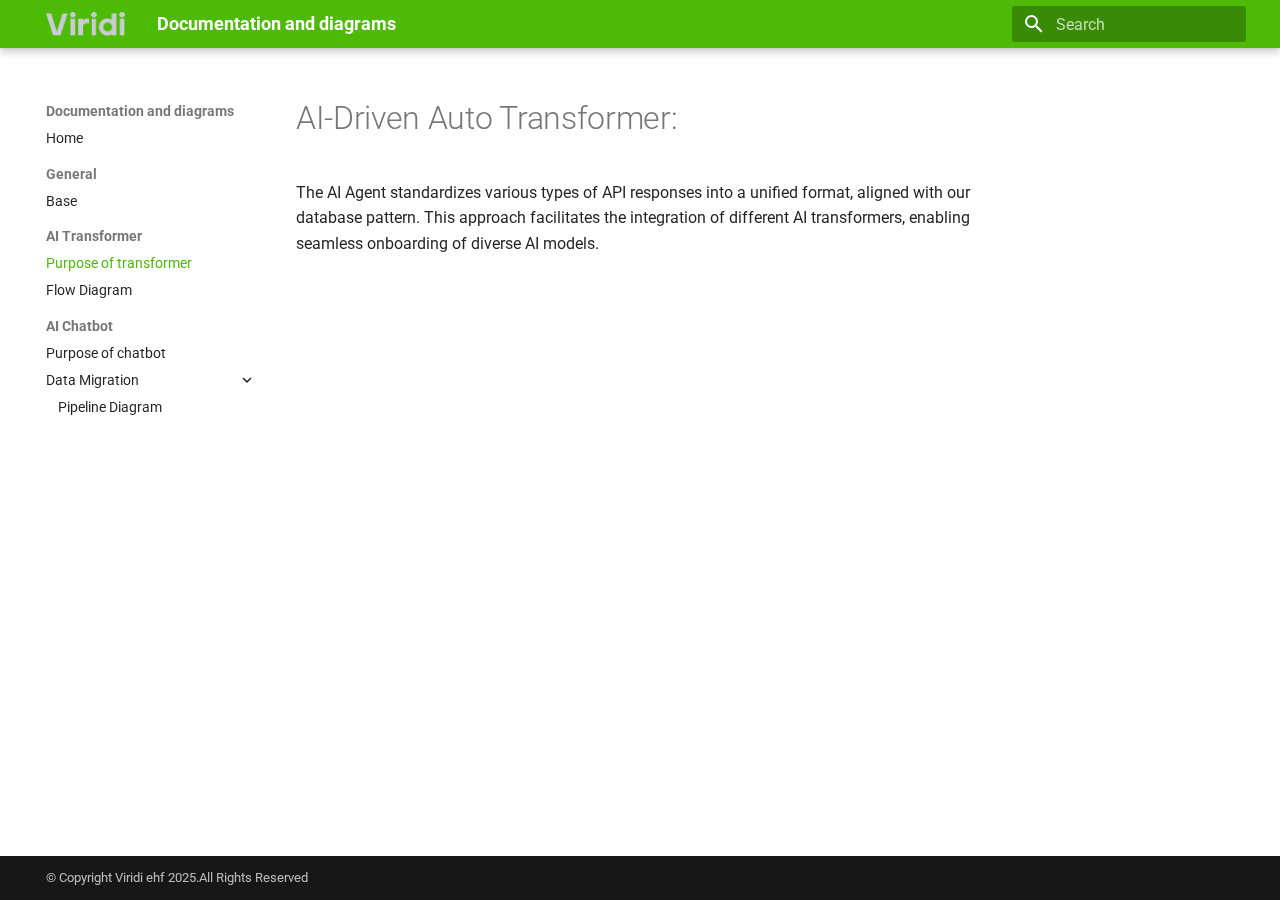
<file: site/ai-transformer/purpose_of_ai/index.html>
<!doctype html>
<html lang="en" class="no-js">
  <head>
    
      <meta charset="utf-8">
      <meta name="viewport" content="width=device-width,initial-scale=1">
      
      
      
      
        <link rel="prev" href="../../general/">
      
      
        <link rel="next" href="../implementation/">
      
      
      <link rel="icon" href="../../assets/images/favicon.png">
      <meta name="generator" content="mkdocs-1.6.1, mkdocs-material-9.6.20">
    
    
      
        <title>Purpose of transformer - Documentation and diagrams</title>
      
    
    
      <link rel="stylesheet" href="../../assets/stylesheets/main.e53b48f4.min.css">
      
      


    
    
      
    
    
      
        
        
        <link rel="preconnect" href="https://fonts.gstatic.com" crossorigin>
        <link rel="stylesheet" href="https://fonts.googleapis.com/css?family=Roboto:300,300i,400,400i,700,700i%7CRoboto+Mono:400,400i,700,700i&display=fallback">
        <style>:root{--md-text-font:"Roboto";--md-code-font:"Roboto Mono"}</style>
      
    
    
      <link rel="stylesheet" href="../../stylesheets/custom.css">
    
    <script>__md_scope=new URL("../..",location),__md_hash=e=>[...e].reduce(((e,_)=>(e<<5)-e+_.charCodeAt(0)),0),__md_get=(e,_=localStorage,t=__md_scope)=>JSON.parse(_.getItem(t.pathname+"."+e)),__md_set=(e,_,t=localStorage,a=__md_scope)=>{try{t.setItem(a.pathname+"."+e,JSON.stringify(_))}catch(e){}}</script>
    
      

    
    
    
  </head>
  
  
    <body dir="ltr">
  
    
    <input class="md-toggle" data-md-toggle="drawer" type="checkbox" id="__drawer" autocomplete="off">
    <input class="md-toggle" data-md-toggle="search" type="checkbox" id="__search" autocomplete="off">
    <label class="md-overlay" for="__drawer"></label>
    <div data-md-component="skip">
      
        
        <a href="#ai-driven-auto-transformer" class="md-skip">
          Skip to content
        </a>
      
    </div>
    <div data-md-component="announce">
      
    </div>
    
    
      

  

<header class="md-header md-header--shadow" data-md-component="header">
  <nav class="md-header__inner md-grid" aria-label="Header">
    <a href="../.." title="Documentation and diagrams" class="md-header__button md-logo" aria-label="Documentation and diagrams" data-md-component="logo">
      
  <img src="../../assets/logo.png" alt="logo">

    </a>
    <label class="md-header__button md-icon" for="__drawer">
      
      <svg xmlns="http://www.w3.org/2000/svg" viewBox="0 0 24 24"><path d="M3 6h18v2H3zm0 5h18v2H3zm0 5h18v2H3z"/></svg>
    </label>
    <div class="md-header__title" data-md-component="header-title">
      <div class="md-header__ellipsis">
        <div class="md-header__topic">
          <span class="md-ellipsis">
            Documentation and diagrams
          </span>
        </div>
        <div class="md-header__topic" data-md-component="header-topic">
          <span class="md-ellipsis">
            
              Purpose of transformer
            
          </span>
        </div>
      </div>
    </div>
    
    
      <script>var palette=__md_get("__palette");if(palette&&palette.color){if("(prefers-color-scheme)"===palette.color.media){var media=matchMedia("(prefers-color-scheme: light)"),input=document.querySelector(media.matches?"[data-md-color-media='(prefers-color-scheme: light)']":"[data-md-color-media='(prefers-color-scheme: dark)']");palette.color.media=input.getAttribute("data-md-color-media"),palette.color.scheme=input.getAttribute("data-md-color-scheme"),palette.color.primary=input.getAttribute("data-md-color-primary"),palette.color.accent=input.getAttribute("data-md-color-accent")}for(var[key,value]of Object.entries(palette.color))document.body.setAttribute("data-md-color-"+key,value)}</script>
    
    
    
      
      
        <label class="md-header__button md-icon" for="__search">
          
          <svg xmlns="http://www.w3.org/2000/svg" viewBox="0 0 24 24"><path d="M9.5 3A6.5 6.5 0 0 1 16 9.5c0 1.61-.59 3.09-1.56 4.23l.27.27h.79l5 5-1.5 1.5-5-5v-.79l-.27-.27A6.52 6.52 0 0 1 9.5 16 6.5 6.5 0 0 1 3 9.5 6.5 6.5 0 0 1 9.5 3m0 2C7 5 5 7 5 9.5S7 14 9.5 14 14 12 14 9.5 12 5 9.5 5"/></svg>
        </label>
        <div class="md-search" data-md-component="search" role="dialog">
  <label class="md-search__overlay" for="__search"></label>
  <div class="md-search__inner" role="search">
    <form class="md-search__form" name="search">
      <input type="text" class="md-search__input" name="query" aria-label="Search" placeholder="Search" autocapitalize="off" autocorrect="off" autocomplete="off" spellcheck="false" data-md-component="search-query" required>
      <label class="md-search__icon md-icon" for="__search">
        
        <svg xmlns="http://www.w3.org/2000/svg" viewBox="0 0 24 24"><path d="M9.5 3A6.5 6.5 0 0 1 16 9.5c0 1.61-.59 3.09-1.56 4.23l.27.27h.79l5 5-1.5 1.5-5-5v-.79l-.27-.27A6.52 6.52 0 0 1 9.5 16 6.5 6.5 0 0 1 3 9.5 6.5 6.5 0 0 1 9.5 3m0 2C7 5 5 7 5 9.5S7 14 9.5 14 14 12 14 9.5 12 5 9.5 5"/></svg>
        
        <svg xmlns="http://www.w3.org/2000/svg" viewBox="0 0 24 24"><path d="M20 11v2H8l5.5 5.5-1.42 1.42L4.16 12l7.92-7.92L13.5 5.5 8 11z"/></svg>
      </label>
      <nav class="md-search__options" aria-label="Search">
        
        <button type="reset" class="md-search__icon md-icon" title="Clear" aria-label="Clear" tabindex="-1">
          
          <svg xmlns="http://www.w3.org/2000/svg" viewBox="0 0 24 24"><path d="M19 6.41 17.59 5 12 10.59 6.41 5 5 6.41 10.59 12 5 17.59 6.41 19 12 13.41 17.59 19 19 17.59 13.41 12z"/></svg>
        </button>
      </nav>
      
    </form>
    <div class="md-search__output">
      <div class="md-search__scrollwrap" tabindex="0" data-md-scrollfix>
        <div class="md-search-result" data-md-component="search-result">
          <div class="md-search-result__meta">
            Initializing search
          </div>
          <ol class="md-search-result__list" role="presentation"></ol>
        </div>
      </div>
    </div>
  </div>
</div>
      
    
    
  </nav>
  
</header>
    
    <div class="md-container" data-md-component="container">
      
      
        
          
        
      
      <main class="md-main" data-md-component="main">
        <div class="md-main__inner md-grid">
          
            
              
              <div class="md-sidebar md-sidebar--primary" data-md-component="sidebar" data-md-type="navigation" >
                <div class="md-sidebar__scrollwrap">
                  <div class="md-sidebar__inner">
                    



<nav class="md-nav md-nav--primary" aria-label="Navigation" data-md-level="0">
  <label class="md-nav__title" for="__drawer">
    <a href="../.." title="Documentation and diagrams" class="md-nav__button md-logo" aria-label="Documentation and diagrams" data-md-component="logo">
      
  <img src="../../assets/logo.png" alt="logo">

    </a>
    Documentation and diagrams
  </label>
  
  <ul class="md-nav__list" data-md-scrollfix>
    
      
      
  
  
  
  
    <li class="md-nav__item">
      <a href="../.." class="md-nav__link">
        
  
  
  <span class="md-ellipsis">
    Home
    
  </span>
  

      </a>
    </li>
  

    
      
      
  
  
  
  
    
    
    
    
      
        
        
      
    
    
    <li class="md-nav__item md-nav__item--section md-nav__item--nested">
      
        
        
          
        
        <input class="md-nav__toggle md-toggle md-toggle--indeterminate" type="checkbox" id="__nav_2" >
        
          
          <label class="md-nav__link" for="__nav_2" id="__nav_2_label" tabindex="">
            
  
  
  <span class="md-ellipsis">
    General
    
  </span>
  

            <span class="md-nav__icon md-icon"></span>
          </label>
        
        <nav class="md-nav" data-md-level="1" aria-labelledby="__nav_2_label" aria-expanded="false">
          <label class="md-nav__title" for="__nav_2">
            <span class="md-nav__icon md-icon"></span>
            General
          </label>
          <ul class="md-nav__list" data-md-scrollfix>
            
              
                
  
  
  
  
    <li class="md-nav__item">
      <a href="../../general/" class="md-nav__link">
        
  
  
  <span class="md-ellipsis">
    Base
    
  </span>
  

      </a>
    </li>
  

              
            
          </ul>
        </nav>
      
    </li>
  

    
      
      
  
  
    
  
  
  
    
    
    
    
      
        
        
      
    
    
    <li class="md-nav__item md-nav__item--active md-nav__item--section md-nav__item--nested">
      
        
        
        <input class="md-nav__toggle md-toggle " type="checkbox" id="__nav_3" checked>
        
          
          <label class="md-nav__link" for="__nav_3" id="__nav_3_label" tabindex="">
            
  
  
  <span class="md-ellipsis">
    AI Transformer
    
  </span>
  

            <span class="md-nav__icon md-icon"></span>
          </label>
        
        <nav class="md-nav" data-md-level="1" aria-labelledby="__nav_3_label" aria-expanded="true">
          <label class="md-nav__title" for="__nav_3">
            <span class="md-nav__icon md-icon"></span>
            AI Transformer
          </label>
          <ul class="md-nav__list" data-md-scrollfix>
            
              
                
  
  
    
  
  
  
    <li class="md-nav__item md-nav__item--active">
      
      <input class="md-nav__toggle md-toggle" type="checkbox" id="__toc">
      
      
        
      
      
      <a href="./" class="md-nav__link md-nav__link--active">
        
  
  
  <span class="md-ellipsis">
    Purpose of transformer
    
  </span>
  

      </a>
      
    </li>
  

              
            
              
                
  
  
  
  
    <li class="md-nav__item">
      <a href="../implementation/" class="md-nav__link">
        
  
  
  <span class="md-ellipsis">
    Flow Diagram
    
  </span>
  

      </a>
    </li>
  

              
            
          </ul>
        </nav>
      
    </li>
  

    
      
      
  
  
  
  
    
    
    
    
      
        
        
      
    
    
    <li class="md-nav__item md-nav__item--section md-nav__item--nested">
      
        
        
          
        
        <input class="md-nav__toggle md-toggle md-toggle--indeterminate" type="checkbox" id="__nav_4" >
        
          
          <label class="md-nav__link" for="__nav_4" id="__nav_4_label" tabindex="">
            
  
  
  <span class="md-ellipsis">
    AI Chatbot
    
  </span>
  

            <span class="md-nav__icon md-icon"></span>
          </label>
        
        <nav class="md-nav" data-md-level="1" aria-labelledby="__nav_4_label" aria-expanded="false">
          <label class="md-nav__title" for="__nav_4">
            <span class="md-nav__icon md-icon"></span>
            AI Chatbot
          </label>
          <ul class="md-nav__list" data-md-scrollfix>
            
              
                
  
  
  
  
    <li class="md-nav__item">
      <a href="../../ai-chatbot/purpose_of_ai/" class="md-nav__link">
        
  
  
  <span class="md-ellipsis">
    Purpose of chatbot
    
  </span>
  

      </a>
    </li>
  

              
            
              
                
  
  
  
  
    
    
    
    
      
    
    
    <li class="md-nav__item md-nav__item--nested">
      
        
        
          
        
        <input class="md-nav__toggle md-toggle md-toggle--indeterminate" type="checkbox" id="__nav_4_2" >
        
          
          <label class="md-nav__link" for="__nav_4_2" id="__nav_4_2_label" tabindex="0">
            
  
  
  <span class="md-ellipsis">
    Data Migration
    
  </span>
  

            <span class="md-nav__icon md-icon"></span>
          </label>
        
        <nav class="md-nav" data-md-level="2" aria-labelledby="__nav_4_2_label" aria-expanded="false">
          <label class="md-nav__title" for="__nav_4_2">
            <span class="md-nav__icon md-icon"></span>
            Data Migration
          </label>
          <ul class="md-nav__list" data-md-scrollfix>
            
              
                
  
  
  
  
    <li class="md-nav__item">
      <a href="../../ai-chatbot/data-migration/" class="md-nav__link">
        
  
  
  <span class="md-ellipsis">
    Pipeline Diagram
    
  </span>
  

      </a>
    </li>
  

              
            
          </ul>
        </nav>
      
    </li>
  

              
            
          </ul>
        </nav>
      
    </li>
  

    
  </ul>
</nav>
                  </div>
                </div>
              </div>
            
            
              
              <div class="md-sidebar md-sidebar--secondary" data-md-component="sidebar" data-md-type="toc" >
                <div class="md-sidebar__scrollwrap">
                  <div class="md-sidebar__inner">
                    

<nav class="md-nav md-nav--secondary" aria-label="Table of contents">
  
  
  
    
  
  
</nav>
                  </div>
                </div>
              </div>
            
          
          
            <div class="md-content" data-md-component="content">
              <article class="md-content__inner md-typeset">
                
                  



<h1 id="ai-driven-auto-transformer">AI-Driven Auto Transformer:</h1>
<p>The AI Agent standardizes various types of API responses into a unified format, aligned with our database pattern. This approach facilitates the integration of different AI transformers, enabling seamless onboarding of diverse AI models.</p>












                
              </article>
            </div>
          
          
<script>var target=document.getElementById(location.hash.slice(1));target&&target.name&&(target.checked=target.name.startsWith("__tabbed_"))</script>
        </div>
        
      </main>
      
        <footer class="md-footer">
  
  <div class="md-footer-meta md-typeset">
    <div class="md-footer-meta__inner md-grid">
      <div class="md-copyright">
  
    <div class="md-copyright__highlight">
      © Copyright Viridi ehf 2025.All Rights Reserved
    </div>
  
  
</div>
      
    </div>
  </div>
</footer>
      
    </div>
    <div class="md-dialog" data-md-component="dialog">
      <div class="md-dialog__inner md-typeset"></div>
    </div>
    
    
    
      
      <script id="__config" type="application/json">{"base": "../..", "features": ["navigation.expand", "navigation.sections"], "search": "../../assets/javascripts/workers/search.973d3a69.min.js", "tags": null, "translations": {"clipboard.copied": "Copied to clipboard", "clipboard.copy": "Copy to clipboard", "search.result.more.one": "1 more on this page", "search.result.more.other": "# more on this page", "search.result.none": "No matching documents", "search.result.one": "1 matching document", "search.result.other": "# matching documents", "search.result.placeholder": "Type to start searching", "search.result.term.missing": "Missing", "select.version": "Select version"}, "version": null}</script>
    
    
      <script src="../../assets/javascripts/bundle.f55a23d4.min.js"></script>
      
    
  </body>
</html>
</file>
<file: site/stylesheets/custom.css>
/* Custom CSS for Material for MkDocs */

/* Change the header color */
:root {
  /* Header background color */
  --md-primary-fg-color: #4dba06; /* A custom blue */

  /* Header text color (use a light color for dark backgrounds) */
  --md-primary-bg-color: #ffffff;
}

/* Color the parent "General" module name */
/* This targets the parent <div> for the dropdown */
.md-nav__item .md-nav__title[for="__nav_1"] {
  color: #0073e6; /* Example: blue */
  font-weight: bold;
}

/* Color the parent "AI Chatbot" module name */
/* This targets the parent <div> for the dropdown */
.md-nav__item .md-nav__title[for="__nav_2"] {
  color: #c9852f; /* Example: brown/orange */
  font-weight: bold;
}

/* Custom CSS for handling PDF display on different devices */

/* On screens smaller than 991px (typically mobile), hide the iframe and show the download link */
@media (max-width: 991px) {
    .pdf-container iframe {
        display: none;
    }
    .pdf-container .pdf-download-link {
        display: block;
    }
}
</file>
<file: site/assets/stylesheets/main.e53b48f4.min.css>
@charset "UTF-8";html{-webkit-text-size-adjust:none;-moz-text-size-adjust:none;text-size-adjust:none;box-sizing:border-box}*,:after,:before{box-sizing:inherit}@media (prefers-reduced-motion){*,:after,:before{transition:none!important}}body{margin:0}a,button,input,label{-webkit-tap-highlight-color:transparent}a{color:inherit;text-decoration:none}hr{border:0;box-sizing:initial;display:block;height:.05rem;overflow:visible;padding:0}small{font-size:80%}sub,sup{line-height:1em}img{border-style:none}table{border-collapse:initial;border-spacing:0}td,th{font-weight:400;vertical-align:top}button{background:#0000;border:0;font-family:inherit;font-size:inherit;margin:0;padding:0}input{border:0;outline:none}:root{--md-primary-fg-color:#4051b5;--md-primary-fg-color--light:#5d6cc0;--md-primary-fg-color--dark:#303fa1;--md-primary-bg-color:#fff;--md-primary-bg-color--light:#ffffffb3;--md-accent-fg-color:#526cfe;--md-accent-fg-color--transparent:#526cfe1a;--md-accent-bg-color:#fff;--md-accent-bg-color--light:#ffffffb3}[data-md-color-scheme=default]{color-scheme:light}[data-md-color-scheme=default] img[src$="#gh-dark-mode-only"],[data-md-color-scheme=default] img[src$="#only-dark"]{display:none}:root,[data-md-color-scheme=default]{--md-hue:225deg;--md-default-fg-color:#000000de;--md-default-fg-color--light:#0000008a;--md-default-fg-color--lighter:#00000052;--md-default-fg-color--lightest:#00000012;--md-default-bg-color:#fff;--md-default-bg-color--light:#ffffffb3;--md-default-bg-color--lighter:#ffffff4d;--md-default-bg-color--lightest:#ffffff1f;--md-code-fg-color:#36464e;--md-code-bg-color:#f5f5f5;--md-code-hl-color:#4287ff;--md-code-hl-color--light:#4287ff1a;--md-code-hl-number-color:#d52a2a;--md-code-hl-special-color:#db1457;--md-code-hl-function-color:#a846b9;--md-code-hl-constant-color:#6e59d9;--md-code-hl-keyword-color:#3f6ec6;--md-code-hl-string-color:#1c7d4d;--md-code-hl-name-color:var(--md-code-fg-color);--md-code-hl-operator-color:var(--md-default-fg-color--light);--md-code-hl-punctuation-color:var(--md-default-fg-color--light);--md-code-hl-comment-color:var(--md-default-fg-color--light);--md-code-hl-generic-color:var(--md-default-fg-color--light);--md-code-hl-variable-color:var(--md-default-fg-color--light);--md-typeset-color:var(--md-default-fg-color);--md-typeset-a-color:var(--md-primary-fg-color);--md-typeset-del-color:#f5503d26;--md-typeset-ins-color:#0bd57026;--md-typeset-kbd-color:#fafafa;--md-typeset-kbd-accent-color:#fff;--md-typeset-kbd-border-color:#b8b8b8;--md-typeset-mark-color:#ffff0080;--md-typeset-table-color:#0000001f;--md-typeset-table-color--light:rgba(0,0,0,.035);--md-admonition-fg-color:var(--md-default-fg-color);--md-admonition-bg-color:var(--md-default-bg-color);--md-warning-fg-color:#000000de;--md-warning-bg-color:#ff9;--md-footer-fg-color:#fff;--md-footer-fg-color--light:#ffffffb3;--md-footer-fg-color--lighter:#ffffff73;--md-footer-bg-color:#000000de;--md-footer-bg-color--dark:#00000052;--md-shadow-z1:0 0.2rem 0.5rem #0000000d,0 0 0.05rem #0000001a;--md-shadow-z2:0 0.2rem 0.5rem #0000001a,0 0 0.05rem #00000040;--md-shadow-z3:0 0.2rem 0.5rem #0003,0 0 0.05rem #00000059}.md-icon svg{fill:currentcolor;display:block;height:1.2rem;width:1.2rem}body{-webkit-font-smoothing:antialiased;-moz-osx-font-smoothing:grayscale;--md-text-font-family:var(--md-text-font,_),-apple-system,BlinkMacSystemFont,Helvetica,Arial,sans-serif;--md-code-font-family:var(--md-code-font,_),SFMono-Regular,Consolas,Menlo,monospace}aside,body,input{font-feature-settings:"kern","liga";color:var(--md-typeset-color);font-family:var(--md-text-font-family)}code,kbd,pre{font-feature-settings:"kern";font-family:var(--md-code-font-family)}:root{--md-typeset-table-sort-icon:url('data:image/svg+xml;charset=utf-8,<svg xmlns="http://www.w3.org/2000/svg" viewBox="0 0 24 24"><path d="m18 21-4-4h3V7h-3l4-4 4 4h-3v10h3M2 19v-2h10v2M2 13v-2h7v2M2 7V5h4v2z"/></svg>');--md-typeset-table-sort-icon--asc:url('data:image/svg+xml;charset=utf-8,<svg xmlns="http://www.w3.org/2000/svg" viewBox="0 0 24 24"><path d="M19 17h3l-4 4-4-4h3V3h2M2 17h10v2H2M6 5v2H2V5m0 6h7v2H2z"/></svg>');--md-typeset-table-sort-icon--desc:url('data:image/svg+xml;charset=utf-8,<svg xmlns="http://www.w3.org/2000/svg" viewBox="0 0 24 24"><path d="M19 7h3l-4-4-4 4h3v14h2M2 17h10v2H2M6 5v2H2V5m0 6h7v2H2z"/></svg>')}.md-typeset{-webkit-print-color-adjust:exact;color-adjust:exact;font-size:.8rem;line-height:1.6;overflow-wrap:break-word}@media print{.md-typeset{font-size:.68rem}}.md-typeset blockquote,.md-typeset dl,.md-typeset figure,.md-typeset ol,.md-typeset pre,.md-typeset ul{margin-bottom:1em;margin-top:1em}.md-typeset h1{color:var(--md-default-fg-color--light);font-size:2em;line-height:1.3;margin:0 0 1.25em}.md-typeset h1,.md-typeset h2{font-weight:300;letter-spacing:-.01em}.md-typeset h2{font-size:1.5625em;line-height:1.4;margin:1.6em 0 .64em}.md-typeset h3{font-size:1.25em;font-weight:400;letter-spacing:-.01em;line-height:1.5;margin:1.6em 0 .8em}.md-typeset h2+h3{margin-top:.8em}.md-typeset h4{font-weight:700;letter-spacing:-.01em;margin:1em 0}.md-typeset h5,.md-typeset h6{color:var(--md-default-fg-color--light);font-size:.8em;font-weight:700;letter-spacing:-.01em;margin:1.25em 0}.md-typeset h5{text-transform:uppercase}.md-typeset h5 code{text-transform:none}.md-typeset hr{border-bottom:.05rem solid var(--md-default-fg-color--lightest);display:flow-root;margin:1.5em 0}.md-typeset a{color:var(--md-typeset-a-color);word-break:break-word}.md-typeset a,.md-typeset a:before{transition:color 125ms}.md-typeset a:focus,.md-typeset a:hover{color:var(--md-accent-fg-color)}.md-typeset a:focus code,.md-typeset a:hover code{background-color:var(--md-accent-fg-color--transparent)}.md-typeset a code{color:currentcolor;transition:background-color 125ms}.md-typeset a.focus-visible{outline-color:var(--md-accent-fg-color);outline-offset:.2rem}.md-typeset code,.md-typeset kbd,.md-typeset pre{color:var(--md-code-fg-color);direction:ltr;font-variant-ligatures:none}@media print{.md-typeset code,.md-typeset kbd,.md-typeset pre{white-space:pre-wrap}}.md-typeset code{background-color:var(--md-code-bg-color);border-radius:.1rem;-webkit-box-decoration-break:clone;box-decoration-break:clone;font-size:.85em;padding:0 .2941176471em;word-break:break-word}.md-typeset code:not(.focus-visible){-webkit-tap-highlight-color:transparent;outline:none}.md-typeset pre{display:flow-root;line-height:1.4;position:relative}.md-typeset pre>code{-webkit-box-decoration-break:slice;box-decoration-break:slice;box-shadow:none;display:block;margin:0;outline-color:var(--md-accent-fg-color);overflow:auto;padding:.7720588235em 1.1764705882em;scrollbar-color:var(--md-default-fg-color--lighter) #0000;scrollbar-width:thin;touch-action:auto;word-break:normal}.md-typeset pre>code:hover{scrollbar-color:var(--md-accent-fg-color) #0000}.md-typeset pre>code::-webkit-scrollbar{height:.2rem;width:.2rem}.md-typeset pre>code::-webkit-scrollbar-thumb{background-color:var(--md-default-fg-color--lighter)}.md-typeset pre>code::-webkit-scrollbar-thumb:hover{background-color:var(--md-accent-fg-color)}.md-typeset kbd{background-color:var(--md-typeset-kbd-color);border-radius:.1rem;box-shadow:0 .1rem 0 .05rem var(--md-typeset-kbd-border-color),0 .1rem 0 var(--md-typeset-kbd-border-color),0 -.1rem .2rem var(--md-typeset-kbd-accent-color) inset;color:var(--md-default-fg-color);display:inline-block;font-size:.75em;padding:0 .6666666667em;vertical-align:text-top;word-break:break-word}.md-typeset mark{background-color:var(--md-typeset-mark-color);-webkit-box-decoration-break:clone;box-decoration-break:clone;color:inherit;word-break:break-word}.md-typeset abbr{border-bottom:.05rem dotted var(--md-default-fg-color--light);cursor:help;text-decoration:none}.md-typeset small{opacity:.75}[dir=ltr] .md-typeset sub,[dir=ltr] .md-typeset sup{margin-left:.078125em}[dir=rtl] .md-typeset sub,[dir=rtl] .md-typeset sup{margin-right:.078125em}[dir=ltr] .md-typeset blockquote{padding-left:.6rem}[dir=rtl] .md-typeset blockquote{padding-right:.6rem}[dir=ltr] .md-typeset blockquote{border-left:.2rem solid var(--md-default-fg-color--lighter)}[dir=rtl] .md-typeset blockquote{border-right:.2rem solid var(--md-default-fg-color--lighter)}.md-typeset blockquote{color:var(--md-default-fg-color--light);margin-left:0;margin-right:0}.md-typeset ul{list-style-type:disc}.md-typeset ul[type]{list-style-type:revert-layer}[dir=ltr] .md-typeset ol,[dir=ltr] .md-typeset ul{margin-left:.625em}[dir=rtl] .md-typeset ol,[dir=rtl] .md-typeset ul{margin-right:.625em}.md-typeset ol,.md-typeset ul{padding:0}.md-typeset ol:not([hidden]),.md-typeset ul:not([hidden]){display:flow-root}.md-typeset ol ol,.md-typeset ul ol{list-style-type:lower-alpha}.md-typeset ol ol ol,.md-typeset ul ol ol{list-style-type:lower-roman}.md-typeset ol ol ol ol,.md-typeset ul ol ol ol{list-style-type:upper-alpha}.md-typeset ol ol ol ol ol,.md-typeset ul ol ol ol ol{list-style-type:upper-roman}.md-typeset ol[type],.md-typeset ul[type]{list-style-type:revert-layer}[dir=ltr] .md-typeset ol li,[dir=ltr] .md-typeset ul li{margin-left:1.25em}[dir=rtl] .md-typeset ol li,[dir=rtl] .md-typeset ul li{margin-right:1.25em}.md-typeset ol li,.md-typeset ul li{margin-bottom:.5em}.md-typeset ol li blockquote,.md-typeset ol li p,.md-typeset ul li blockquote,.md-typeset ul li p{margin:.5em 0}.md-typeset ol li:last-child,.md-typeset ul li:last-child{margin-bottom:0}[dir=ltr] .md-typeset ol li ol,[dir=ltr] .md-typeset ol li ul,[dir=ltr] .md-typeset ul li ol,[dir=ltr] .md-typeset ul li ul{margin-left:.625em}[dir=rtl] .md-typeset ol li ol,[dir=rtl] .md-typeset ol li ul,[dir=rtl] .md-typeset ul li ol,[dir=rtl] .md-typeset ul li ul{margin-right:.625em}.md-typeset ol li ol,.md-typeset ol li ul,.md-typeset ul li ol,.md-typeset ul li ul{margin-bottom:.5em;margin-top:.5em}[dir=ltr] .md-typeset dd{margin-left:1.875em}[dir=rtl] .md-typeset dd{margin-right:1.875em}.md-typeset dd{margin-bottom:1.5em;margin-top:1em}.md-typeset img,.md-typeset svg,.md-typeset video{height:auto;max-width:100%}.md-typeset img[align=left]{margin:1em 1em 1em 0}.md-typeset img[align=right]{margin:1em 0 1em 1em}.md-typeset img[align]:only-child{margin-top:0}.md-typeset figure{display:flow-root;margin:1em auto;max-width:100%;text-align:center;width:-moz-fit-content;width:fit-content}.md-typeset figure img{display:block;margin:0 auto}.md-typeset figcaption{font-style:italic;margin:1em auto;max-width:24rem}.md-typeset iframe{max-width:100%}.md-typeset table:not([class]){background-color:var(--md-default-bg-color);border:.05rem solid var(--md-typeset-table-color);border-radius:.1rem;display:inline-block;font-size:.64rem;max-width:100%;overflow:auto;touch-action:auto}@media print{.md-typeset table:not([class]){display:table}}.md-typeset table:not([class])+*{margin-top:1.5em}.md-typeset table:not([class]) td>:first-child,.md-typeset table:not([class]) th>:first-child{margin-top:0}.md-typeset table:not([class]) td>:last-child,.md-typeset table:not([class]) th>:last-child{margin-bottom:0}.md-typeset table:not([class]) td:not([align]),.md-typeset table:not([class]) th:not([align]){text-align:left}[dir=rtl] .md-typeset table:not([class]) td:not([align]),[dir=rtl] .md-typeset table:not([class]) th:not([align]){text-align:right}.md-typeset table:not([class]) th{font-weight:700;min-width:5rem;padding:.9375em 1.25em;vertical-align:top}.md-typeset table:not([class]) td{border-top:.05rem solid var(--md-typeset-table-color);padding:.9375em 1.25em;vertical-align:top}.md-typeset table:not([class]) tbody tr{transition:background-color 125ms}.md-typeset table:not([class]) tbody tr:hover{background-color:var(--md-typeset-table-color--light);box-shadow:0 .05rem 0 var(--md-default-bg-color) inset}.md-typeset table:not([class]) a{word-break:normal}.md-typeset table th[role=columnheader]{cursor:pointer}[dir=ltr] .md-typeset table th[role=columnheader]:after{margin-left:.5em}[dir=rtl] .md-typeset table th[role=columnheader]:after{margin-right:.5em}.md-typeset table th[role=columnheader]:after{content:"";display:inline-block;height:1.2em;-webkit-mask-image:var(--md-typeset-table-sort-icon);mask-image:var(--md-typeset-table-sort-icon);-webkit-mask-repeat:no-repeat;mask-repeat:no-repeat;-webkit-mask-size:contain;mask-size:contain;transition:background-color 125ms;vertical-align:text-bottom;width:1.2em}.md-typeset table th[role=columnheader]:hover:after{background-color:var(--md-default-fg-color--lighter)}.md-typeset table th[role=columnheader][aria-sort=ascending]:after{background-color:var(--md-default-fg-color--light);-webkit-mask-image:var(--md-typeset-table-sort-icon--asc);mask-image:var(--md-typeset-table-sort-icon--asc)}.md-typeset table th[role=columnheader][aria-sort=descending]:after{background-color:var(--md-default-fg-color--light);-webkit-mask-image:var(--md-typeset-table-sort-icon--desc);mask-image:var(--md-typeset-table-sort-icon--desc)}.md-typeset__scrollwrap{margin:1em -.8rem;overflow-x:auto;touch-action:auto}.md-typeset__table{display:inline-block;margin-bottom:.5em;padding:0 .8rem}@media print{.md-typeset__table{display:block}}html .md-typeset__table table{display:table;margin:0;overflow:hidden;width:100%}@media screen and (max-width:44.984375em){.md-content__inner>pre{margin:1em -.8rem}.md-content__inner>pre code{border-radius:0}}.md-typeset .md-author{border-radius:100%;display:block;flex-shrink:0;height:1.6rem;overflow:hidden;position:relative;transition:color 125ms,transform 125ms;width:1.6rem}.md-typeset .md-author img{display:block}.md-typeset .md-author--more{background:var(--md-default-fg-color--lightest);color:var(--md-default-fg-color--lighter);font-size:.6rem;font-weight:700;line-height:1.6rem;text-align:center}.md-typeset .md-author--long{height:2.4rem;width:2.4rem}.md-typeset a.md-author{transform:scale(1)}.md-typeset a.md-author img{border-radius:100%;filter:grayscale(100%) opacity(75%);transition:filter 125ms}.md-typeset a.md-author:focus,.md-typeset a.md-author:hover{transform:scale(1.1);z-index:1}.md-typeset a.md-author:focus img,.md-typeset a.md-author:hover img{filter:grayscale(0)}.md-banner{background-color:var(--md-footer-bg-color);color:var(--md-footer-fg-color);overflow:auto}@media print{.md-banner{display:none}}.md-banner--warning{background-color:var(--md-warning-bg-color);color:var(--md-warning-fg-color)}.md-banner__inner{font-size:.7rem;margin:.6rem auto;padding:0 .8rem}[dir=ltr] .md-banner__button{float:right}[dir=rtl] .md-banner__button{float:left}.md-banner__button{color:inherit;cursor:pointer;transition:opacity .25s}.no-js .md-banner__button{display:none}.md-banner__button:hover{opacity:.7}html{font-size:125%;height:100%;overflow-x:hidden}@media screen and (min-width:100em){html{font-size:137.5%}}@media screen and (min-width:125em){html{font-size:150%}}body{background-color:var(--md-default-bg-color);display:flex;flex-direction:column;font-size:.5rem;min-height:100%;position:relative;width:100%}@media print{body{display:block}}@media screen and (max-width:59.984375em){body[data-md-scrolllock]{position:fixed}}.md-grid{margin-left:auto;margin-right:auto;max-width:61rem}.md-container{display:flex;flex-direction:column;flex-grow:1}@media print{.md-container{display:block}}.md-main{flex-grow:1}.md-main__inner{display:flex;height:100%;margin-top:1.5rem}.md-ellipsis{overflow:hidden;text-overflow:ellipsis}.md-toggle{display:none}.md-option{height:0;opacity:0;position:absolute;width:0}.md-option:checked+label:not([hidden]){display:block}.md-option.focus-visible+label{outline-color:var(--md-accent-fg-color);outline-style:auto}.md-skip{background-color:var(--md-default-fg-color);border-radius:.1rem;color:var(--md-default-bg-color);font-size:.64rem;margin:.5rem;opacity:0;outline-color:var(--md-accent-fg-color);padding:.3rem .5rem;position:fixed;transform:translateY(.4rem);z-index:-1}.md-skip:focus{opacity:1;transform:translateY(0);transition:transform .25s cubic-bezier(.4,0,.2,1),opacity 175ms 75ms;z-index:10}@page{margin:25mm}:root{--md-clipboard-icon:url('data:image/svg+xml;charset=utf-8,<svg xmlns="http://www.w3.org/2000/svg" viewBox="0 0 24 24"><path d="M19 21H8V7h11m0-2H8a2 2 0 0 0-2 2v14a2 2 0 0 0 2 2h11a2 2 0 0 0 2-2V7a2 2 0 0 0-2-2m-3-4H4a2 2 0 0 0-2 2v14h2V3h12z"/></svg>')}.md-clipboard{border-radius:.1rem;color:var(--md-default-fg-color--lightest);cursor:pointer;height:1.5em;outline-color:var(--md-accent-fg-color);outline-offset:.1rem;position:absolute;right:.5em;top:.5em;transition:color .25s;width:1.5em;z-index:1}@media print{.md-clipboard{display:none}}.md-clipboard:not(.focus-visible){-webkit-tap-highlight-color:transparent;outline:none}:hover>.md-clipboard{color:var(--md-default-fg-color--light)}.md-clipboard:focus,.md-clipboard:hover{color:var(--md-accent-fg-color)}.md-clipboard:after{background-color:currentcolor;content:"";display:block;height:1.125em;margin:0 auto;-webkit-mask-image:var(--md-clipboard-icon);mask-image:var(--md-clipboard-icon);-webkit-mask-position:center;mask-position:center;-webkit-mask-repeat:no-repeat;mask-repeat:no-repeat;-webkit-mask-size:contain;mask-size:contain;width:1.125em}.md-clipboard--inline{cursor:pointer}.md-clipboard--inline code{transition:color .25s,background-color .25s}.md-clipboard--inline:focus code,.md-clipboard--inline:hover code{background-color:var(--md-accent-fg-color--transparent);color:var(--md-accent-fg-color)}.md-typeset .md-code__content{display:grid}@keyframes consent{0%{opacity:0;transform:translateY(100%)}to{opacity:1;transform:translateY(0)}}@keyframes overlay{0%{opacity:0}to{opacity:1}}.md-consent__overlay{animation:overlay .25s both;-webkit-backdrop-filter:blur(.1rem);backdrop-filter:blur(.1rem);background-color:#0000008a;height:100%;opacity:1;position:fixed;top:0;width:100%;z-index:5}.md-consent__inner{animation:consent .5s cubic-bezier(.1,.7,.1,1) both;background-color:var(--md-default-bg-color);border:0;border-radius:.1rem;bottom:0;box-shadow:0 0 .2rem #0000001a,0 .2rem .4rem #0003;max-height:100%;overflow:auto;padding:0;position:fixed;width:100%;z-index:5}.md-consent__form{padding:.8rem}.md-consent__settings{display:none;margin:1em 0}input:checked+.md-consent__settings{display:block}.md-consent__controls{margin-bottom:.8rem}.md-typeset .md-consent__controls .md-button{display:inline}@media screen and (max-width:44.984375em){.md-typeset .md-consent__controls .md-button{display:block;margin-top:.4rem;text-align:center;width:100%}}.md-consent label{cursor:pointer}.md-content{flex-grow:1;min-width:0}.md-content__inner{margin:0 .8rem 1.2rem;padding-top:.6rem}@media screen and (min-width:76.25em){[dir=ltr] .md-sidebar--primary:not([hidden])~.md-content>.md-content__inner{margin-left:1.2rem}[dir=ltr] .md-sidebar--secondary:not([hidden])~.md-content>.md-content__inner,[dir=rtl] .md-sidebar--primary:not([hidden])~.md-content>.md-content__inner{margin-right:1.2rem}[dir=rtl] .md-sidebar--secondary:not([hidden])~.md-content>.md-content__inner{margin-left:1.2rem}}.md-content__inner:before{content:"";display:block;height:.4rem}.md-content__inner>:last-child{margin-bottom:0}[dir=ltr] .md-content__button{float:right}[dir=rtl] .md-content__button{float:left}[dir=ltr] .md-content__button{margin-left:.4rem}[dir=rtl] .md-content__button{margin-right:.4rem}.md-content__button{margin:.4rem 0;padding:0}@media print{.md-content__button{display:none}}.md-typeset .md-content__button{color:var(--md-default-fg-color--lighter)}.md-content__button svg{display:inline;vertical-align:top}[dir=rtl] .md-content__button svg{transform:scaleX(-1)}[dir=ltr] .md-dialog{right:.8rem}[dir=rtl] .md-dialog{left:.8rem}.md-dialog{background-color:var(--md-default-fg-color);border-radius:.1rem;bottom:.8rem;box-shadow:var(--md-shadow-z3);min-width:11.1rem;opacity:0;padding:.4rem .6rem;pointer-events:none;position:fixed;transform:translateY(100%);transition:transform 0ms .4s,opacity .4s;z-index:4}@media print{.md-dialog{display:none}}.md-dialog--active{opacity:1;pointer-events:auto;transform:translateY(0);transition:transform .4s cubic-bezier(.075,.85,.175,1),opacity .4s}.md-dialog__inner{color:var(--md-default-bg-color);font-size:.7rem}.md-feedback{margin:2em 0 1em;text-align:center}.md-feedback fieldset{border:none;margin:0;padding:0}.md-feedback__title{font-weight:700;margin:1em auto}.md-feedback__inner{position:relative}.md-feedback__list{display:flex;flex-wrap:wrap;place-content:baseline center;position:relative}.md-feedback__list:hover .md-icon:not(:disabled){color:var(--md-default-fg-color--lighter)}:disabled .md-feedback__list{min-height:1.8rem}.md-feedback__icon{color:var(--md-default-fg-color--light);cursor:pointer;flex-shrink:0;margin:0 .1rem;transition:color 125ms}.md-feedback__icon:not(:disabled).md-icon:hover{color:var(--md-accent-fg-color)}.md-feedback__icon:disabled{color:var(--md-default-fg-color--lightest);pointer-events:none}.md-feedback__note{opacity:0;position:relative;transform:translateY(.4rem);transition:transform .4s cubic-bezier(.1,.7,.1,1),opacity .15s}.md-feedback__note>*{margin:0 auto;max-width:16rem}:disabled .md-feedback__note{opacity:1;transform:translateY(0)}@media print{.md-feedback{display:none}}.md-footer{background-color:var(--md-footer-bg-color);color:var(--md-footer-fg-color)}@media print{.md-footer{display:none}}.md-footer__inner{justify-content:space-between;overflow:auto;padding:.2rem}.md-footer__inner:not([hidden]){display:flex}.md-footer__link{align-items:end;display:flex;flex-grow:0.01;margin-bottom:.4rem;margin-top:1rem;max-width:100%;outline-color:var(--md-accent-fg-color);overflow:hidden;transition:opacity .25s}.md-footer__link:focus,.md-footer__link:hover{opacity:.7}[dir=rtl] .md-footer__link svg{transform:scaleX(-1)}@media screen and (max-width:44.984375em){.md-footer__link--prev{flex-shrink:0}.md-footer__link--prev .md-footer__title{display:none}}[dir=ltr] .md-footer__link--next{margin-left:auto}[dir=rtl] .md-footer__link--next{margin-right:auto}.md-footer__link--next{text-align:right}[dir=rtl] .md-footer__link--next{text-align:left}.md-footer__title{flex-grow:1;font-size:.9rem;margin-bottom:.7rem;max-width:calc(100% - 2.4rem);padding:0 1rem;white-space:nowrap}.md-footer__button{margin:.2rem;padding:.4rem}.md-footer__direction{font-size:.64rem;opacity:.7}.md-footer-meta{background-color:var(--md-footer-bg-color--dark)}.md-footer-meta__inner{display:flex;flex-wrap:wrap;justify-content:space-between;padding:.2rem}html .md-footer-meta.md-typeset a{color:var(--md-footer-fg-color--light)}html .md-footer-meta.md-typeset a:focus,html .md-footer-meta.md-typeset a:hover{color:var(--md-footer-fg-color)}.md-copyright{color:var(--md-footer-fg-color--lighter);font-size:.64rem;margin:auto .6rem;padding:.4rem 0;width:100%}@media screen and (min-width:45em){.md-copyright{width:auto}}.md-copyright__highlight{color:var(--md-footer-fg-color--light)}.md-social{display:inline-flex;gap:.2rem;margin:0 .4rem;padding:.2rem 0 .6rem}@media screen and (min-width:45em){.md-social{padding:.6rem 0}}.md-social__link{display:inline-block;height:1.6rem;text-align:center;width:1.6rem}.md-social__link:before{line-height:1.9}.md-social__link svg{fill:currentcolor;max-height:.8rem;vertical-align:-25%}.md-typeset .md-button{border:.1rem solid;border-radius:.1rem;color:var(--md-primary-fg-color);cursor:pointer;display:inline-block;font-weight:700;padding:.625em 2em;transition:color 125ms,background-color 125ms,border-color 125ms}.md-typeset .md-button--primary{background-color:var(--md-primary-fg-color);border-color:var(--md-primary-fg-color);color:var(--md-primary-bg-color)}.md-typeset .md-button:focus,.md-typeset .md-button:hover{background-color:var(--md-accent-fg-color);border-color:var(--md-accent-fg-color);color:var(--md-accent-bg-color)}[dir=ltr] .md-typeset .md-input{border-top-left-radius:.1rem}[dir=ltr] .md-typeset .md-input,[dir=rtl] .md-typeset .md-input{border-top-right-radius:.1rem}[dir=rtl] .md-typeset .md-input{border-top-left-radius:.1rem}.md-typeset .md-input{border-bottom:.1rem solid var(--md-default-fg-color--lighter);box-shadow:var(--md-shadow-z1);font-size:.8rem;height:1.8rem;padding:0 .6rem;transition:border .25s,box-shadow .25s}.md-typeset .md-input:focus,.md-typeset .md-input:hover{border-bottom-color:var(--md-accent-fg-color);box-shadow:var(--md-shadow-z2)}.md-typeset .md-input--stretch{width:100%}.md-header{background-color:var(--md-primary-fg-color);box-shadow:0 0 .2rem #0000,0 .2rem .4rem #0000;color:var(--md-primary-bg-color);display:block;left:0;position:sticky;right:0;top:0;z-index:4}@media print{.md-header{display:none}}.md-header[hidden]{transform:translateY(-100%);transition:transform .25s cubic-bezier(.8,0,.6,1),box-shadow .25s}.md-header--shadow{box-shadow:0 0 .2rem #0000001a,0 .2rem .4rem #0003;transition:transform .25s cubic-bezier(.1,.7,.1,1),box-shadow .25s}.md-header__inner{align-items:center;display:flex;padding:0 .2rem}.md-header__button{color:currentcolor;cursor:pointer;margin:.2rem;outline-color:var(--md-accent-fg-color);padding:.4rem;position:relative;transition:opacity .25s;vertical-align:middle;z-index:1}.md-header__button:hover{opacity:.7}.md-header__button:not([hidden]){display:inline-block}.md-header__button:not(.focus-visible){-webkit-tap-highlight-color:transparent;outline:none}.md-header__button.md-logo{margin:.2rem;padding:.4rem}@media screen and (max-width:76.234375em){.md-header__button.md-logo{display:none}}.md-header__button.md-logo img,.md-header__button.md-logo svg{fill:currentcolor;display:block;height:1.2rem;width:auto}@media screen and (min-width:60em){.md-header__button[for=__search]{display:none}}.no-js .md-header__button[for=__search]{display:none}[dir=rtl] .md-header__button[for=__search] svg{transform:scaleX(-1)}@media screen and (min-width:76.25em){.md-header__button[for=__drawer]{display:none}}.md-header__topic{display:flex;max-width:100%;position:absolute;transition:transform .4s cubic-bezier(.1,.7,.1,1),opacity .15s;white-space:nowrap}.md-header__topic+.md-header__topic{opacity:0;pointer-events:none;transform:translateX(1.25rem);transition:transform .4s cubic-bezier(1,.7,.1,.1),opacity .15s;z-index:-1}[dir=rtl] .md-header__topic+.md-header__topic{transform:translateX(-1.25rem)}.md-header__topic:first-child{font-weight:700}[dir=ltr] .md-header__title{margin-left:1rem;margin-right:.4rem}[dir=rtl] .md-header__title{margin-left:.4rem;margin-right:1rem}.md-header__title{flex-grow:1;font-size:.9rem;height:2.4rem;line-height:2.4rem}.md-header__title--active .md-header__topic{opacity:0;pointer-events:none;transform:translateX(-1.25rem);transition:transform .4s cubic-bezier(1,.7,.1,.1),opacity .15s;z-index:-1}[dir=rtl] .md-header__title--active .md-header__topic{transform:translateX(1.25rem)}.md-header__title--active .md-header__topic+.md-header__topic{opacity:1;pointer-events:auto;transform:translateX(0);transition:transform .4s cubic-bezier(.1,.7,.1,1),opacity .15s;z-index:0}.md-header__title>.md-header__ellipsis{height:100%;position:relative;width:100%}.md-header__option{display:flex;flex-shrink:0;max-width:100%;transition:max-width 0ms .25s,opacity .25s .25s;white-space:nowrap}[data-md-toggle=search]:checked~.md-header .md-header__option{max-width:0;opacity:0;transition:max-width 0ms,opacity 0ms}.md-header__option>input{bottom:0}.md-header__source{display:none}@media screen and (min-width:60em){[dir=ltr] .md-header__source{margin-left:1rem}[dir=rtl] .md-header__source{margin-right:1rem}.md-header__source{display:block;max-width:11.7rem;width:11.7rem}}@media screen and (min-width:76.25em){[dir=ltr] .md-header__source{margin-left:1.4rem}[dir=rtl] .md-header__source{margin-right:1.4rem}}.md-meta{color:var(--md-default-fg-color--light);font-size:.7rem;line-height:1.3}.md-meta__list{display:inline-flex;flex-wrap:wrap;list-style:none;margin:0;padding:0}.md-meta__item:not(:last-child):after{content:"·";margin-left:.2rem;margin-right:.2rem}.md-meta__link{color:var(--md-typeset-a-color)}.md-meta__link:focus,.md-meta__link:hover{color:var(--md-accent-fg-color)}.md-draft{background-color:#ff1744;border-radius:.125em;color:#fff;display:inline-block;font-weight:700;padding-left:.5714285714em;padding-right:.5714285714em}:root{--md-nav-icon--prev:url('data:image/svg+xml;charset=utf-8,<svg xmlns="http://www.w3.org/2000/svg" viewBox="0 0 24 24"><path d="M20 11v2H8l5.5 5.5-1.42 1.42L4.16 12l7.92-7.92L13.5 5.5 8 11z"/></svg>');--md-nav-icon--next:url('data:image/svg+xml;charset=utf-8,<svg xmlns="http://www.w3.org/2000/svg" viewBox="0 0 24 24"><path d="M8.59 16.58 13.17 12 8.59 7.41 10 6l6 6-6 6z"/></svg>');--md-toc-icon:url('data:image/svg+xml;charset=utf-8,<svg xmlns="http://www.w3.org/2000/svg" viewBox="0 0 24 24"><path d="M3 9h14V7H3zm0 4h14v-2H3zm0 4h14v-2H3zm16 0h2v-2h-2zm0-10v2h2V7zm0 6h2v-2h-2z"/></svg>')}.md-nav{font-size:.7rem;line-height:1.3}.md-nav__title{color:var(--md-default-fg-color--light);display:block;font-weight:700;overflow:hidden;padding:0 .6rem;text-overflow:ellipsis}.md-nav__title .md-nav__button{display:none}.md-nav__title .md-nav__button img{height:100%;width:auto}.md-nav__title .md-nav__button.md-logo img,.md-nav__title .md-nav__button.md-logo svg{fill:currentcolor;display:block;height:2.4rem;max-width:100%;object-fit:contain;width:auto}.md-nav__list{list-style:none;margin:0;padding:0}.md-nav__link{align-items:flex-start;display:flex;gap:.4rem;margin-top:.625em;scroll-snap-align:start;transition:color 125ms}.md-nav__link--passed{color:var(--md-default-fg-color--light)}.md-nav__item .md-nav__link--active,.md-nav__item .md-nav__link--active code{color:var(--md-typeset-a-color)}.md-nav__link .md-ellipsis{position:relative}[dir=ltr] .md-nav__link .md-icon:last-child{margin-left:auto}[dir=rtl] .md-nav__link .md-icon:last-child{margin-right:auto}.md-nav__link svg{fill:currentcolor;flex-shrink:0;height:1.3em;position:relative}.md-nav__link[for]:focus,.md-nav__link[for]:hover,.md-nav__link[href]:focus,.md-nav__link[href]:hover{color:var(--md-accent-fg-color);cursor:pointer}.md-nav__link.focus-visible{outline-color:var(--md-accent-fg-color);outline-offset:.2rem}.md-nav--primary .md-nav__link[for=__toc]{display:none}.md-nav--primary .md-nav__link[for=__toc] .md-icon:after{background-color:currentcolor;display:block;height:100%;-webkit-mask-image:var(--md-toc-icon);mask-image:var(--md-toc-icon);width:100%}.md-nav--primary .md-nav__link[for=__toc]~.md-nav{display:none}.md-nav__container>.md-nav__link{margin-top:0}.md-nav__container>.md-nav__link:first-child{flex-grow:1;min-width:0}.md-nav__icon{flex-shrink:0}.md-nav__source{display:none}@media screen and (max-width:76.234375em){.md-nav--primary,.md-nav--primary .md-nav{background-color:var(--md-default-bg-color);display:flex;flex-direction:column;height:100%;left:0;position:absolute;right:0;top:0;z-index:1}.md-nav--primary .md-nav__item,.md-nav--primary .md-nav__title{font-size:.8rem;line-height:1.5}.md-nav--primary .md-nav__title{background-color:var(--md-default-fg-color--lightest);color:var(--md-default-fg-color--light);cursor:pointer;height:5.6rem;line-height:2.4rem;padding:3rem .8rem .2rem;position:relative;white-space:nowrap}[dir=ltr] .md-nav--primary .md-nav__title .md-nav__icon{left:.4rem}[dir=rtl] .md-nav--primary .md-nav__title .md-nav__icon{right:.4rem}.md-nav--primary .md-nav__title .md-nav__icon{display:block;height:1.2rem;margin:.2rem;position:absolute;top:.4rem;width:1.2rem}.md-nav--primary .md-nav__title .md-nav__icon:after{background-color:currentcolor;content:"";display:block;height:100%;-webkit-mask-image:var(--md-nav-icon--prev);mask-image:var(--md-nav-icon--prev);-webkit-mask-position:center;mask-position:center;-webkit-mask-repeat:no-repeat;mask-repeat:no-repeat;-webkit-mask-size:contain;mask-size:contain;width:100%}.md-nav--primary .md-nav__title~.md-nav__list{background-color:var(--md-default-bg-color);box-shadow:0 .05rem 0 var(--md-default-fg-color--lightest) inset;overflow-y:auto;scroll-snap-type:y mandatory;touch-action:pan-y}.md-nav--primary .md-nav__title~.md-nav__list>:first-child{border-top:0}.md-nav--primary .md-nav__title[for=__drawer]{background-color:var(--md-primary-fg-color);color:var(--md-primary-bg-color);font-weight:700}.md-nav--primary .md-nav__title .md-logo{display:block;left:.2rem;margin:.2rem;padding:.4rem;position:absolute;right:.2rem;top:.2rem}.md-nav--primary .md-nav__list{flex:1}.md-nav--primary .md-nav__item{border-top:.05rem solid var(--md-default-fg-color--lightest)}.md-nav--primary .md-nav__item--active>.md-nav__link{color:var(--md-typeset-a-color)}.md-nav--primary .md-nav__item--active>.md-nav__link:focus,.md-nav--primary .md-nav__item--active>.md-nav__link:hover{color:var(--md-accent-fg-color)}.md-nav--primary .md-nav__link{margin-top:0;padding:.6rem .8rem}.md-nav--primary .md-nav__link svg{margin-top:.1em}.md-nav--primary .md-nav__link>.md-nav__link{padding:0}[dir=ltr] .md-nav--primary .md-nav__link .md-nav__icon{margin-right:-.2rem}[dir=rtl] .md-nav--primary .md-nav__link .md-nav__icon{margin-left:-.2rem}.md-nav--primary .md-nav__link .md-nav__icon{font-size:1.2rem;height:1.2rem;width:1.2rem}.md-nav--primary .md-nav__link .md-nav__icon:after{background-color:currentcolor;content:"";display:block;height:100%;-webkit-mask-image:var(--md-nav-icon--next);mask-image:var(--md-nav-icon--next);-webkit-mask-position:center;mask-position:center;-webkit-mask-repeat:no-repeat;mask-repeat:no-repeat;-webkit-mask-size:contain;mask-size:contain;width:100%}[dir=rtl] .md-nav--primary .md-nav__icon:after{transform:scale(-1)}.md-nav--primary .md-nav--secondary .md-nav{background-color:initial;position:static}[dir=ltr] .md-nav--primary .md-nav--secondary .md-nav .md-nav__link{padding-left:1.4rem}[dir=rtl] .md-nav--primary .md-nav--secondary .md-nav .md-nav__link{padding-right:1.4rem}[dir=ltr] .md-nav--primary .md-nav--secondary .md-nav .md-nav .md-nav__link{padding-left:2rem}[dir=rtl] .md-nav--primary .md-nav--secondary .md-nav .md-nav .md-nav__link{padding-right:2rem}[dir=ltr] .md-nav--primary .md-nav--secondary .md-nav .md-nav .md-nav .md-nav__link{padding-left:2.6rem}[dir=rtl] .md-nav--primary .md-nav--secondary .md-nav .md-nav .md-nav .md-nav__link{padding-right:2.6rem}[dir=ltr] .md-nav--primary .md-nav--secondary .md-nav .md-nav .md-nav .md-nav .md-nav__link{padding-left:3.2rem}[dir=rtl] .md-nav--primary .md-nav--secondary .md-nav .md-nav .md-nav .md-nav .md-nav__link{padding-right:3.2rem}.md-nav--secondary{background-color:initial}.md-nav__toggle~.md-nav{display:flex;opacity:0;transform:translateX(100%);transition:transform .25s cubic-bezier(.8,0,.6,1),opacity 125ms 50ms}[dir=rtl] .md-nav__toggle~.md-nav{transform:translateX(-100%)}.md-nav__toggle:checked~.md-nav{opacity:1;transform:translateX(0);transition:transform .25s cubic-bezier(.4,0,.2,1),opacity 125ms 125ms}.md-nav__toggle:checked~.md-nav>.md-nav__list{-webkit-backface-visibility:hidden;backface-visibility:hidden}}@media screen and (max-width:59.984375em){.md-nav--primary .md-nav__link[for=__toc]{display:flex}.md-nav--primary .md-nav__link[for=__toc] .md-icon:after{content:""}.md-nav--primary .md-nav__link[for=__toc]+.md-nav__link{display:none}.md-nav--primary .md-nav__link[for=__toc]~.md-nav{display:flex}.md-nav__source{background-color:var(--md-primary-fg-color--dark);color:var(--md-primary-bg-color);display:block;padding:0 .2rem}}@media screen and (min-width:60em) and (max-width:76.234375em){.md-nav--integrated .md-nav__link[for=__toc]{display:flex}.md-nav--integrated .md-nav__link[for=__toc] .md-icon:after{content:""}.md-nav--integrated .md-nav__link[for=__toc]+.md-nav__link{display:none}.md-nav--integrated .md-nav__link[for=__toc]~.md-nav{display:flex}}@media screen and (min-width:60em){.md-nav{margin-bottom:-.4rem}.md-nav--secondary .md-nav__title{background:var(--md-default-bg-color);box-shadow:0 0 .4rem .4rem var(--md-default-bg-color);position:sticky;top:0;z-index:1}.md-nav--secondary .md-nav__title[for=__toc]{scroll-snap-align:start}.md-nav--secondary .md-nav__title .md-nav__icon{display:none}[dir=ltr] .md-nav--secondary .md-nav__list{padding-left:.6rem}[dir=rtl] .md-nav--secondary .md-nav__list{padding-right:.6rem}.md-nav--secondary .md-nav__list{padding-bottom:.4rem}[dir=ltr] .md-nav--secondary .md-nav__item>.md-nav__link{margin-right:.4rem}[dir=rtl] .md-nav--secondary .md-nav__item>.md-nav__link{margin-left:.4rem}}@media screen and (min-width:76.25em){.md-nav{margin-bottom:-.4rem;transition:max-height .25s cubic-bezier(.86,0,.07,1)}.md-nav--primary .md-nav__title{background:var(--md-default-bg-color);box-shadow:0 0 .4rem .4rem var(--md-default-bg-color);position:sticky;top:0;z-index:1}.md-nav--primary .md-nav__title[for=__drawer]{scroll-snap-align:start}.md-nav--primary .md-nav__title .md-nav__icon{display:none}[dir=ltr] .md-nav--primary .md-nav__list{padding-left:.6rem}[dir=rtl] .md-nav--primary .md-nav__list{padding-right:.6rem}.md-nav--primary .md-nav__list{padding-bottom:.4rem}[dir=ltr] .md-nav--primary .md-nav__item>.md-nav__link{margin-right:.4rem}[dir=rtl] .md-nav--primary .md-nav__item>.md-nav__link{margin-left:.4rem}.md-nav__toggle~.md-nav{display:grid;grid-template-rows:minmax(.4rem,0fr);opacity:0;transition:grid-template-rows .25s cubic-bezier(.86,0,.07,1),opacity .25s,visibility 0ms .25s;visibility:collapse}.md-nav__toggle~.md-nav>.md-nav__list{overflow:hidden}.md-nav__toggle.md-toggle--indeterminate~.md-nav,.md-nav__toggle:checked~.md-nav{grid-template-rows:minmax(.4rem,1fr);opacity:1;transition:grid-template-rows .25s cubic-bezier(.86,0,.07,1),opacity .15s .1s,visibility 0ms;visibility:visible}.md-nav__toggle.md-toggle--indeterminate~.md-nav{transition:none}.md-nav__item--nested>.md-nav>.md-nav__title{display:none}.md-nav__item--section{display:block;margin:1.25em 0}.md-nav__item--section:last-child{margin-bottom:0}.md-nav__item--section>.md-nav__link{font-weight:700}.md-nav__item--section>.md-nav__link[for]{color:var(--md-default-fg-color--light)}.md-nav__item--section>.md-nav__link:not(.md-nav__container){pointer-events:none}.md-nav__item--section>.md-nav__link .md-icon,.md-nav__item--section>.md-nav__link>[for]{display:none}[dir=ltr] .md-nav__item--section>.md-nav{margin-left:-.6rem}[dir=rtl] .md-nav__item--section>.md-nav{margin-right:-.6rem}.md-nav__item--section>.md-nav{display:block;opacity:1;visibility:visible}.md-nav__item--section>.md-nav>.md-nav__list>.md-nav__item{padding:0}.md-nav__icon{border-radius:100%;height:.9rem;transition:background-color .25s;width:.9rem}.md-nav__icon:hover{background-color:var(--md-accent-fg-color--transparent)}.md-nav__icon:after{background-color:currentcolor;border-radius:100%;content:"";display:inline-block;height:100%;-webkit-mask-image:var(--md-nav-icon--next);mask-image:var(--md-nav-icon--next);-webkit-mask-position:center;mask-position:center;-webkit-mask-repeat:no-repeat;mask-repeat:no-repeat;-webkit-mask-size:contain;mask-size:contain;transition:transform .25s;vertical-align:-.1rem;width:100%}[dir=rtl] .md-nav__icon:after{transform:rotate(180deg)}.md-nav__item--nested .md-nav__toggle:checked~.md-nav__link .md-nav__icon:after,.md-nav__item--nested .md-toggle--indeterminate~.md-nav__link .md-nav__icon:after{transform:rotate(90deg)}.md-nav--lifted>.md-nav__list>.md-nav__item,.md-nav--lifted>.md-nav__title{display:none}.md-nav--lifted>.md-nav__list>.md-nav__item--active{display:block}.md-nav--lifted>.md-nav__list>.md-nav__item--active>.md-nav__link{background:var(--md-default-bg-color);box-shadow:0 0 .4rem .4rem var(--md-default-bg-color);margin-top:0;position:sticky;top:0;z-index:1}.md-nav--lifted>.md-nav__list>.md-nav__item--active>.md-nav__link:not(.md-nav__container){pointer-events:none}.md-nav--lifted>.md-nav__list>.md-nav__item--active.md-nav__item--section{margin:0}[dir=ltr] .md-nav--lifted>.md-nav__list>.md-nav__item>.md-nav:not(.md-nav--secondary){margin-left:-.6rem}[dir=rtl] .md-nav--lifted>.md-nav__list>.md-nav__item>.md-nav:not(.md-nav--secondary){margin-right:-.6rem}.md-nav--lifted>.md-nav__list>.md-nav__item>[for]{color:var(--md-default-fg-color--light)}.md-nav--lifted .md-nav[data-md-level="1"]{grid-template-rows:minmax(.4rem,1fr);opacity:1;visibility:visible}[dir=ltr] .md-nav--integrated>.md-nav__list>.md-nav__item--active .md-nav--secondary{border-left:.05rem solid var(--md-primary-fg-color)}[dir=rtl] .md-nav--integrated>.md-nav__list>.md-nav__item--active .md-nav--secondary{border-right:.05rem solid var(--md-primary-fg-color)}.md-nav--integrated>.md-nav__list>.md-nav__item--active .md-nav--secondary{display:block;margin-bottom:1.25em;opacity:1;visibility:visible}.md-nav--integrated>.md-nav__list>.md-nav__item--active .md-nav--secondary>.md-nav__list{overflow:visible;padding-bottom:0}.md-nav--integrated>.md-nav__list>.md-nav__item--active .md-nav--secondary>.md-nav__title{display:none}}.md-pagination{font-size:.8rem;font-weight:700;gap:.4rem}.md-pagination,.md-pagination>*{align-items:center;display:flex;justify-content:center}.md-pagination>*{border-radius:.2rem;height:1.8rem;min-width:1.8rem;text-align:center}.md-pagination__current{background-color:var(--md-default-fg-color--lightest);color:var(--md-default-fg-color--light)}.md-pagination__link{transition:color 125ms,background-color 125ms}.md-pagination__link:focus,.md-pagination__link:hover{background-color:var(--md-accent-fg-color--transparent);color:var(--md-accent-fg-color)}.md-pagination__link:focus svg,.md-pagination__link:hover svg{color:var(--md-accent-fg-color)}.md-pagination__link.focus-visible{outline-color:var(--md-accent-fg-color);outline-offset:.2rem}.md-pagination__link svg{fill:currentcolor;color:var(--md-default-fg-color--lighter);display:block;max-height:100%;width:1.2rem}.md-post__back{border-bottom:.05rem solid var(--md-default-fg-color--lightest);margin-bottom:1.2rem;padding-bottom:1.2rem}@media screen and (max-width:76.234375em){.md-post__back{display:none}}[dir=rtl] .md-post__back svg{transform:scaleX(-1)}.md-post__authors{display:flex;flex-direction:column;gap:.6rem;margin:0 .6rem 1.2rem}.md-post .md-post__meta a{transition:color 125ms}.md-post .md-post__meta a:focus,.md-post .md-post__meta a:hover{color:var(--md-accent-fg-color)}.md-post__title{color:var(--md-default-fg-color--light);font-weight:700}.md-post--excerpt{margin-bottom:3.2rem}.md-post--excerpt .md-post__header{align-items:center;display:flex;gap:.6rem;min-height:1.6rem}.md-post--excerpt .md-post__authors{align-items:center;display:inline-flex;flex-direction:row;gap:.2rem;margin:0;min-height:2.4rem}[dir=ltr] .md-post--excerpt .md-post__meta .md-meta__list{margin-right:.4rem}[dir=rtl] .md-post--excerpt .md-post__meta .md-meta__list{margin-left:.4rem}.md-post--excerpt .md-post__content>:first-child{--md-scroll-margin:6rem;margin-top:0}.md-post>.md-nav--secondary{margin:1em 0}.md-profile{align-items:center;display:flex;font-size:.7rem;gap:.6rem;line-height:1.4;width:100%}.md-profile__description{flex-grow:1}.md-content--post{display:flex}@media screen and (max-width:76.234375em){.md-content--post{flex-flow:column-reverse}}.md-content--post>.md-content__inner{flex-grow:1;min-width:0}@media screen and (min-width:76.25em){[dir=ltr] .md-content--post>.md-content__inner{margin-left:1.2rem}[dir=rtl] .md-content--post>.md-content__inner{margin-right:1.2rem}}@media screen and (max-width:76.234375em){.md-sidebar.md-sidebar--post{padding:0;position:static;width:100%}.md-sidebar.md-sidebar--post .md-sidebar__scrollwrap{overflow:visible}.md-sidebar.md-sidebar--post .md-sidebar__inner{padding:0}.md-sidebar.md-sidebar--post .md-post__meta{margin-left:.6rem;margin-right:.6rem}.md-sidebar.md-sidebar--post .md-nav__item{border:none;display:inline}.md-sidebar.md-sidebar--post .md-nav__list{display:inline-flex;flex-wrap:wrap;gap:.6rem;padding-bottom:.6rem;padding-top:.6rem}.md-sidebar.md-sidebar--post .md-nav__link{padding:0}.md-sidebar.md-sidebar--post .md-nav{height:auto;margin-bottom:0;position:static}}:root{--md-progress-value:0;--md-progress-delay:400ms}.md-progress{background:var(--md-primary-bg-color);height:.075rem;opacity:min(clamp(0,var(--md-progress-value),1),clamp(0,100 - var(--md-progress-value),1));position:fixed;top:0;transform:scaleX(calc(var(--md-progress-value)*1%));transform-origin:left;transition:transform .5s cubic-bezier(.19,1,.22,1),opacity .25s var(--md-progress-delay);width:100%;z-index:4}:root{--md-search-result-icon:url('data:image/svg+xml;charset=utf-8,<svg xmlns="http://www.w3.org/2000/svg" viewBox="0 0 24 24"><path d="M14 2H6a2 2 0 0 0-2 2v16a2 2 0 0 0 2 2h7c-.41-.25-.8-.56-1.14-.9-.33-.33-.61-.7-.86-1.1H6V4h7v5h5v1.18c.71.16 1.39.43 2 .82V8zm6.31 16.9c1.33-2.11.69-4.9-1.4-6.22-2.11-1.33-4.91-.68-6.22 1.4-1.34 2.11-.69 4.89 1.4 6.22 1.46.93 3.32.93 4.79.02L22 23.39 23.39 22zm-3.81.1a2.5 2.5 0 0 1-2.5-2.5 2.5 2.5 0 0 1 2.5-2.5 2.5 2.5 0 0 1 2.5 2.5 2.5 2.5 0 0 1-2.5 2.5"/></svg>')}.md-search{position:relative}@media screen and (min-width:60em){.md-search{padding:.2rem 0}}.no-js .md-search{display:none}.md-search__overlay{opacity:0;z-index:1}@media screen and (max-width:59.984375em){[dir=ltr] .md-search__overlay{left:-2.2rem}[dir=rtl] .md-search__overlay{right:-2.2rem}.md-search__overlay{background-color:var(--md-default-bg-color);border-radius:1rem;height:2rem;overflow:hidden;pointer-events:none;position:absolute;top:-1rem;transform-origin:center;transition:transform .3s .1s,opacity .2s .2s;width:2rem}[data-md-toggle=search]:checked~.md-header .md-search__overlay{opacity:1;transition:transform .4s,opacity .1s}}@media screen and (min-width:60em){[dir=ltr] .md-search__overlay{left:0}[dir=rtl] .md-search__overlay{right:0}.md-search__overlay{background-color:#0000008a;cursor:pointer;height:0;position:fixed;top:0;transition:width 0ms .25s,height 0ms .25s,opacity .25s;width:0}[data-md-toggle=search]:checked~.md-header .md-search__overlay{height:200vh;opacity:1;transition:width 0ms,height 0ms,opacity .25s;width:100%}}@media screen and (max-width:29.984375em){[data-md-toggle=search]:checked~.md-header .md-search__overlay{transform:scale(45)}}@media screen and (min-width:30em) and (max-width:44.984375em){[data-md-toggle=search]:checked~.md-header .md-search__overlay{transform:scale(60)}}@media screen and (min-width:45em) and (max-width:59.984375em){[data-md-toggle=search]:checked~.md-header .md-search__overlay{transform:scale(75)}}.md-search__inner{-webkit-backface-visibility:hidden;backface-visibility:hidden}@media screen and (max-width:59.984375em){[dir=ltr] .md-search__inner{left:0}[dir=rtl] .md-search__inner{right:0}.md-search__inner{height:0;opacity:0;overflow:hidden;position:fixed;top:0;transform:translateX(5%);transition:width 0ms .3s,height 0ms .3s,transform .15s cubic-bezier(.4,0,.2,1) .15s,opacity .15s .15s;width:0;z-index:2}[dir=rtl] .md-search__inner{transform:translateX(-5%)}[data-md-toggle=search]:checked~.md-header .md-search__inner{height:100%;opacity:1;transform:translateX(0);transition:width 0ms 0ms,height 0ms 0ms,transform .15s cubic-bezier(.1,.7,.1,1) .15s,opacity .15s .15s;width:100%}}@media screen and (min-width:60em){[dir=ltr] .md-search__inner{float:right}[dir=rtl] .md-search__inner{float:left}.md-search__inner{padding:.1rem 0;position:relative;transition:width .25s cubic-bezier(.1,.7,.1,1);width:11.7rem}}@media screen and (min-width:60em) and (max-width:76.234375em){[data-md-toggle=search]:checked~.md-header .md-search__inner{width:23.4rem}}@media screen and (min-width:76.25em){[data-md-toggle=search]:checked~.md-header .md-search__inner{width:34.4rem}}.md-search__form{background-color:var(--md-default-bg-color);box-shadow:0 0 .6rem #0000;height:2.4rem;position:relative;transition:color .25s,background-color .25s;z-index:2}@media screen and (min-width:60em){.md-search__form{background-color:#00000042;border-radius:.1rem;height:1.8rem}.md-search__form:hover{background-color:#ffffff1f}}[data-md-toggle=search]:checked~.md-header .md-search__form{background-color:var(--md-default-bg-color);border-radius:.1rem .1rem 0 0;box-shadow:0 0 .6rem #00000012;color:var(--md-default-fg-color)}[dir=ltr] .md-search__input{padding-left:3.6rem;padding-right:2.2rem}[dir=rtl] .md-search__input{padding-left:2.2rem;padding-right:3.6rem}.md-search__input{background:#0000;font-size:.9rem;height:100%;position:relative;text-overflow:ellipsis;width:100%;z-index:2}.md-search__input::placeholder{transition:color .25s}.md-search__input::placeholder,.md-search__input~.md-search__icon{color:var(--md-default-fg-color--light)}.md-search__input::-ms-clear{display:none}@media screen and (max-width:59.984375em){.md-search__input{font-size:.9rem;height:2.4rem;width:100%}}@media screen and (min-width:60em){[dir=ltr] .md-search__input{padding-left:2.2rem}[dir=rtl] .md-search__input{padding-right:2.2rem}.md-search__input{color:inherit;font-size:.8rem}.md-search__input::placeholder{color:var(--md-primary-bg-color--light)}.md-search__input+.md-search__icon{color:var(--md-primary-bg-color)}[data-md-toggle=search]:checked~.md-header .md-search__input{text-overflow:clip}[data-md-toggle=search]:checked~.md-header .md-search__input+.md-search__icon{color:var(--md-default-fg-color--light)}[data-md-toggle=search]:checked~.md-header .md-search__input::placeholder{color:#0000}}.md-search__icon{cursor:pointer;display:inline-block;height:1.2rem;transition:color .25s,opacity .25s;width:1.2rem}.md-search__icon:hover{opacity:.7}[dir=ltr] .md-search__icon[for=__search]{left:.5rem}[dir=rtl] .md-search__icon[for=__search]{right:.5rem}.md-search__icon[for=__search]{position:absolute;top:.3rem;z-index:2}[dir=rtl] .md-search__icon[for=__search] svg{transform:scaleX(-1)}@media screen and (max-width:59.984375em){[dir=ltr] .md-search__icon[for=__search]{left:.8rem}[dir=rtl] .md-search__icon[for=__search]{right:.8rem}.md-search__icon[for=__search]{top:.6rem}.md-search__icon[for=__search] svg:first-child{display:none}}@media screen and (min-width:60em){.md-search__icon[for=__search]{pointer-events:none}.md-search__icon[for=__search] svg:last-child{display:none}}[dir=ltr] .md-search__options{right:.5rem}[dir=rtl] .md-search__options{left:.5rem}.md-search__options{pointer-events:none;position:absolute;top:.3rem;z-index:2}@media screen and (max-width:59.984375em){[dir=ltr] .md-search__options{right:.8rem}[dir=rtl] .md-search__options{left:.8rem}.md-search__options{top:.6rem}}[dir=ltr] .md-search__options>.md-icon{margin-left:.2rem}[dir=rtl] .md-search__options>.md-icon{margin-right:.2rem}.md-search__options>.md-icon{color:var(--md-default-fg-color--light);opacity:0;transform:scale(.75);transition:transform .15s cubic-bezier(.1,.7,.1,1),opacity .15s}.md-search__options>.md-icon:not(.focus-visible){-webkit-tap-highlight-color:transparent;outline:none}[data-md-toggle=search]:checked~.md-header .md-search__input:valid~.md-search__options>.md-icon{opacity:1;pointer-events:auto;transform:scale(1)}[data-md-toggle=search]:checked~.md-header .md-search__input:valid~.md-search__options>.md-icon:hover{opacity:.7}[dir=ltr] .md-search__suggest{padding-left:3.6rem;padding-right:2.2rem}[dir=rtl] .md-search__suggest{padding-left:2.2rem;padding-right:3.6rem}.md-search__suggest{align-items:center;color:var(--md-default-fg-color--lighter);display:flex;font-size:.9rem;height:100%;opacity:0;position:absolute;top:0;transition:opacity 50ms;white-space:nowrap;width:100%}@media screen and (min-width:60em){[dir=ltr] .md-search__suggest{padding-left:2.2rem}[dir=rtl] .md-search__suggest{padding-right:2.2rem}.md-search__suggest{font-size:.8rem}}[data-md-toggle=search]:checked~.md-header .md-search__suggest{opacity:1;transition:opacity .3s .1s}[dir=ltr] .md-search__output{border-bottom-left-radius:.1rem}[dir=ltr] .md-search__output,[dir=rtl] .md-search__output{border-bottom-right-radius:.1rem}[dir=rtl] .md-search__output{border-bottom-left-radius:.1rem}.md-search__output{overflow:hidden;position:absolute;width:100%;z-index:1}@media screen and (max-width:59.984375em){.md-search__output{bottom:0;top:2.4rem}}@media screen and (min-width:60em){.md-search__output{opacity:0;top:1.9rem;transition:opacity .4s}[data-md-toggle=search]:checked~.md-header .md-search__output{box-shadow:var(--md-shadow-z3);opacity:1}}.md-search__scrollwrap{-webkit-backface-visibility:hidden;backface-visibility:hidden;background-color:var(--md-default-bg-color);height:100%;overflow-y:auto;touch-action:pan-y}@media (-webkit-max-device-pixel-ratio:1),(max-resolution:1dppx){.md-search__scrollwrap{transform:translateZ(0)}}@media screen and (min-width:60em) and (max-width:76.234375em){.md-search__scrollwrap{width:23.4rem}}@media screen and (min-width:76.25em){.md-search__scrollwrap{width:34.4rem}}@media screen and (min-width:60em){.md-search__scrollwrap{max-height:0;scrollbar-color:var(--md-default-fg-color--lighter) #0000;scrollbar-width:thin}[data-md-toggle=search]:checked~.md-header .md-search__scrollwrap{max-height:75vh}.md-search__scrollwrap:hover{scrollbar-color:var(--md-accent-fg-color) #0000}.md-search__scrollwrap::-webkit-scrollbar{height:.2rem;width:.2rem}.md-search__scrollwrap::-webkit-scrollbar-thumb{background-color:var(--md-default-fg-color--lighter)}.md-search__scrollwrap::-webkit-scrollbar-thumb:hover{background-color:var(--md-accent-fg-color)}}.md-search-result{color:var(--md-default-fg-color);word-break:break-word}.md-search-result__meta{background-color:var(--md-default-fg-color--lightest);color:var(--md-default-fg-color--light);font-size:.64rem;line-height:1.8rem;padding:0 .8rem;scroll-snap-align:start}@media screen and (min-width:60em){[dir=ltr] .md-search-result__meta{padding-left:2.2rem}[dir=rtl] .md-search-result__meta{padding-right:2.2rem}}.md-search-result__list{list-style:none;margin:0;padding:0;-webkit-user-select:none;user-select:none}.md-search-result__item{box-shadow:0 -.05rem var(--md-default-fg-color--lightest)}.md-search-result__item:first-child{box-shadow:none}.md-search-result__link{display:block;outline:none;scroll-snap-align:start;transition:background-color .25s}.md-search-result__link:focus,.md-search-result__link:hover{background-color:var(--md-accent-fg-color--transparent)}.md-search-result__link:last-child p:last-child{margin-bottom:.6rem}.md-search-result__more>summary{cursor:pointer;display:block;outline:none;position:sticky;scroll-snap-align:start;top:0;z-index:1}.md-search-result__more>summary::marker{display:none}.md-search-result__more>summary::-webkit-details-marker{display:none}.md-search-result__more>summary>div{color:var(--md-typeset-a-color);font-size:.64rem;padding:.75em .8rem;transition:color .25s,background-color .25s}@media screen and (min-width:60em){[dir=ltr] .md-search-result__more>summary>div{padding-left:2.2rem}[dir=rtl] .md-search-result__more>summary>div{padding-right:2.2rem}}.md-search-result__more>summary:focus>div,.md-search-result__more>summary:hover>div{background-color:var(--md-accent-fg-color--transparent);color:var(--md-accent-fg-color)}.md-search-result__more[open]>summary{background-color:var(--md-default-bg-color)}.md-search-result__article{overflow:hidden;padding:0 .8rem;position:relative}@media screen and (min-width:60em){[dir=ltr] .md-search-result__article{padding-left:2.2rem}[dir=rtl] .md-search-result__article{padding-right:2.2rem}}[dir=ltr] .md-search-result__icon{left:0}[dir=rtl] .md-search-result__icon{right:0}.md-search-result__icon{color:var(--md-default-fg-color--light);height:1.2rem;margin:.5rem;position:absolute;width:1.2rem}@media screen and (max-width:59.984375em){.md-search-result__icon{display:none}}.md-search-result__icon:after{background-color:currentcolor;content:"";display:inline-block;height:100%;-webkit-mask-image:var(--md-search-result-icon);mask-image:var(--md-search-result-icon);-webkit-mask-position:center;mask-position:center;-webkit-mask-repeat:no-repeat;mask-repeat:no-repeat;-webkit-mask-size:contain;mask-size:contain;width:100%}[dir=rtl] .md-search-result__icon:after{transform:scaleX(-1)}.md-search-result .md-typeset{color:var(--md-default-fg-color--light);font-size:.64rem;line-height:1.6}.md-search-result .md-typeset h1{color:var(--md-default-fg-color);font-size:.8rem;font-weight:400;line-height:1.4;margin:.55rem 0}.md-search-result .md-typeset h1 mark{text-decoration:none}.md-search-result .md-typeset h2{color:var(--md-default-fg-color);font-size:.64rem;font-weight:700;line-height:1.6;margin:.5em 0}.md-search-result .md-typeset h2 mark{text-decoration:none}.md-search-result__terms{color:var(--md-default-fg-color);display:block;font-size:.64rem;font-style:italic;margin:.5em 0}.md-search-result mark{background-color:initial;color:var(--md-accent-fg-color);text-decoration:underline}.md-select{position:relative;z-index:1}.md-select__inner{background-color:var(--md-default-bg-color);border-radius:.1rem;box-shadow:var(--md-shadow-z2);color:var(--md-default-fg-color);left:50%;margin-top:.2rem;max-height:0;opacity:0;position:absolute;top:calc(100% - .2rem);transform:translate3d(-50%,.3rem,0);transition:transform .25s 375ms,opacity .25s .25s,max-height 0ms .5s}.md-select:focus-within .md-select__inner,.md-select:hover .md-select__inner{max-height:10rem;opacity:1;transform:translate3d(-50%,0,0);transition:transform .25s cubic-bezier(.1,.7,.1,1),opacity .25s,max-height 0ms}.md-select__inner:after{border-bottom:.2rem solid #0000;border-bottom-color:var(--md-default-bg-color);border-left:.2rem solid #0000;border-right:.2rem solid #0000;border-top:0;content:"";height:0;left:50%;margin-left:-.2rem;margin-top:-.2rem;position:absolute;top:0;width:0}.md-select__list{border-radius:.1rem;font-size:.8rem;list-style-type:none;margin:0;max-height:inherit;overflow:auto;padding:0}.md-select__item{line-height:1.8rem}[dir=ltr] .md-select__link{padding-left:.6rem;padding-right:1.2rem}[dir=rtl] .md-select__link{padding-left:1.2rem;padding-right:.6rem}.md-select__link{cursor:pointer;display:block;outline:none;scroll-snap-align:start;transition:background-color .25s,color .25s;width:100%}.md-select__link:focus,.md-select__link:hover{color:var(--md-accent-fg-color)}.md-select__link:focus{background-color:var(--md-default-fg-color--lightest)}.md-sidebar{align-self:flex-start;flex-shrink:0;padding:1.2rem 0;position:sticky;top:2.4rem;width:12.1rem}@media print{.md-sidebar{display:none}}@media screen and (max-width:76.234375em){[dir=ltr] .md-sidebar--primary{left:-12.1rem}[dir=rtl] .md-sidebar--primary{right:-12.1rem}.md-sidebar--primary{background-color:var(--md-default-bg-color);display:block;height:100%;position:fixed;top:0;transform:translateX(0);transition:transform .25s cubic-bezier(.4,0,.2,1),box-shadow .25s;width:12.1rem;z-index:5}[data-md-toggle=drawer]:checked~.md-container .md-sidebar--primary{box-shadow:var(--md-shadow-z3);transform:translateX(12.1rem)}[dir=rtl] [data-md-toggle=drawer]:checked~.md-container .md-sidebar--primary{transform:translateX(-12.1rem)}.md-sidebar--primary .md-sidebar__scrollwrap{bottom:0;left:0;margin:0;overflow:hidden;position:absolute;right:0;scroll-snap-type:none;top:0}}@media screen and (min-width:76.25em){.md-sidebar{height:0}.no-js .md-sidebar{height:auto}.md-header--lifted~.md-container .md-sidebar{top:4.8rem}}.md-sidebar--secondary{display:none;order:2}@media screen and (min-width:60em){.md-sidebar--secondary{height:0}.no-js .md-sidebar--secondary{height:auto}.md-sidebar--secondary:not([hidden]){display:block}.md-sidebar--secondary .md-sidebar__scrollwrap{touch-action:pan-y}}.md-sidebar__scrollwrap{-webkit-backface-visibility:hidden;backface-visibility:hidden;margin:0 .2rem;overflow-y:auto;scrollbar-color:var(--md-default-fg-color--lighter) #0000}@media screen and (min-width:60em){.md-sidebar__scrollwrap{scrollbar-gutter:stable;scrollbar-width:thin}}.md-sidebar__scrollwrap::-webkit-scrollbar{height:.2rem;width:.2rem}.md-sidebar__scrollwrap:focus-within,.md-sidebar__scrollwrap:hover{scrollbar-color:var(--md-accent-fg-color) #0000}.md-sidebar__scrollwrap:focus-within::-webkit-scrollbar-thumb,.md-sidebar__scrollwrap:hover::-webkit-scrollbar-thumb{background-color:var(--md-default-fg-color--lighter)}.md-sidebar__scrollwrap:focus-within::-webkit-scrollbar-thumb:hover,.md-sidebar__scrollwrap:hover::-webkit-scrollbar-thumb:hover{background-color:var(--md-accent-fg-color)}@supports selector(::-webkit-scrollbar){.md-sidebar__scrollwrap{scrollbar-gutter:auto}[dir=ltr] .md-sidebar__inner{padding-right:calc(100% - 11.5rem)}[dir=rtl] .md-sidebar__inner{padding-left:calc(100% - 11.5rem)}}@media screen and (max-width:76.234375em){.md-overlay{background-color:#0000008a;height:0;opacity:0;position:fixed;top:0;transition:width 0ms .25s,height 0ms .25s,opacity .25s;width:0;z-index:5}[data-md-toggle=drawer]:checked~.md-overlay{height:100%;opacity:1;transition:width 0ms,height 0ms,opacity .25s;width:100%}}@keyframes facts{0%{height:0}to{height:.65rem}}@keyframes fact{0%{opacity:0;transform:translateY(100%)}50%{opacity:0}to{opacity:1;transform:translateY(0)}}:root{--md-source-forks-icon:url('data:image/svg+xml;charset=utf-8,<svg xmlns="http://www.w3.org/2000/svg" viewBox="0 0 16 16"><path d="M5 5.372v.878c0 .414.336.75.75.75h4.5a.75.75 0 0 0 .75-.75v-.878a2.25 2.25 0 1 1 1.5 0v.878a2.25 2.25 0 0 1-2.25 2.25h-1.5v2.128a2.251 2.251 0 1 1-1.5 0V8.5h-1.5A2.25 2.25 0 0 1 3.5 6.25v-.878a2.25 2.25 0 1 1 1.5 0M5 3.25a.75.75 0 1 0-1.5 0 .75.75 0 0 0 1.5 0m6.75.75a.75.75 0 1 0 0-1.5.75.75 0 0 0 0 1.5m-3 8.75a.75.75 0 1 0-1.5 0 .75.75 0 0 0 1.5 0"/></svg>');--md-source-repositories-icon:url('data:image/svg+xml;charset=utf-8,<svg xmlns="http://www.w3.org/2000/svg" viewBox="0 0 16 16"><path d="M2 2.5A2.5 2.5 0 0 1 4.5 0h8.75a.75.75 0 0 1 .75.75v12.5a.75.75 0 0 1-.75.75h-2.5a.75.75 0 0 1 0-1.5h1.75v-2h-8a1 1 0 0 0-.714 1.7.75.75 0 1 1-1.072 1.05A2.5 2.5 0 0 1 2 11.5Zm10.5-1h-8a1 1 0 0 0-1 1v6.708A2.5 2.5 0 0 1 4.5 9h8ZM5 12.25a.25.25 0 0 1 .25-.25h3.5a.25.25 0 0 1 .25.25v3.25a.25.25 0 0 1-.4.2l-1.45-1.087a.25.25 0 0 0-.3 0L5.4 15.7a.25.25 0 0 1-.4-.2Z"/></svg>');--md-source-stars-icon:url('data:image/svg+xml;charset=utf-8,<svg xmlns="http://www.w3.org/2000/svg" viewBox="0 0 16 16"><path d="M8 .25a.75.75 0 0 1 .673.418l1.882 3.815 4.21.612a.75.75 0 0 1 .416 1.279l-3.046 2.97.719 4.192a.751.751 0 0 1-1.088.791L8 12.347l-3.766 1.98a.75.75 0 0 1-1.088-.79l.72-4.194L.818 6.374a.75.75 0 0 1 .416-1.28l4.21-.611L7.327.668A.75.75 0 0 1 8 .25m0 2.445L6.615 5.5a.75.75 0 0 1-.564.41l-3.097.45 2.24 2.184a.75.75 0 0 1 .216.664l-.528 3.084 2.769-1.456a.75.75 0 0 1 .698 0l2.77 1.456-.53-3.084a.75.75 0 0 1 .216-.664l2.24-2.183-3.096-.45a.75.75 0 0 1-.564-.41z"/></svg>');--md-source-version-icon:url('data:image/svg+xml;charset=utf-8,<svg xmlns="http://www.w3.org/2000/svg" viewBox="0 0 16 16"><path d="M1 7.775V2.75C1 1.784 1.784 1 2.75 1h5.025c.464 0 .91.184 1.238.513l6.25 6.25a1.75 1.75 0 0 1 0 2.474l-5.026 5.026a1.75 1.75 0 0 1-2.474 0l-6.25-6.25A1.75 1.75 0 0 1 1 7.775m1.5 0c0 .066.026.13.073.177l6.25 6.25a.25.25 0 0 0 .354 0l5.025-5.025a.25.25 0 0 0 0-.354l-6.25-6.25a.25.25 0 0 0-.177-.073H2.75a.25.25 0 0 0-.25.25ZM6 5a1 1 0 1 1 0 2 1 1 0 0 1 0-2"/></svg>')}.md-source{-webkit-backface-visibility:hidden;backface-visibility:hidden;display:block;font-size:.65rem;line-height:1.2;outline-color:var(--md-accent-fg-color);transition:opacity .25s;white-space:nowrap}.md-source:hover{opacity:.7}.md-source__icon{display:inline-block;height:2.4rem;vertical-align:middle;width:2rem}[dir=ltr] .md-source__icon svg{margin-left:.6rem}[dir=rtl] .md-source__icon svg{margin-right:.6rem}.md-source__icon svg{margin-top:.6rem}[dir=ltr] .md-source__icon+.md-source__repository{padding-left:2rem}[dir=rtl] .md-source__icon+.md-source__repository{padding-right:2rem}[dir=ltr] .md-source__icon+.md-source__repository{margin-left:-2rem}[dir=rtl] .md-source__icon+.md-source__repository{margin-right:-2rem}[dir=ltr] .md-source__repository{margin-left:.6rem}[dir=rtl] .md-source__repository{margin-right:.6rem}.md-source__repository{display:inline-block;max-width:calc(100% - 1.2rem);overflow:hidden;text-overflow:ellipsis;vertical-align:middle}.md-source__facts{display:flex;font-size:.55rem;gap:.4rem;list-style-type:none;margin:.1rem 0 0;opacity:.75;overflow:hidden;padding:0;width:100%}.md-source__repository--active .md-source__facts{animation:facts .25s ease-in}.md-source__fact{overflow:hidden;text-overflow:ellipsis}.md-source__repository--active .md-source__fact{animation:fact .4s ease-out}[dir=ltr] .md-source__fact:before{margin-right:.1rem}[dir=rtl] .md-source__fact:before{margin-left:.1rem}.md-source__fact:before{background-color:currentcolor;content:"";display:inline-block;height:.6rem;-webkit-mask-position:center;mask-position:center;-webkit-mask-repeat:no-repeat;mask-repeat:no-repeat;-webkit-mask-size:contain;mask-size:contain;vertical-align:text-top;width:.6rem}.md-source__fact:nth-child(1n+2){flex-shrink:0}.md-source__fact--version:before{-webkit-mask-image:var(--md-source-version-icon);mask-image:var(--md-source-version-icon)}.md-source__fact--stars:before{-webkit-mask-image:var(--md-source-stars-icon);mask-image:var(--md-source-stars-icon)}.md-source__fact--forks:before{-webkit-mask-image:var(--md-source-forks-icon);mask-image:var(--md-source-forks-icon)}.md-source__fact--repositories:before{-webkit-mask-image:var(--md-source-repositories-icon);mask-image:var(--md-source-repositories-icon)}.md-source-file{margin:1em 0}[dir=ltr] .md-source-file__fact{margin-right:.6rem}[dir=rtl] .md-source-file__fact{margin-left:.6rem}.md-source-file__fact{align-items:center;color:var(--md-default-fg-color--light);display:inline-flex;font-size:.68rem;gap:.3rem}.md-source-file__fact .md-icon{flex-shrink:0;margin-bottom:.05rem}[dir=ltr] .md-source-file__fact .md-author{float:left}[dir=rtl] .md-source-file__fact .md-author{float:right}.md-source-file__fact .md-author{margin-right:.2rem}.md-source-file__fact svg{width:.9rem}:root{--md-status:url('data:image/svg+xml;charset=utf-8,<svg xmlns="http://www.w3.org/2000/svg" viewBox="0 0 24 24"><path d="M11 9h2V7h-2m1 13c-4.41 0-8-3.59-8-8s3.59-8 8-8 8 3.59 8 8-3.59 8-8 8m0-18A10 10 0 0 0 2 12a10 10 0 0 0 10 10 10 10 0 0 0 10-10A10 10 0 0 0 12 2m-1 15h2v-6h-2z"/></svg>');--md-status--new:url('data:image/svg+xml;charset=utf-8,<svg xmlns="http://www.w3.org/2000/svg" viewBox="0 0 24 24"><path d="m23 12-2.44-2.78.34-3.68-3.61-.82-1.89-3.18L12 3 8.6 1.54 6.71 4.72l-3.61.81.34 3.68L1 12l2.44 2.78-.34 3.69 3.61.82 1.89 3.18L12 21l3.4 1.46 1.89-3.18 3.61-.82-.34-3.68zm-10 5h-2v-2h2zm0-4h-2V7h2z"/></svg>');--md-status--deprecated:url('data:image/svg+xml;charset=utf-8,<svg xmlns="http://www.w3.org/2000/svg" viewBox="0 0 24 24"><path d="M9 3v1H4v2h1v13a2 2 0 0 0 2 2h10a2 2 0 0 0 2-2V6h1V4h-5V3zm0 5h2v9H9zm4 0h2v9h-2z"/></svg>');--md-status--encrypted:url('data:image/svg+xml;charset=utf-8,<svg xmlns="http://www.w3.org/2000/svg" viewBox="0 0 24 24"><path d="M12 1 3 5v6c0 5.55 3.84 10.74 9 12 5.16-1.26 9-6.45 9-12V5zm0 6c1.4 0 2.8 1.1 2.8 2.5V11c.6 0 1.2.6 1.2 1.3v3.5c0 .6-.6 1.2-1.3 1.2H9.2c-.6 0-1.2-.6-1.2-1.3v-3.5c0-.6.6-1.2 1.2-1.2V9.5C9.2 8.1 10.6 7 12 7m0 1.2c-.8 0-1.5.5-1.5 1.3V11h3V9.5c0-.8-.7-1.3-1.5-1.3"/></svg>')}.md-status:after{background-color:var(--md-default-fg-color--light);content:"";display:inline-block;height:1.125em;-webkit-mask-image:var(--md-status);mask-image:var(--md-status);-webkit-mask-position:center;mask-position:center;-webkit-mask-repeat:no-repeat;mask-repeat:no-repeat;-webkit-mask-size:contain;mask-size:contain;vertical-align:text-bottom;width:1.125em}.md-status:hover:after{background-color:currentcolor}.md-status--new:after{-webkit-mask-image:var(--md-status--new);mask-image:var(--md-status--new)}.md-status--deprecated:after{-webkit-mask-image:var(--md-status--deprecated);mask-image:var(--md-status--deprecated)}.md-status--encrypted:after{-webkit-mask-image:var(--md-status--encrypted);mask-image:var(--md-status--encrypted)}.md-tabs{background-color:var(--md-primary-fg-color);color:var(--md-primary-bg-color);display:block;line-height:1.3;overflow:auto;width:100%;z-index:3}@media print{.md-tabs{display:none}}@media screen and (max-width:76.234375em){.md-tabs{display:none}}.md-tabs[hidden]{pointer-events:none}[dir=ltr] .md-tabs__list{margin-left:.2rem}[dir=rtl] .md-tabs__list{margin-right:.2rem}.md-tabs__list{contain:content;display:flex;list-style:none;margin:0;overflow:auto;padding:0;scrollbar-width:none;white-space:nowrap}.md-tabs__list::-webkit-scrollbar{display:none}.md-tabs__item{height:2.4rem;padding-left:.6rem;padding-right:.6rem}.md-tabs__item--active .md-tabs__link{color:inherit;opacity:1}.md-tabs__link{-webkit-backface-visibility:hidden;backface-visibility:hidden;display:flex;font-size:.7rem;margin-top:.8rem;opacity:.7;outline-color:var(--md-accent-fg-color);outline-offset:.2rem;transition:transform .4s cubic-bezier(.1,.7,.1,1),opacity .25s}.md-tabs__link:focus,.md-tabs__link:hover{color:inherit;opacity:1}[dir=ltr] .md-tabs__link svg{margin-right:.4rem}[dir=rtl] .md-tabs__link svg{margin-left:.4rem}.md-tabs__link svg{fill:currentcolor;height:1.3em}.md-tabs__item:nth-child(2) .md-tabs__link{transition-delay:20ms}.md-tabs__item:nth-child(3) .md-tabs__link{transition-delay:40ms}.md-tabs__item:nth-child(4) .md-tabs__link{transition-delay:60ms}.md-tabs__item:nth-child(5) .md-tabs__link{transition-delay:80ms}.md-tabs__item:nth-child(6) .md-tabs__link{transition-delay:.1s}.md-tabs__item:nth-child(7) .md-tabs__link{transition-delay:.12s}.md-tabs__item:nth-child(8) .md-tabs__link{transition-delay:.14s}.md-tabs__item:nth-child(9) .md-tabs__link{transition-delay:.16s}.md-tabs__item:nth-child(10) .md-tabs__link{transition-delay:.18s}.md-tabs__item:nth-child(11) .md-tabs__link{transition-delay:.2s}.md-tabs__item:nth-child(12) .md-tabs__link{transition-delay:.22s}.md-tabs__item:nth-child(13) .md-tabs__link{transition-delay:.24s}.md-tabs__item:nth-child(14) .md-tabs__link{transition-delay:.26s}.md-tabs__item:nth-child(15) .md-tabs__link{transition-delay:.28s}.md-tabs__item:nth-child(16) .md-tabs__link{transition-delay:.3s}.md-tabs[hidden] .md-tabs__link{opacity:0;transform:translateY(50%);transition:transform 0ms .1s,opacity .1s}:root{--md-tag-icon:url('data:image/svg+xml;charset=utf-8,<svg xmlns="http://www.w3.org/2000/svg" viewBox="0 0 24 24"><path d="m5.41 21 .71-4h-4l.35-2h4l1.06-6h-4l.35-2h4l.71-4h2l-.71 4h6l.71-4h2l-.71 4h4l-.35 2h-4l-1.06 6h4l-.35 2h-4l-.71 4h-2l.71-4h-6l-.71 4zM9.53 9l-1.06 6h6l1.06-6z"/></svg>')}.md-typeset .md-tags:not([hidden]){display:inline-flex;flex-wrap:wrap;gap:.5em;margin-bottom:.75em;margin-top:-.125em}.md-typeset .md-tag{align-items:center;background:var(--md-default-fg-color--lightest);border-radius:2.4rem;display:inline-flex;font-size:.64rem;font-size:min(.8em,.64rem);font-weight:700;gap:.5em;letter-spacing:normal;line-height:1.6;padding:.3125em .78125em}.md-typeset .md-tag[href]{-webkit-tap-highlight-color:transparent;color:inherit;outline:none;transition:color 125ms,background-color 125ms}.md-typeset .md-tag[href]:focus,.md-typeset .md-tag[href]:hover{background-color:var(--md-accent-fg-color);color:var(--md-accent-bg-color)}[id]>.md-typeset .md-tag{vertical-align:text-top}.md-typeset .md-tag-icon:before{background-color:var(--md-default-fg-color--lighter);content:"";display:inline-block;height:1.2em;-webkit-mask-image:var(--md-tag-icon);mask-image:var(--md-tag-icon);-webkit-mask-position:center;mask-position:center;-webkit-mask-repeat:no-repeat;mask-repeat:no-repeat;-webkit-mask-size:contain;mask-size:contain;transition:background-color 125ms;vertical-align:text-bottom;width:1.2em}.md-typeset .md-tag-icon[href]:focus:before,.md-typeset .md-tag-icon[href]:hover:before{background-color:var(--md-accent-bg-color)}@keyframes pulse{0%{transform:scale(.95)}75%{transform:scale(1)}to{transform:scale(.95)}}:root{--md-annotation-bg-icon:url('data:image/svg+xml;charset=utf-8,<svg xmlns="http://www.w3.org/2000/svg" viewBox="0 0 24 24"><path d="M12 2A10 10 0 0 0 2 12a10 10 0 0 0 10 10 10 10 0 0 0 10-10A10 10 0 0 0 12 2"/></svg>');--md-annotation-icon:url('data:image/svg+xml;charset=utf-8,<svg xmlns="http://www.w3.org/2000/svg" viewBox="0 0 24 24"><path d="M17 13h-4v4h-2v-4H7v-2h4V7h2v4h4m-5-9A10 10 0 0 0 2 12a10 10 0 0 0 10 10 10 10 0 0 0 10-10A10 10 0 0 0 12 2"/></svg>')}.md-tooltip{-webkit-backface-visibility:hidden;backface-visibility:hidden;background-color:var(--md-default-bg-color);border-radius:.1rem;box-shadow:var(--md-shadow-z2);color:var(--md-default-fg-color);font-family:var(--md-text-font-family);left:clamp(var(--md-tooltip-0,0rem) + .8rem,var(--md-tooltip-x),100vw + var(--md-tooltip-0,0rem) + .8rem - var(--md-tooltip-width) - 2 * .8rem);max-width:calc(100vw - 1.6rem);opacity:0;position:absolute;top:var(--md-tooltip-y);transform:translateY(-.4rem);transition:transform 0ms .25s,opacity .25s,z-index .25s;width:var(--md-tooltip-width);z-index:0}.md-tooltip--active{opacity:1;transform:translateY(0);transition:transform .25s cubic-bezier(.1,.7,.1,1),opacity .25s,z-index 0ms;z-index:2}.md-tooltip--inline{font-weight:700;-webkit-user-select:none;user-select:none;width:auto}.md-tooltip--inline:not(.md-tooltip--active){transform:translateY(.2rem) scale(.9)}.md-tooltip--inline .md-tooltip__inner{font-size:.5rem;padding:.2rem .4rem}[hidden]+.md-tooltip--inline{display:none}.focus-visible>.md-tooltip,.md-tooltip:target{outline:var(--md-accent-fg-color) auto}.md-tooltip__inner{font-size:.64rem;padding:.8rem}.md-tooltip__inner.md-typeset>:first-child{margin-top:0}.md-tooltip__inner.md-typeset>:last-child{margin-bottom:0}.md-annotation{font-style:normal;font-weight:400;outline:none;text-align:initial;vertical-align:text-bottom;white-space:normal}[dir=rtl] .md-annotation{direction:rtl}code .md-annotation{font-family:var(--md-code-font-family);font-size:inherit}.md-annotation:not([hidden]){display:inline-block;line-height:1.25}.md-annotation__index{border-radius:.01px;cursor:pointer;display:inline-block;margin-left:.4ch;margin-right:.4ch;outline:none;overflow:hidden;position:relative;-webkit-user-select:none;user-select:none;vertical-align:text-top;z-index:0}.md-annotation .md-annotation__index{transition:z-index .25s}@media screen{.md-annotation__index{width:2.2ch}[data-md-visible]>.md-annotation__index{animation:pulse 2s infinite}.md-annotation__index:before{background:var(--md-default-bg-color);-webkit-mask-image:var(--md-annotation-bg-icon);mask-image:var(--md-annotation-bg-icon)}.md-annotation__index:after,.md-annotation__index:before{content:"";height:2.2ch;-webkit-mask-position:center;mask-position:center;-webkit-mask-repeat:no-repeat;mask-repeat:no-repeat;-webkit-mask-size:contain;mask-size:contain;position:absolute;top:-.1ch;width:2.2ch;z-index:-1}.md-annotation__index:after{background-color:var(--md-default-fg-color--lighter);-webkit-mask-image:var(--md-annotation-icon);mask-image:var(--md-annotation-icon);transform:scale(1.0001);transition:background-color .25s,transform .25s}.md-tooltip--active+.md-annotation__index:after{transform:rotate(45deg)}.md-tooltip--active+.md-annotation__index:after,:hover>.md-annotation__index:after{background-color:var(--md-accent-fg-color)}}.md-tooltip--active+.md-annotation__index{animation-play-state:paused;transition-duration:0ms;z-index:2}.md-annotation__index [data-md-annotation-id]{display:inline-block}@media print{.md-annotation__index [data-md-annotation-id]{background:var(--md-default-fg-color--lighter);border-radius:2ch;color:var(--md-default-bg-color);font-weight:700;padding:0 .6ch;white-space:nowrap}.md-annotation__index [data-md-annotation-id]:after{content:attr(data-md-annotation-id)}}.md-typeset .md-annotation-list{counter-reset:annotation;list-style:none!important}.md-typeset .md-annotation-list li{position:relative}[dir=ltr] .md-typeset .md-annotation-list li:before{left:-2.125em}[dir=rtl] .md-typeset .md-annotation-list li:before{right:-2.125em}.md-typeset .md-annotation-list li:before{background:var(--md-default-fg-color--lighter);border-radius:2ch;color:var(--md-default-bg-color);content:counter(annotation);counter-increment:annotation;font-size:.8875em;font-weight:700;height:2ch;line-height:1.25;min-width:2ch;padding:0 .6ch;position:absolute;text-align:center;top:.25em}:root{--md-tooltip-width:20rem;--md-tooltip-tail:0.3rem}.md-tooltip2{-webkit-backface-visibility:hidden;backface-visibility:hidden;color:var(--md-default-fg-color);font-family:var(--md-text-font-family);opacity:0;pointer-events:none;position:absolute;top:calc(var(--md-tooltip-host-y) + var(--md-tooltip-y));transform:translateY(-.4rem);transform-origin:calc(var(--md-tooltip-host-x) + var(--md-tooltip-x)) 0;transition:transform 0ms .25s,opacity .25s,z-index .25s;width:100%;z-index:0}.md-tooltip2:before{border-left:var(--md-tooltip-tail) solid #0000;border-right:var(--md-tooltip-tail) solid #0000;content:"";display:block;left:clamp(1.5 * .8rem,var(--md-tooltip-host-x) + var(--md-tooltip-x) - var(--md-tooltip-tail),100vw - 2 * var(--md-tooltip-tail) - 1.5 * .8rem);position:absolute;z-index:1}.md-tooltip2--top:before{border-top:var(--md-tooltip-tail) solid var(--md-default-bg-color);bottom:calc(var(--md-tooltip-tail)*-1 + .025rem);filter:drop-shadow(0 1px 0 hsla(0,0%,0%,.05))}.md-tooltip2--bottom:before{border-bottom:var(--md-tooltip-tail) solid var(--md-default-bg-color);filter:drop-shadow(0 -1px 0 hsla(0,0%,0%,.05));top:calc(var(--md-tooltip-tail)*-1 + .025rem)}.md-tooltip2--active{opacity:1;transform:translateY(0);transition:transform .4s cubic-bezier(0,1,.5,1),opacity .25s,z-index 0ms;z-index:2}.md-tooltip2__inner{scrollbar-gutter:stable;background-color:var(--md-default-bg-color);border-radius:.1rem;box-shadow:var(--md-shadow-z2);left:clamp(.8rem,var(--md-tooltip-host-x) - .8rem,100vw - var(--md-tooltip-width) - .8rem);max-height:40vh;max-width:calc(100vw - 1.6rem);position:relative;scrollbar-width:thin}.md-tooltip2__inner::-webkit-scrollbar{height:.2rem;width:.2rem}.md-tooltip2__inner::-webkit-scrollbar-thumb{background-color:var(--md-default-fg-color--lighter)}.md-tooltip2__inner::-webkit-scrollbar-thumb:hover{background-color:var(--md-accent-fg-color)}[role=tooltip]>.md-tooltip2__inner{font-size:.5rem;font-weight:700;left:clamp(.8rem,var(--md-tooltip-host-x) + var(--md-tooltip-x) - var(--md-tooltip-width)/2,100vw - var(--md-tooltip-width) - .8rem);max-width:min(100vw - 2 * .8rem,400px);padding:.2rem .4rem;-webkit-user-select:none;user-select:none;width:-moz-fit-content;width:fit-content}.md-tooltip2__inner.md-typeset>:first-child{margin-top:0}.md-tooltip2__inner.md-typeset>:last-child{margin-bottom:0}[dir=ltr] .md-top{margin-left:50%}[dir=rtl] .md-top{margin-right:50%}.md-top{background-color:var(--md-default-bg-color);border-radius:1.6rem;box-shadow:var(--md-shadow-z2);color:var(--md-default-fg-color--light);cursor:pointer;display:block;font-size:.7rem;outline:none;padding:.4rem .8rem;position:fixed;top:3.2rem;transform:translate(-50%);transition:color 125ms,background-color 125ms,transform 125ms cubic-bezier(.4,0,.2,1),opacity 125ms;z-index:2}@media print{.md-top{display:none}}[dir=rtl] .md-top{transform:translate(50%)}.md-top[hidden]{opacity:0;pointer-events:none;transform:translate(-50%,.2rem);transition-duration:0ms}[dir=rtl] .md-top[hidden]{transform:translate(50%,.2rem)}.md-top:focus,.md-top:hover{background-color:var(--md-accent-fg-color);color:var(--md-accent-bg-color)}.md-top svg{display:inline-block;vertical-align:-.5em}@keyframes hoverfix{0%{pointer-events:none}}:root{--md-version-icon:url('data:image/svg+xml;charset=utf-8,<svg xmlns="http://www.w3.org/2000/svg" viewBox="0 0 384 512"><!--! Font Awesome Free 7.0.0 by @fontawesome - https://fontawesome.com License - https://fontawesome.com/license/free (Icons: CC BY 4.0, Fonts: SIL OFL 1.1, Code: MIT License) Copyright 2025 Fonticons, Inc.--><path d="M352 160c12.9 0 24.6 7.8 29.6 19.8s2.2 25.7-6.9 34.9l-160 160c-12.5 12.5-32.8 12.5-45.3 0l-160-160c-9.2-9.2-11.9-22.9-6.9-34.9S19.1 160 32 160z"/></svg>')}.md-version{flex-shrink:0;font-size:.8rem;height:2.4rem}[dir=ltr] .md-version__current{margin-left:1.4rem;margin-right:.4rem}[dir=rtl] .md-version__current{margin-left:.4rem;margin-right:1.4rem}.md-version__current{color:inherit;cursor:pointer;outline:none;position:relative;top:.05rem}[dir=ltr] .md-version__current:after{margin-left:.4rem}[dir=rtl] .md-version__current:after{margin-right:.4rem}.md-version__current:after{background-color:currentcolor;content:"";display:inline-block;height:.6rem;-webkit-mask-image:var(--md-version-icon);mask-image:var(--md-version-icon);-webkit-mask-position:center;mask-position:center;-webkit-mask-repeat:no-repeat;mask-repeat:no-repeat;-webkit-mask-size:contain;mask-size:contain;width:.4rem}.md-version__alias{margin-left:.3rem;opacity:.7}.md-version__list{background-color:var(--md-default-bg-color);border-radius:.1rem;box-shadow:var(--md-shadow-z2);color:var(--md-default-fg-color);list-style-type:none;margin:.2rem .8rem;max-height:0;opacity:0;overflow:auto;padding:0;position:absolute;scroll-snap-type:y mandatory;top:.15rem;transition:max-height 0ms .5s,opacity .25s .25s;z-index:3}.md-version:focus-within .md-version__list,.md-version:hover .md-version__list{max-height:10rem;opacity:1;transition:max-height 0ms,opacity .25s}@media (hover:none),(pointer:coarse){.md-version:hover .md-version__list{animation:hoverfix .25s forwards}.md-version:focus-within .md-version__list{animation:none}}.md-version__item{line-height:1.8rem}[dir=ltr] .md-version__link{padding-left:.6rem;padding-right:1.2rem}[dir=rtl] .md-version__link{padding-left:1.2rem;padding-right:.6rem}.md-version__link{cursor:pointer;display:block;outline:none;scroll-snap-align:start;transition:color .25s,background-color .25s;white-space:nowrap;width:100%}.md-version__link:focus,.md-version__link:hover{color:var(--md-accent-fg-color)}.md-version__link:focus{background-color:var(--md-default-fg-color--lightest)}:root{--md-admonition-icon--note:url('data:image/svg+xml;charset=utf-8,<svg xmlns="http://www.w3.org/2000/svg" viewBox="0 0 24 24"><path d="M12 2C6.47 2 2 6.47 2 12s4.47 10 10 10 10-4.47 10-10S17.53 2 12 2m3.1 5.07c.14 0 .28.05.4.16l1.27 1.27c.23.22.23.57 0 .78l-1 1-2.05-2.05 1-1c.1-.11.24-.16.38-.16m-1.97 1.74 2.06 2.06-6.06 6.06H7.07v-2.06z"/></svg>');--md-admonition-icon--abstract:url('data:image/svg+xml;charset=utf-8,<svg xmlns="http://www.w3.org/2000/svg" viewBox="0 0 24 24"><path d="M17 9H7V7h10m0 6H7v-2h10m-3 6H7v-2h7M12 3a1 1 0 0 1 1 1 1 1 0 0 1-1 1 1 1 0 0 1-1-1 1 1 0 0 1 1-1m7 0h-4.18C14.4 1.84 13.3 1 12 1s-2.4.84-2.82 2H5a2 2 0 0 0-2 2v14a2 2 0 0 0 2 2h14a2 2 0 0 0 2-2V5a2 2 0 0 0-2-2"/></svg>');--md-admonition-icon--info:url('data:image/svg+xml;charset=utf-8,<svg xmlns="http://www.w3.org/2000/svg" viewBox="0 0 24 24"><path d="M13 9h-2V7h2m0 10h-2v-6h2m-1-9A10 10 0 0 0 2 12a10 10 0 0 0 10 10 10 10 0 0 0 10-10A10 10 0 0 0 12 2"/></svg>');--md-admonition-icon--tip:url('data:image/svg+xml;charset=utf-8,<svg xmlns="http://www.w3.org/2000/svg" viewBox="0 0 24 24"><path d="M17.66 11.2c-.23-.3-.51-.56-.77-.82-.67-.6-1.43-1.03-2.07-1.66C13.33 7.26 13 4.85 13.95 3c-.95.23-1.78.75-2.49 1.32-2.59 2.08-3.61 5.75-2.39 8.9.04.1.08.2.08.33 0 .22-.15.42-.35.5-.23.1-.47.04-.66-.12a.6.6 0 0 1-.14-.17c-1.13-1.43-1.31-3.48-.55-5.12C5.78 10 4.87 12.3 5 14.47c.06.5.12 1 .29 1.5.14.6.41 1.2.71 1.73 1.08 1.73 2.95 2.97 4.96 3.22 2.14.27 4.43-.12 6.07-1.6 1.83-1.66 2.47-4.32 1.53-6.6l-.13-.26c-.21-.46-.77-1.26-.77-1.26m-3.16 6.3c-.28.24-.74.5-1.1.6-1.12.4-2.24-.16-2.9-.82 1.19-.28 1.9-1.16 2.11-2.05.17-.8-.15-1.46-.28-2.23-.12-.74-.1-1.37.17-2.06.19.38.39.76.63 1.06.77 1 1.98 1.44 2.24 2.8.04.14.06.28.06.43.03.82-.33 1.72-.93 2.27"/></svg>');--md-admonition-icon--success:url('data:image/svg+xml;charset=utf-8,<svg xmlns="http://www.w3.org/2000/svg" viewBox="0 0 24 24"><path d="M21 7 9 19l-5.5-5.5 1.41-1.41L9 16.17 19.59 5.59z"/></svg>');--md-admonition-icon--question:url('data:image/svg+xml;charset=utf-8,<svg xmlns="http://www.w3.org/2000/svg" viewBox="0 0 24 24"><path d="m15.07 11.25-.9.92C13.45 12.89 13 13.5 13 15h-2v-.5c0-1.11.45-2.11 1.17-2.83l1.24-1.26c.37-.36.59-.86.59-1.41a2 2 0 0 0-2-2 2 2 0 0 0-2 2H8a4 4 0 0 1 4-4 4 4 0 0 1 4 4 3.2 3.2 0 0 1-.93 2.25M13 19h-2v-2h2M12 2A10 10 0 0 0 2 12a10 10 0 0 0 10 10 10 10 0 0 0 10-10c0-5.53-4.5-10-10-10"/></svg>');--md-admonition-icon--warning:url('data:image/svg+xml;charset=utf-8,<svg xmlns="http://www.w3.org/2000/svg" viewBox="0 0 24 24"><path d="M13 14h-2V9h2m0 9h-2v-2h2M1 21h22L12 2z"/></svg>');--md-admonition-icon--failure:url('data:image/svg+xml;charset=utf-8,<svg xmlns="http://www.w3.org/2000/svg" viewBox="0 0 24 24"><path d="M19 6.41 17.59 5 12 10.59 6.41 5 5 6.41 10.59 12 5 17.59 6.41 19 12 13.41 17.59 19 19 17.59 13.41 12z"/></svg>');--md-admonition-icon--danger:url('data:image/svg+xml;charset=utf-8,<svg xmlns="http://www.w3.org/2000/svg" viewBox="0 0 24 24"><path d="m11.5 20 4.86-9.73H13V4l-5 9.73h3.5zM12 2c2.75 0 5.1 1 7.05 2.95S22 9.25 22 12s-1 5.1-2.95 7.05S14.75 22 12 22s-5.1-1-7.05-2.95S2 14.75 2 12s1-5.1 2.95-7.05S9.25 2 12 2"/></svg>');--md-admonition-icon--bug:url('data:image/svg+xml;charset=utf-8,<svg xmlns="http://www.w3.org/2000/svg" viewBox="0 0 24 24"><path d="M11 13h2v1h-2zm10-8v6c0 5.5-3.8 10.7-9 12-5.2-1.3-9-6.5-9-12V5l9-4zm-4 5h-2.2c-.2-.6-.6-1.1-1.1-1.5l1.2-1.2-.7-.7L12.8 8H12c-.2 0-.5 0-.7.1L9.9 6.6l-.8.8 1.2 1.2c-.5.3-.9.8-1.1 1.4H7v1h2v1H7v1h2v1H7v1h2.2c.4 1.2 1.5 2 2.8 2s2.4-.8 2.8-2H17v-1h-2v-1h2v-1h-2v-1h2zm-6 2h2v-1h-2z"/></svg>');--md-admonition-icon--example:url('data:image/svg+xml;charset=utf-8,<svg xmlns="http://www.w3.org/2000/svg" viewBox="0 0 24 24"><path d="M7 2v2h1v14a4 4 0 0 0 4 4 4 4 0 0 0 4-4V4h1V2zm4 14c-.6 0-1-.4-1-1s.4-1 1-1 1 .4 1 1-.4 1-1 1m2-4c-.6 0-1-.4-1-1s.4-1 1-1 1 .4 1 1-.4 1-1 1m1-5h-4V4h4z"/></svg>');--md-admonition-icon--quote:url('data:image/svg+xml;charset=utf-8,<svg xmlns="http://www.w3.org/2000/svg" viewBox="0 0 24 24"><path d="M14 17h3l2-4V7h-6v6h3M6 17h3l2-4V7H5v6h3z"/></svg>')}.md-typeset .admonition,.md-typeset details{background-color:var(--md-admonition-bg-color);border:.075rem solid #448aff;border-radius:.2rem;box-shadow:var(--md-shadow-z1);color:var(--md-admonition-fg-color);display:flow-root;font-size:.64rem;margin:1.5625em 0;padding:0 .6rem;page-break-inside:avoid;transition:box-shadow 125ms}@media print{.md-typeset .admonition,.md-typeset details{box-shadow:none}}.md-typeset .admonition:focus-within,.md-typeset details:focus-within{box-shadow:0 0 0 .2rem #448aff1a}.md-typeset .admonition>*,.md-typeset details>*{box-sizing:border-box}.md-typeset .admonition .admonition,.md-typeset .admonition details,.md-typeset details .admonition,.md-typeset details details{margin-bottom:1em;margin-top:1em}.md-typeset .admonition .md-typeset__scrollwrap,.md-typeset details .md-typeset__scrollwrap{margin:1em -.6rem}.md-typeset .admonition .md-typeset__table,.md-typeset details .md-typeset__table{padding:0 .6rem}.md-typeset .admonition>.tabbed-set:only-child,.md-typeset details>.tabbed-set:only-child{margin-top:0}html .md-typeset .admonition>:last-child,html .md-typeset details>:last-child{margin-bottom:.6rem}[dir=ltr] .md-typeset .admonition-title,[dir=ltr] .md-typeset summary{padding-left:2rem;padding-right:.6rem}[dir=rtl] .md-typeset .admonition-title,[dir=rtl] .md-typeset summary{padding-left:.6rem;padding-right:2rem}[dir=ltr] .md-typeset .admonition-title,[dir=ltr] .md-typeset summary{border-left-width:.2rem}[dir=rtl] .md-typeset .admonition-title,[dir=rtl] .md-typeset summary{border-right-width:.2rem}[dir=ltr] .md-typeset .admonition-title,[dir=ltr] .md-typeset summary{border-top-left-radius:.1rem}[dir=ltr] .md-typeset .admonition-title,[dir=ltr] .md-typeset summary,[dir=rtl] .md-typeset .admonition-title,[dir=rtl] .md-typeset summary{border-top-right-radius:.1rem}[dir=rtl] .md-typeset .admonition-title,[dir=rtl] .md-typeset summary{border-top-left-radius:.1rem}.md-typeset .admonition-title,.md-typeset summary{background-color:#448aff1a;border:none;font-weight:700;margin:0 -.6rem;padding-bottom:.4rem;padding-top:.4rem;position:relative}html .md-typeset .admonition-title:last-child,html .md-typeset summary:last-child{margin-bottom:0}[dir=ltr] .md-typeset .admonition-title:before,[dir=ltr] .md-typeset summary:before{left:.6rem}[dir=rtl] .md-typeset .admonition-title:before,[dir=rtl] .md-typeset summary:before{right:.6rem}.md-typeset .admonition-title:before,.md-typeset summary:before{background-color:#448aff;content:"";height:1rem;-webkit-mask-image:var(--md-admonition-icon--note);mask-image:var(--md-admonition-icon--note);-webkit-mask-position:center;mask-position:center;-webkit-mask-repeat:no-repeat;mask-repeat:no-repeat;-webkit-mask-size:contain;mask-size:contain;position:absolute;top:.625em;width:1rem}.md-typeset .admonition-title code,.md-typeset summary code{box-shadow:0 0 0 .05rem var(--md-default-fg-color--lightest)}.md-typeset .admonition.note,.md-typeset details.note{border-color:#448aff}.md-typeset .admonition.note:focus-within,.md-typeset details.note:focus-within{box-shadow:0 0 0 .2rem #448aff1a}.md-typeset .note>.admonition-title,.md-typeset .note>summary{background-color:#448aff1a}.md-typeset .note>.admonition-title:before,.md-typeset .note>summary:before{background-color:#448aff;-webkit-mask-image:var(--md-admonition-icon--note);mask-image:var(--md-admonition-icon--note)}.md-typeset .note>.admonition-title:after,.md-typeset .note>summary:after{color:#448aff}.md-typeset .admonition.abstract,.md-typeset details.abstract{border-color:#00b0ff}.md-typeset .admonition.abstract:focus-within,.md-typeset details.abstract:focus-within{box-shadow:0 0 0 .2rem #00b0ff1a}.md-typeset .abstract>.admonition-title,.md-typeset .abstract>summary{background-color:#00b0ff1a}.md-typeset .abstract>.admonition-title:before,.md-typeset .abstract>summary:before{background-color:#00b0ff;-webkit-mask-image:var(--md-admonition-icon--abstract);mask-image:var(--md-admonition-icon--abstract)}.md-typeset .abstract>.admonition-title:after,.md-typeset .abstract>summary:after{color:#00b0ff}.md-typeset .admonition.info,.md-typeset details.info{border-color:#00b8d4}.md-typeset .admonition.info:focus-within,.md-typeset details.info:focus-within{box-shadow:0 0 0 .2rem #00b8d41a}.md-typeset .info>.admonition-title,.md-typeset .info>summary{background-color:#00b8d41a}.md-typeset .info>.admonition-title:before,.md-typeset .info>summary:before{background-color:#00b8d4;-webkit-mask-image:var(--md-admonition-icon--info);mask-image:var(--md-admonition-icon--info)}.md-typeset .info>.admonition-title:after,.md-typeset .info>summary:after{color:#00b8d4}.md-typeset .admonition.tip,.md-typeset details.tip{border-color:#00bfa5}.md-typeset .admonition.tip:focus-within,.md-typeset details.tip:focus-within{box-shadow:0 0 0 .2rem #00bfa51a}.md-typeset .tip>.admonition-title,.md-typeset .tip>summary{background-color:#00bfa51a}.md-typeset .tip>.admonition-title:before,.md-typeset .tip>summary:before{background-color:#00bfa5;-webkit-mask-image:var(--md-admonition-icon--tip);mask-image:var(--md-admonition-icon--tip)}.md-typeset .tip>.admonition-title:after,.md-typeset .tip>summary:after{color:#00bfa5}.md-typeset .admonition.success,.md-typeset details.success{border-color:#00c853}.md-typeset .admonition.success:focus-within,.md-typeset details.success:focus-within{box-shadow:0 0 0 .2rem #00c8531a}.md-typeset .success>.admonition-title,.md-typeset .success>summary{background-color:#00c8531a}.md-typeset .success>.admonition-title:before,.md-typeset .success>summary:before{background-color:#00c853;-webkit-mask-image:var(--md-admonition-icon--success);mask-image:var(--md-admonition-icon--success)}.md-typeset .success>.admonition-title:after,.md-typeset .success>summary:after{color:#00c853}.md-typeset .admonition.question,.md-typeset details.question{border-color:#64dd17}.md-typeset .admonition.question:focus-within,.md-typeset details.question:focus-within{box-shadow:0 0 0 .2rem #64dd171a}.md-typeset .question>.admonition-title,.md-typeset .question>summary{background-color:#64dd171a}.md-typeset .question>.admonition-title:before,.md-typeset .question>summary:before{background-color:#64dd17;-webkit-mask-image:var(--md-admonition-icon--question);mask-image:var(--md-admonition-icon--question)}.md-typeset .question>.admonition-title:after,.md-typeset .question>summary:after{color:#64dd17}.md-typeset .admonition.warning,.md-typeset details.warning{border-color:#ff9100}.md-typeset .admonition.warning:focus-within,.md-typeset details.warning:focus-within{box-shadow:0 0 0 .2rem #ff91001a}.md-typeset .warning>.admonition-title,.md-typeset .warning>summary{background-color:#ff91001a}.md-typeset .warning>.admonition-title:before,.md-typeset .warning>summary:before{background-color:#ff9100;-webkit-mask-image:var(--md-admonition-icon--warning);mask-image:var(--md-admonition-icon--warning)}.md-typeset .warning>.admonition-title:after,.md-typeset .warning>summary:after{color:#ff9100}.md-typeset .admonition.failure,.md-typeset details.failure{border-color:#ff5252}.md-typeset .admonition.failure:focus-within,.md-typeset details.failure:focus-within{box-shadow:0 0 0 .2rem #ff52521a}.md-typeset .failure>.admonition-title,.md-typeset .failure>summary{background-color:#ff52521a}.md-typeset .failure>.admonition-title:before,.md-typeset .failure>summary:before{background-color:#ff5252;-webkit-mask-image:var(--md-admonition-icon--failure);mask-image:var(--md-admonition-icon--failure)}.md-typeset .failure>.admonition-title:after,.md-typeset .failure>summary:after{color:#ff5252}.md-typeset .admonition.danger,.md-typeset details.danger{border-color:#ff1744}.md-typeset .admonition.danger:focus-within,.md-typeset details.danger:focus-within{box-shadow:0 0 0 .2rem #ff17441a}.md-typeset .danger>.admonition-title,.md-typeset .danger>summary{background-color:#ff17441a}.md-typeset .danger>.admonition-title:before,.md-typeset .danger>summary:before{background-color:#ff1744;-webkit-mask-image:var(--md-admonition-icon--danger);mask-image:var(--md-admonition-icon--danger)}.md-typeset .danger>.admonition-title:after,.md-typeset .danger>summary:after{color:#ff1744}.md-typeset .admonition.bug,.md-typeset details.bug{border-color:#f50057}.md-typeset .admonition.bug:focus-within,.md-typeset details.bug:focus-within{box-shadow:0 0 0 .2rem #f500571a}.md-typeset .bug>.admonition-title,.md-typeset .bug>summary{background-color:#f500571a}.md-typeset .bug>.admonition-title:before,.md-typeset .bug>summary:before{background-color:#f50057;-webkit-mask-image:var(--md-admonition-icon--bug);mask-image:var(--md-admonition-icon--bug)}.md-typeset .bug>.admonition-title:after,.md-typeset .bug>summary:after{color:#f50057}.md-typeset .admonition.example,.md-typeset details.example{border-color:#7c4dff}.md-typeset .admonition.example:focus-within,.md-typeset details.example:focus-within{box-shadow:0 0 0 .2rem #7c4dff1a}.md-typeset .example>.admonition-title,.md-typeset .example>summary{background-color:#7c4dff1a}.md-typeset .example>.admonition-title:before,.md-typeset .example>summary:before{background-color:#7c4dff;-webkit-mask-image:var(--md-admonition-icon--example);mask-image:var(--md-admonition-icon--example)}.md-typeset .example>.admonition-title:after,.md-typeset .example>summary:after{color:#7c4dff}.md-typeset .admonition.quote,.md-typeset details.quote{border-color:#9e9e9e}.md-typeset .admonition.quote:focus-within,.md-typeset details.quote:focus-within{box-shadow:0 0 0 .2rem #9e9e9e1a}.md-typeset .quote>.admonition-title,.md-typeset .quote>summary{background-color:#9e9e9e1a}.md-typeset .quote>.admonition-title:before,.md-typeset .quote>summary:before{background-color:#9e9e9e;-webkit-mask-image:var(--md-admonition-icon--quote);mask-image:var(--md-admonition-icon--quote)}.md-typeset .quote>.admonition-title:after,.md-typeset .quote>summary:after{color:#9e9e9e}:root{--md-footnotes-icon:url('data:image/svg+xml;charset=utf-8,<svg xmlns="http://www.w3.org/2000/svg" viewBox="0 0 24 24"><path d="M19 7v4H5.83l3.58-3.59L8 6l-6 6 6 6 1.41-1.42L5.83 13H21V7z"/></svg>')}.md-typeset .footnote{color:var(--md-default-fg-color--light);font-size:.64rem}[dir=ltr] .md-typeset .footnote>ol{margin-left:0}[dir=rtl] .md-typeset .footnote>ol{margin-right:0}.md-typeset .footnote>ol>li{transition:color 125ms}.md-typeset .footnote>ol>li:target{color:var(--md-default-fg-color)}.md-typeset .footnote>ol>li:focus-within .footnote-backref{opacity:1;transform:translateX(0);transition:none}.md-typeset .footnote>ol>li:hover .footnote-backref,.md-typeset .footnote>ol>li:target .footnote-backref{opacity:1;transform:translateX(0)}.md-typeset .footnote>ol>li>:first-child{margin-top:0}.md-typeset .footnote-ref{font-size:.75em;font-weight:700}html .md-typeset .footnote-ref{outline-offset:.1rem}.md-typeset [id^="fnref:"]:target>.footnote-ref{outline:auto}.md-typeset .footnote-backref{color:var(--md-typeset-a-color);display:inline-block;font-size:0;opacity:0;transform:translateX(.25rem);transition:color .25s,transform .25s .25s,opacity 125ms .25s;vertical-align:text-bottom}@media print{.md-typeset .footnote-backref{color:var(--md-typeset-a-color);opacity:1;transform:translateX(0)}}[dir=rtl] .md-typeset .footnote-backref{transform:translateX(-.25rem)}.md-typeset .footnote-backref:hover{color:var(--md-accent-fg-color)}.md-typeset .footnote-backref:before{background-color:currentcolor;content:"";display:inline-block;height:.8rem;-webkit-mask-image:var(--md-footnotes-icon);mask-image:var(--md-footnotes-icon);-webkit-mask-position:center;mask-position:center;-webkit-mask-repeat:no-repeat;mask-repeat:no-repeat;-webkit-mask-size:contain;mask-size:contain;width:.8rem}[dir=rtl] .md-typeset .footnote-backref:before{transform:scaleX(-1)}[dir=ltr] .md-typeset .headerlink{margin-left:.5rem}[dir=rtl] .md-typeset .headerlink{margin-right:.5rem}.md-typeset .headerlink{color:var(--md-default-fg-color--lighter);display:inline-block;opacity:0;transition:color .25s,opacity 125ms}@media print{.md-typeset .headerlink{display:none}}.md-typeset .headerlink:focus,.md-typeset :hover>.headerlink,.md-typeset :target>.headerlink{opacity:1;transition:color .25s,opacity 125ms}.md-typeset .headerlink:focus,.md-typeset .headerlink:hover,.md-typeset :target>.headerlink{color:var(--md-accent-fg-color)}.md-typeset :target{--md-scroll-margin:3.6rem;--md-scroll-offset:0rem;scroll-margin-top:calc(var(--md-scroll-margin) - var(--md-scroll-offset))}@media screen and (min-width:76.25em){.md-header--lifted~.md-container .md-typeset :target{--md-scroll-margin:6rem}}.md-typeset h1:target,.md-typeset h2:target,.md-typeset h3:target{--md-scroll-offset:0.2rem}.md-typeset h4:target{--md-scroll-offset:0.15rem}.md-typeset div.arithmatex{overflow:auto}@media screen and (max-width:44.984375em){.md-typeset div.arithmatex{margin:0 -.8rem}.md-typeset div.arithmatex>*{width:min-content}}.md-typeset div.arithmatex>*{margin-left:auto!important;margin-right:auto!important;padding:0 .8rem;touch-action:auto}.md-typeset div.arithmatex>* mjx-container{margin:0!important}.md-typeset div.arithmatex mjx-assistive-mml{height:0}.md-typeset del.critic{background-color:var(--md-typeset-del-color)}.md-typeset del.critic,.md-typeset ins.critic{-webkit-box-decoration-break:clone;box-decoration-break:clone}.md-typeset ins.critic{background-color:var(--md-typeset-ins-color)}.md-typeset .critic.comment{-webkit-box-decoration-break:clone;box-decoration-break:clone;color:var(--md-code-hl-comment-color)}.md-typeset .critic.comment:before{content:"/* "}.md-typeset .critic.comment:after{content:" */"}.md-typeset .critic.block{box-shadow:none;display:block;margin:1em 0;overflow:auto;padding-left:.8rem;padding-right:.8rem}.md-typeset .critic.block>:first-child{margin-top:.5em}.md-typeset .critic.block>:last-child{margin-bottom:.5em}:root{--md-details-icon:url('data:image/svg+xml;charset=utf-8,<svg xmlns="http://www.w3.org/2000/svg" viewBox="0 0 24 24"><path d="M8.59 16.58 13.17 12 8.59 7.41 10 6l6 6-6 6z"/></svg>')}.md-typeset details{display:flow-root;overflow:visible;padding-top:0}.md-typeset details[open]>summary:after{transform:rotate(90deg)}.md-typeset details:not([open]){box-shadow:none;padding-bottom:0}.md-typeset details:not([open])>summary{border-radius:.1rem}[dir=ltr] .md-typeset summary{padding-right:1.8rem}[dir=rtl] .md-typeset summary{padding-left:1.8rem}[dir=ltr] .md-typeset summary{border-top-left-radius:.1rem}[dir=ltr] .md-typeset summary,[dir=rtl] .md-typeset summary{border-top-right-radius:.1rem}[dir=rtl] .md-typeset summary{border-top-left-radius:.1rem}.md-typeset summary{cursor:pointer;display:block;min-height:1rem;overflow:hidden}.md-typeset summary.focus-visible{outline-color:var(--md-accent-fg-color);outline-offset:.2rem}.md-typeset summary:not(.focus-visible){-webkit-tap-highlight-color:transparent;outline:none}[dir=ltr] .md-typeset summary:after{right:.4rem}[dir=rtl] .md-typeset summary:after{left:.4rem}.md-typeset summary:after{background-color:currentcolor;content:"";height:1rem;-webkit-mask-image:var(--md-details-icon);mask-image:var(--md-details-icon);-webkit-mask-position:center;mask-position:center;-webkit-mask-repeat:no-repeat;mask-repeat:no-repeat;-webkit-mask-size:contain;mask-size:contain;position:absolute;top:.625em;transform:rotate(0deg);transition:transform .25s;width:1rem}[dir=rtl] .md-typeset summary:after{transform:rotate(180deg)}.md-typeset summary::marker{display:none}.md-typeset summary::-webkit-details-marker{display:none}.md-typeset .emojione,.md-typeset .gemoji,.md-typeset .twemoji{--md-icon-size:1.125em;display:inline-flex;height:var(--md-icon-size);vertical-align:text-top}.md-typeset .emojione svg,.md-typeset .gemoji svg,.md-typeset .twemoji svg{fill:currentcolor;max-height:100%;width:var(--md-icon-size)}.md-typeset .lg,.md-typeset .xl,.md-typeset .xxl,.md-typeset .xxxl{vertical-align:text-bottom}.md-typeset .middle{vertical-align:middle}.md-typeset .lg{--md-icon-size:1.5em}.md-typeset .xl{--md-icon-size:2.25em}.md-typeset .xxl{--md-icon-size:3em}.md-typeset .xxxl{--md-icon-size:4em}.highlight .o,.highlight .ow{color:var(--md-code-hl-operator-color)}.highlight .p{color:var(--md-code-hl-punctuation-color)}.highlight .cpf,.highlight .l,.highlight .s,.highlight .s1,.highlight .s2,.highlight .sb,.highlight .sc,.highlight .si,.highlight .ss{color:var(--md-code-hl-string-color)}.highlight .cp,.highlight .se,.highlight .sh,.highlight .sr,.highlight .sx{color:var(--md-code-hl-special-color)}.highlight .il,.highlight .m,.highlight .mb,.highlight .mf,.highlight .mh,.highlight .mi,.highlight .mo{color:var(--md-code-hl-number-color)}.highlight .k,.highlight .kd,.highlight .kn,.highlight .kp,.highlight .kr,.highlight .kt{color:var(--md-code-hl-keyword-color)}.highlight .kc,.highlight .n{color:var(--md-code-hl-name-color)}.highlight .bp,.highlight .nb,.highlight .no{color:var(--md-code-hl-constant-color)}.highlight .nc,.highlight .ne,.highlight .nf,.highlight .nn{color:var(--md-code-hl-function-color)}.highlight .nd,.highlight .ni,.highlight .nl,.highlight .nt{color:var(--md-code-hl-keyword-color)}.highlight .c,.highlight .c1,.highlight .ch,.highlight .cm,.highlight .cs,.highlight .sd{color:var(--md-code-hl-comment-color)}.highlight .na,.highlight .nv,.highlight .vc,.highlight .vg,.highlight .vi{color:var(--md-code-hl-variable-color)}.highlight .ge,.highlight .gh,.highlight .go,.highlight .gp,.highlight .gr,.highlight .gs,.highlight .gt,.highlight .gu{color:var(--md-code-hl-generic-color)}.highlight .gd,.highlight .gi{border-radius:.1rem;margin:0 -.125em;padding:0 .125em}.highlight .gd{background-color:var(--md-typeset-del-color)}.highlight .gi{background-color:var(--md-typeset-ins-color)}.highlight .hll{background-color:var(--md-code-hl-color--light);box-shadow:2px 0 0 0 var(--md-code-hl-color) inset;display:block;margin:0 -1.1764705882em;padding:0 1.1764705882em}.highlight span.filename{background-color:var(--md-code-bg-color);border-bottom:.05rem solid var(--md-default-fg-color--lightest);border-top-left-radius:.1rem;border-top-right-radius:.1rem;display:flow-root;font-size:.85em;font-weight:700;margin-top:1em;padding:.6617647059em 1.1764705882em;position:relative}.highlight span.filename+pre{margin-top:0}.highlight span.filename+pre>code{border-top-left-radius:0;border-top-right-radius:0}.highlight [data-linenos]:before{background-color:var(--md-code-bg-color);box-shadow:-.05rem 0 var(--md-default-fg-color--lightest) inset;color:var(--md-default-fg-color--light);content:attr(data-linenos);float:left;left:-1.1764705882em;margin-left:-1.1764705882em;margin-right:1.1764705882em;padding-left:1.1764705882em;position:sticky;-webkit-user-select:none;user-select:none;z-index:3}.highlight code a[id]{position:absolute;visibility:hidden}.highlight code[data-md-copying]{display:initial}.highlight code[data-md-copying] .hll{display:contents}.highlight code[data-md-copying] .md-annotation{display:none}.highlighttable{display:flow-root}.highlighttable tbody,.highlighttable td{display:block;padding:0}.highlighttable tr{display:flex}.highlighttable pre{margin:0}.highlighttable th.filename{flex-grow:1;padding:0;text-align:left}.highlighttable th.filename span.filename{margin-top:0}.highlighttable .linenos{background-color:var(--md-code-bg-color);border-bottom-left-radius:.1rem;border-top-left-radius:.1rem;font-size:.85em;padding:.7720588235em 0 .7720588235em 1.1764705882em;-webkit-user-select:none;user-select:none}.highlighttable .linenodiv{box-shadow:-.05rem 0 var(--md-default-fg-color--lightest) inset;padding-right:.5882352941em}.highlighttable .linenodiv pre{color:var(--md-default-fg-color--light);text-align:right}.highlighttable .code{flex:1;min-width:0}.linenodiv a{color:inherit}.md-typeset .highlighttable{direction:ltr;margin:1em 0}.md-typeset .highlighttable>tbody>tr>.code>div>pre>code{border-bottom-left-radius:0;border-top-left-radius:0}.md-typeset .highlight+.result{border:.05rem solid var(--md-code-bg-color);border-bottom-left-radius:.1rem;border-bottom-right-radius:.1rem;border-top-width:.1rem;margin-top:-1.125em;overflow:visible;padding:0 1em}.md-typeset .highlight+.result:after{clear:both;content:"";display:block}@media screen and (max-width:44.984375em){.md-content__inner>.highlight{margin:1em -.8rem}.md-content__inner>.highlight>.filename,.md-content__inner>.highlight>.highlighttable>tbody>tr>.code>div>pre>code,.md-content__inner>.highlight>.highlighttable>tbody>tr>.filename span.filename,.md-content__inner>.highlight>.highlighttable>tbody>tr>.linenos,.md-content__inner>.highlight>pre>code{border-radius:0}.md-content__inner>.highlight+.result{border-left-width:0;border-radius:0;border-right-width:0;margin-left:-.8rem;margin-right:-.8rem}}.md-typeset .keys kbd:after,.md-typeset .keys kbd:before{-moz-osx-font-smoothing:initial;-webkit-font-smoothing:initial;color:inherit;margin:0;position:relative}.md-typeset .keys span{color:var(--md-default-fg-color--light);padding:0 .2em}.md-typeset .keys .key-alt:before,.md-typeset .keys .key-left-alt:before,.md-typeset .keys .key-right-alt:before{content:"⎇";padding-right:.4em}.md-typeset .keys .key-command:before,.md-typeset .keys .key-left-command:before,.md-typeset .keys .key-right-command:before{content:"⌘";padding-right:.4em}.md-typeset .keys .key-control:before,.md-typeset .keys .key-left-control:before,.md-typeset .keys .key-right-control:before{content:"⌃";padding-right:.4em}.md-typeset .keys .key-left-meta:before,.md-typeset .keys .key-meta:before,.md-typeset .keys .key-right-meta:before{content:"◆";padding-right:.4em}.md-typeset .keys .key-left-option:before,.md-typeset .keys .key-option:before,.md-typeset .keys .key-right-option:before{content:"⌥";padding-right:.4em}.md-typeset .keys .key-left-shift:before,.md-typeset .keys .key-right-shift:before,.md-typeset .keys .key-shift:before{content:"⇧";padding-right:.4em}.md-typeset .keys .key-left-super:before,.md-typeset .keys .key-right-super:before,.md-typeset .keys .key-super:before{content:"❖";padding-right:.4em}.md-typeset .keys .key-left-windows:before,.md-typeset .keys .key-right-windows:before,.md-typeset .keys .key-windows:before{content:"⊞";padding-right:.4em}.md-typeset .keys .key-arrow-down:before{content:"↓";padding-right:.4em}.md-typeset .keys .key-arrow-left:before{content:"←";padding-right:.4em}.md-typeset .keys .key-arrow-right:before{content:"→";padding-right:.4em}.md-typeset .keys .key-arrow-up:before{content:"↑";padding-right:.4em}.md-typeset .keys .key-backspace:before{content:"⌫";padding-right:.4em}.md-typeset .keys .key-backtab:before{content:"⇤";padding-right:.4em}.md-typeset .keys .key-caps-lock:before{content:"⇪";padding-right:.4em}.md-typeset .keys .key-clear:before{content:"⌧";padding-right:.4em}.md-typeset .keys .key-context-menu:before{content:"☰";padding-right:.4em}.md-typeset .keys .key-delete:before{content:"⌦";padding-right:.4em}.md-typeset .keys .key-eject:before{content:"⏏";padding-right:.4em}.md-typeset .keys .key-end:before{content:"⤓";padding-right:.4em}.md-typeset .keys .key-escape:before{content:"⎋";padding-right:.4em}.md-typeset .keys .key-home:before{content:"⤒";padding-right:.4em}.md-typeset .keys .key-insert:before{content:"⎀";padding-right:.4em}.md-typeset .keys .key-page-down:before{content:"⇟";padding-right:.4em}.md-typeset .keys .key-page-up:before{content:"⇞";padding-right:.4em}.md-typeset .keys .key-print-screen:before{content:"⎙";padding-right:.4em}.md-typeset .keys .key-tab:after{content:"⇥";padding-left:.4em}.md-typeset .keys .key-num-enter:after{content:"⌤";padding-left:.4em}.md-typeset .keys .key-enter:after{content:"⏎";padding-left:.4em}:root{--md-tabbed-icon--prev:url('data:image/svg+xml;charset=utf-8,<svg xmlns="http://www.w3.org/2000/svg" viewBox="0 0 24 24"><path d="M15.41 16.58 10.83 12l4.58-4.59L14 6l-6 6 6 6z"/></svg>');--md-tabbed-icon--next:url('data:image/svg+xml;charset=utf-8,<svg xmlns="http://www.w3.org/2000/svg" viewBox="0 0 24 24"><path d="M8.59 16.58 13.17 12 8.59 7.41 10 6l6 6-6 6z"/></svg>')}.md-typeset .tabbed-set{border-radius:.1rem;display:flex;flex-flow:column wrap;margin:1em 0;position:relative}.md-typeset .tabbed-set>input{height:0;opacity:0;position:absolute;width:0}.md-typeset .tabbed-set>input:target{--md-scroll-offset:0.625em}.md-typeset .tabbed-set>input.focus-visible~.tabbed-labels:before{background-color:var(--md-accent-fg-color)}.md-typeset .tabbed-labels{-ms-overflow-style:none;box-shadow:0 -.05rem var(--md-default-fg-color--lightest) inset;display:flex;max-width:100%;overflow:auto;scrollbar-width:none}@media print{.md-typeset .tabbed-labels{display:contents}}@media screen{.js .md-typeset .tabbed-labels{position:relative}.js .md-typeset .tabbed-labels:before{background:var(--md-default-fg-color);bottom:0;content:"";display:block;height:2px;left:0;position:absolute;transform:translateX(var(--md-indicator-x));transition:width 225ms,background-color .25s,transform .25s;transition-timing-function:cubic-bezier(.4,0,.2,1);width:var(--md-indicator-width)}}.md-typeset .tabbed-labels::-webkit-scrollbar{display:none}.md-typeset .tabbed-labels>label{border-bottom:.1rem solid #0000;border-radius:.1rem .1rem 0 0;color:var(--md-default-fg-color--light);cursor:pointer;flex-shrink:0;font-size:.64rem;font-weight:700;padding:.78125em 1.25em .625em;scroll-margin-inline-start:1rem;transition:background-color .25s,color .25s;white-space:nowrap;width:auto}@media print{.md-typeset .tabbed-labels>label:first-child{order:1}.md-typeset .tabbed-labels>label:nth-child(2){order:2}.md-typeset .tabbed-labels>label:nth-child(3){order:3}.md-typeset .tabbed-labels>label:nth-child(4){order:4}.md-typeset .tabbed-labels>label:nth-child(5){order:5}.md-typeset .tabbed-labels>label:nth-child(6){order:6}.md-typeset .tabbed-labels>label:nth-child(7){order:7}.md-typeset .tabbed-labels>label:nth-child(8){order:8}.md-typeset .tabbed-labels>label:nth-child(9){order:9}.md-typeset .tabbed-labels>label:nth-child(10){order:10}.md-typeset .tabbed-labels>label:nth-child(11){order:11}.md-typeset .tabbed-labels>label:nth-child(12){order:12}.md-typeset .tabbed-labels>label:nth-child(13){order:13}.md-typeset .tabbed-labels>label:nth-child(14){order:14}.md-typeset .tabbed-labels>label:nth-child(15){order:15}.md-typeset .tabbed-labels>label:nth-child(16){order:16}.md-typeset .tabbed-labels>label:nth-child(17){order:17}.md-typeset .tabbed-labels>label:nth-child(18){order:18}.md-typeset .tabbed-labels>label:nth-child(19){order:19}.md-typeset .tabbed-labels>label:nth-child(20){order:20}}.md-typeset .tabbed-labels>label:hover{color:var(--md-default-fg-color)}.md-typeset .tabbed-labels>label>[href]:first-child{color:inherit}.md-typeset .tabbed-labels--linked>label{padding:0}.md-typeset .tabbed-labels--linked>label>a{display:block;padding:.78125em 1.25em .625em}.md-typeset .tabbed-content{width:100%}@media print{.md-typeset .tabbed-content{display:contents}}.md-typeset .tabbed-block{display:none}@media print{.md-typeset .tabbed-block{display:block}.md-typeset .tabbed-block:first-child{order:1}.md-typeset .tabbed-block:nth-child(2){order:2}.md-typeset .tabbed-block:nth-child(3){order:3}.md-typeset .tabbed-block:nth-child(4){order:4}.md-typeset .tabbed-block:nth-child(5){order:5}.md-typeset .tabbed-block:nth-child(6){order:6}.md-typeset .tabbed-block:nth-child(7){order:7}.md-typeset .tabbed-block:nth-child(8){order:8}.md-typeset .tabbed-block:nth-child(9){order:9}.md-typeset .tabbed-block:nth-child(10){order:10}.md-typeset .tabbed-block:nth-child(11){order:11}.md-typeset .tabbed-block:nth-child(12){order:12}.md-typeset .tabbed-block:nth-child(13){order:13}.md-typeset .tabbed-block:nth-child(14){order:14}.md-typeset .tabbed-block:nth-child(15){order:15}.md-typeset .tabbed-block:nth-child(16){order:16}.md-typeset .tabbed-block:nth-child(17){order:17}.md-typeset .tabbed-block:nth-child(18){order:18}.md-typeset .tabbed-block:nth-child(19){order:19}.md-typeset .tabbed-block:nth-child(20){order:20}}.md-typeset .tabbed-block>.highlight:first-child>pre,.md-typeset .tabbed-block>pre:first-child{margin:0}.md-typeset .tabbed-block>.highlight:first-child>pre>code,.md-typeset .tabbed-block>pre:first-child>code{border-top-left-radius:0;border-top-right-radius:0}.md-typeset .tabbed-block>.highlight:first-child>.filename{border-top-left-radius:0;border-top-right-radius:0;margin:0}.md-typeset .tabbed-block>.highlight:first-child>.highlighttable{margin:0}.md-typeset .tabbed-block>.highlight:first-child>.highlighttable>tbody>tr>.filename span.filename,.md-typeset .tabbed-block>.highlight:first-child>.highlighttable>tbody>tr>.linenos{border-top-left-radius:0;border-top-right-radius:0;margin:0}.md-typeset .tabbed-block>.highlight:first-child>.highlighttable>tbody>tr>.code>div>pre>code{border-top-left-radius:0;border-top-right-radius:0}.md-typeset .tabbed-block>.highlight:first-child+.result{margin-top:-.125em}.md-typeset .tabbed-block>.tabbed-set{margin:0}.md-typeset .tabbed-button{align-self:center;border-radius:100%;color:var(--md-default-fg-color--light);cursor:pointer;display:block;height:.9rem;margin-top:.1rem;pointer-events:auto;transition:background-color .25s;width:.9rem}.md-typeset .tabbed-button:hover{background-color:var(--md-accent-fg-color--transparent);color:var(--md-accent-fg-color)}.md-typeset .tabbed-button:after{background-color:currentcolor;content:"";display:block;height:100%;-webkit-mask-image:var(--md-tabbed-icon--prev);mask-image:var(--md-tabbed-icon--prev);-webkit-mask-position:center;mask-position:center;-webkit-mask-repeat:no-repeat;mask-repeat:no-repeat;-webkit-mask-size:contain;mask-size:contain;transition:background-color .25s,transform .25s;width:100%}.md-typeset .tabbed-control{background:linear-gradient(to right,var(--md-default-bg-color) 60%,#0000);display:flex;height:1.9rem;justify-content:start;pointer-events:none;position:absolute;transition:opacity 125ms;width:1.2rem}[dir=rtl] .md-typeset .tabbed-control{transform:rotate(180deg)}.md-typeset .tabbed-control[hidden]{opacity:0}.md-typeset .tabbed-control--next{background:linear-gradient(to left,var(--md-default-bg-color) 60%,#0000);justify-content:end;right:0}.md-typeset .tabbed-control--next .tabbed-button:after{-webkit-mask-image:var(--md-tabbed-icon--next);mask-image:var(--md-tabbed-icon--next)}@media screen and (max-width:44.984375em){[dir=ltr] .md-content__inner>.tabbed-set .tabbed-labels{padding-left:.8rem}[dir=rtl] .md-content__inner>.tabbed-set .tabbed-labels{padding-right:.8rem}.md-content__inner>.tabbed-set .tabbed-labels{margin:0 -.8rem;max-width:100vw;scroll-padding-inline-start:.8rem}[dir=ltr] .md-content__inner>.tabbed-set .tabbed-labels:after{padding-right:.8rem}[dir=rtl] .md-content__inner>.tabbed-set .tabbed-labels:after{padding-left:.8rem}.md-content__inner>.tabbed-set .tabbed-labels:after{content:""}[dir=ltr] .md-content__inner>.tabbed-set .tabbed-labels~.tabbed-control--prev{padding-left:.8rem}[dir=rtl] .md-content__inner>.tabbed-set .tabbed-labels~.tabbed-control--prev{padding-right:.8rem}[dir=ltr] .md-content__inner>.tabbed-set .tabbed-labels~.tabbed-control--prev{margin-left:-.8rem}[dir=rtl] .md-content__inner>.tabbed-set .tabbed-labels~.tabbed-control--prev{margin-right:-.8rem}.md-content__inner>.tabbed-set .tabbed-labels~.tabbed-control--prev{width:2rem}[dir=ltr] .md-content__inner>.tabbed-set .tabbed-labels~.tabbed-control--next{padding-right:.8rem}[dir=rtl] .md-content__inner>.tabbed-set .tabbed-labels~.tabbed-control--next{padding-left:.8rem}[dir=ltr] .md-content__inner>.tabbed-set .tabbed-labels~.tabbed-control--next{margin-right:-.8rem}[dir=rtl] .md-content__inner>.tabbed-set .tabbed-labels~.tabbed-control--next{margin-left:-.8rem}.md-content__inner>.tabbed-set .tabbed-labels~.tabbed-control--next{width:2rem}}@media screen{.md-typeset .tabbed-set>input:first-child:checked~.tabbed-labels>:first-child,.md-typeset .tabbed-set>input:nth-child(10):checked~.tabbed-labels>:nth-child(10),.md-typeset .tabbed-set>input:nth-child(11):checked~.tabbed-labels>:nth-child(11),.md-typeset .tabbed-set>input:nth-child(12):checked~.tabbed-labels>:nth-child(12),.md-typeset .tabbed-set>input:nth-child(13):checked~.tabbed-labels>:nth-child(13),.md-typeset .tabbed-set>input:nth-child(14):checked~.tabbed-labels>:nth-child(14),.md-typeset .tabbed-set>input:nth-child(15):checked~.tabbed-labels>:nth-child(15),.md-typeset .tabbed-set>input:nth-child(16):checked~.tabbed-labels>:nth-child(16),.md-typeset .tabbed-set>input:nth-child(17):checked~.tabbed-labels>:nth-child(17),.md-typeset .tabbed-set>input:nth-child(18):checked~.tabbed-labels>:nth-child(18),.md-typeset .tabbed-set>input:nth-child(19):checked~.tabbed-labels>:nth-child(19),.md-typeset .tabbed-set>input:nth-child(2):checked~.tabbed-labels>:nth-child(2),.md-typeset .tabbed-set>input:nth-child(20):checked~.tabbed-labels>:nth-child(20),.md-typeset .tabbed-set>input:nth-child(3):checked~.tabbed-labels>:nth-child(3),.md-typeset .tabbed-set>input:nth-child(4):checked~.tabbed-labels>:nth-child(4),.md-typeset .tabbed-set>input:nth-child(5):checked~.tabbed-labels>:nth-child(5),.md-typeset .tabbed-set>input:nth-child(6):checked~.tabbed-labels>:nth-child(6),.md-typeset .tabbed-set>input:nth-child(7):checked~.tabbed-labels>:nth-child(7),.md-typeset .tabbed-set>input:nth-child(8):checked~.tabbed-labels>:nth-child(8),.md-typeset .tabbed-set>input:nth-child(9):checked~.tabbed-labels>:nth-child(9){color:var(--md-default-fg-color)}.md-typeset .no-js .tabbed-set>input:first-child:checked~.tabbed-labels>:first-child,.md-typeset .no-js .tabbed-set>input:nth-child(10):checked~.tabbed-labels>:nth-child(10),.md-typeset .no-js .tabbed-set>input:nth-child(11):checked~.tabbed-labels>:nth-child(11),.md-typeset .no-js .tabbed-set>input:nth-child(12):checked~.tabbed-labels>:nth-child(12),.md-typeset .no-js .tabbed-set>input:nth-child(13):checked~.tabbed-labels>:nth-child(13),.md-typeset .no-js .tabbed-set>input:nth-child(14):checked~.tabbed-labels>:nth-child(14),.md-typeset .no-js .tabbed-set>input:nth-child(15):checked~.tabbed-labels>:nth-child(15),.md-typeset .no-js .tabbed-set>input:nth-child(16):checked~.tabbed-labels>:nth-child(16),.md-typeset .no-js .tabbed-set>input:nth-child(17):checked~.tabbed-labels>:nth-child(17),.md-typeset .no-js .tabbed-set>input:nth-child(18):checked~.tabbed-labels>:nth-child(18),.md-typeset .no-js .tabbed-set>input:nth-child(19):checked~.tabbed-labels>:nth-child(19),.md-typeset .no-js .tabbed-set>input:nth-child(2):checked~.tabbed-labels>:nth-child(2),.md-typeset .no-js .tabbed-set>input:nth-child(20):checked~.tabbed-labels>:nth-child(20),.md-typeset .no-js .tabbed-set>input:nth-child(3):checked~.tabbed-labels>:nth-child(3),.md-typeset .no-js .tabbed-set>input:nth-child(4):checked~.tabbed-labels>:nth-child(4),.md-typeset .no-js .tabbed-set>input:nth-child(5):checked~.tabbed-labels>:nth-child(5),.md-typeset .no-js .tabbed-set>input:nth-child(6):checked~.tabbed-labels>:nth-child(6),.md-typeset .no-js .tabbed-set>input:nth-child(7):checked~.tabbed-labels>:nth-child(7),.md-typeset .no-js .tabbed-set>input:nth-child(8):checked~.tabbed-labels>:nth-child(8),.md-typeset .no-js .tabbed-set>input:nth-child(9):checked~.tabbed-labels>:nth-child(9),.no-js .md-typeset .tabbed-set>input:first-child:checked~.tabbed-labels>:first-child,.no-js .md-typeset .tabbed-set>input:nth-child(10):checked~.tabbed-labels>:nth-child(10),.no-js .md-typeset .tabbed-set>input:nth-child(11):checked~.tabbed-labels>:nth-child(11),.no-js .md-typeset .tabbed-set>input:nth-child(12):checked~.tabbed-labels>:nth-child(12),.no-js .md-typeset .tabbed-set>input:nth-child(13):checked~.tabbed-labels>:nth-child(13),.no-js .md-typeset .tabbed-set>input:nth-child(14):checked~.tabbed-labels>:nth-child(14),.no-js .md-typeset .tabbed-set>input:nth-child(15):checked~.tabbed-labels>:nth-child(15),.no-js .md-typeset .tabbed-set>input:nth-child(16):checked~.tabbed-labels>:nth-child(16),.no-js .md-typeset .tabbed-set>input:nth-child(17):checked~.tabbed-labels>:nth-child(17),.no-js .md-typeset .tabbed-set>input:nth-child(18):checked~.tabbed-labels>:nth-child(18),.no-js .md-typeset .tabbed-set>input:nth-child(19):checked~.tabbed-labels>:nth-child(19),.no-js .md-typeset .tabbed-set>input:nth-child(2):checked~.tabbed-labels>:nth-child(2),.no-js .md-typeset .tabbed-set>input:nth-child(20):checked~.tabbed-labels>:nth-child(20),.no-js .md-typeset .tabbed-set>input:nth-child(3):checked~.tabbed-labels>:nth-child(3),.no-js .md-typeset .tabbed-set>input:nth-child(4):checked~.tabbed-labels>:nth-child(4),.no-js .md-typeset .tabbed-set>input:nth-child(5):checked~.tabbed-labels>:nth-child(5),.no-js .md-typeset .tabbed-set>input:nth-child(6):checked~.tabbed-labels>:nth-child(6),.no-js .md-typeset .tabbed-set>input:nth-child(7):checked~.tabbed-labels>:nth-child(7),.no-js .md-typeset .tabbed-set>input:nth-child(8):checked~.tabbed-labels>:nth-child(8),.no-js .md-typeset .tabbed-set>input:nth-child(9):checked~.tabbed-labels>:nth-child(9){border-color:var(--md-default-fg-color)}}.md-typeset .tabbed-set>input:first-child.focus-visible~.tabbed-labels>:first-child,.md-typeset .tabbed-set>input:nth-child(10).focus-visible~.tabbed-labels>:nth-child(10),.md-typeset .tabbed-set>input:nth-child(11).focus-visible~.tabbed-labels>:nth-child(11),.md-typeset .tabbed-set>input:nth-child(12).focus-visible~.tabbed-labels>:nth-child(12),.md-typeset .tabbed-set>input:nth-child(13).focus-visible~.tabbed-labels>:nth-child(13),.md-typeset .tabbed-set>input:nth-child(14).focus-visible~.tabbed-labels>:nth-child(14),.md-typeset .tabbed-set>input:nth-child(15).focus-visible~.tabbed-labels>:nth-child(15),.md-typeset .tabbed-set>input:nth-child(16).focus-visible~.tabbed-labels>:nth-child(16),.md-typeset .tabbed-set>input:nth-child(17).focus-visible~.tabbed-labels>:nth-child(17),.md-typeset .tabbed-set>input:nth-child(18).focus-visible~.tabbed-labels>:nth-child(18),.md-typeset .tabbed-set>input:nth-child(19).focus-visible~.tabbed-labels>:nth-child(19),.md-typeset .tabbed-set>input:nth-child(2).focus-visible~.tabbed-labels>:nth-child(2),.md-typeset .tabbed-set>input:nth-child(20).focus-visible~.tabbed-labels>:nth-child(20),.md-typeset .tabbed-set>input:nth-child(3).focus-visible~.tabbed-labels>:nth-child(3),.md-typeset .tabbed-set>input:nth-child(4).focus-visible~.tabbed-labels>:nth-child(4),.md-typeset .tabbed-set>input:nth-child(5).focus-visible~.tabbed-labels>:nth-child(5),.md-typeset .tabbed-set>input:nth-child(6).focus-visible~.tabbed-labels>:nth-child(6),.md-typeset .tabbed-set>input:nth-child(7).focus-visible~.tabbed-labels>:nth-child(7),.md-typeset .tabbed-set>input:nth-child(8).focus-visible~.tabbed-labels>:nth-child(8),.md-typeset .tabbed-set>input:nth-child(9).focus-visible~.tabbed-labels>:nth-child(9){color:var(--md-accent-fg-color)}.md-typeset .tabbed-set>input:first-child:checked~.tabbed-content>:first-child,.md-typeset .tabbed-set>input:nth-child(10):checked~.tabbed-content>:nth-child(10),.md-typeset .tabbed-set>input:nth-child(11):checked~.tabbed-content>:nth-child(11),.md-typeset .tabbed-set>input:nth-child(12):checked~.tabbed-content>:nth-child(12),.md-typeset .tabbed-set>input:nth-child(13):checked~.tabbed-content>:nth-child(13),.md-typeset .tabbed-set>input:nth-child(14):checked~.tabbed-content>:nth-child(14),.md-typeset .tabbed-set>input:nth-child(15):checked~.tabbed-content>:nth-child(15),.md-typeset .tabbed-set>input:nth-child(16):checked~.tabbed-content>:nth-child(16),.md-typeset .tabbed-set>input:nth-child(17):checked~.tabbed-content>:nth-child(17),.md-typeset .tabbed-set>input:nth-child(18):checked~.tabbed-content>:nth-child(18),.md-typeset .tabbed-set>input:nth-child(19):checked~.tabbed-content>:nth-child(19),.md-typeset .tabbed-set>input:nth-child(2):checked~.tabbed-content>:nth-child(2),.md-typeset .tabbed-set>input:nth-child(20):checked~.tabbed-content>:nth-child(20),.md-typeset .tabbed-set>input:nth-child(3):checked~.tabbed-content>:nth-child(3),.md-typeset .tabbed-set>input:nth-child(4):checked~.tabbed-content>:nth-child(4),.md-typeset .tabbed-set>input:nth-child(5):checked~.tabbed-content>:nth-child(5),.md-typeset .tabbed-set>input:nth-child(6):checked~.tabbed-content>:nth-child(6),.md-typeset .tabbed-set>input:nth-child(7):checked~.tabbed-content>:nth-child(7),.md-typeset .tabbed-set>input:nth-child(8):checked~.tabbed-content>:nth-child(8),.md-typeset .tabbed-set>input:nth-child(9):checked~.tabbed-content>:nth-child(9){display:block}:root{--md-tasklist-icon:url('data:image/svg+xml;charset=utf-8,<svg xmlns="http://www.w3.org/2000/svg" viewBox="0 0 24 24"><path d="M1 12C1 5.925 5.925 1 12 1s11 4.925 11 11-4.925 11-11 11S1 18.075 1 12m16.28-2.72a.75.75 0 0 0-.018-1.042.75.75 0 0 0-1.042-.018l-5.97 5.97-2.47-2.47a.75.75 0 0 0-1.042.018.75.75 0 0 0-.018 1.042l3 3a.75.75 0 0 0 1.06 0Z"/></svg>');--md-tasklist-icon--checked:url('data:image/svg+xml;charset=utf-8,<svg xmlns="http://www.w3.org/2000/svg" viewBox="0 0 24 24"><path d="M1 12C1 5.925 5.925 1 12 1s11 4.925 11 11-4.925 11-11 11S1 18.075 1 12m16.28-2.72a.75.75 0 0 0-.018-1.042.75.75 0 0 0-1.042-.018l-5.97 5.97-2.47-2.47a.75.75 0 0 0-1.042.018.75.75 0 0 0-.018 1.042l3 3a.75.75 0 0 0 1.06 0Z"/></svg>')}.md-typeset .task-list-item{list-style-type:none;position:relative}[dir=ltr] .md-typeset .task-list-item [type=checkbox]{left:-2em}[dir=rtl] .md-typeset .task-list-item [type=checkbox]{right:-2em}.md-typeset .task-list-item [type=checkbox]{position:absolute;top:.45em}.md-typeset .task-list-control [type=checkbox]{opacity:0;z-index:-1}[dir=ltr] .md-typeset .task-list-indicator:before{left:-1.5em}[dir=rtl] .md-typeset .task-list-indicator:before{right:-1.5em}.md-typeset .task-list-indicator:before{background-color:var(--md-default-fg-color--lightest);content:"";height:1.25em;-webkit-mask-image:var(--md-tasklist-icon);mask-image:var(--md-tasklist-icon);-webkit-mask-position:center;mask-position:center;-webkit-mask-repeat:no-repeat;mask-repeat:no-repeat;-webkit-mask-size:contain;mask-size:contain;position:absolute;top:.15em;width:1.25em}.md-typeset [type=checkbox]:checked+.task-list-indicator:before{background-color:#00e676;-webkit-mask-image:var(--md-tasklist-icon--checked);mask-image:var(--md-tasklist-icon--checked)}@media print{.giscus,[id=__comments]{display:none}}:root>*{--md-mermaid-font-family:var(--md-text-font-family),sans-serif;--md-mermaid-edge-color:var(--md-code-fg-color);--md-mermaid-node-bg-color:var(--md-accent-fg-color--transparent);--md-mermaid-node-fg-color:var(--md-accent-fg-color);--md-mermaid-label-bg-color:var(--md-default-bg-color);--md-mermaid-label-fg-color:var(--md-code-fg-color);--md-mermaid-sequence-actor-bg-color:var(--md-mermaid-label-bg-color);--md-mermaid-sequence-actor-fg-color:var(--md-mermaid-label-fg-color);--md-mermaid-sequence-actor-border-color:var(--md-mermaid-node-fg-color);--md-mermaid-sequence-actor-line-color:var(--md-default-fg-color--lighter);--md-mermaid-sequence-actorman-bg-color:var(--md-mermaid-label-bg-color);--md-mermaid-sequence-actorman-line-color:var(--md-mermaid-node-fg-color);--md-mermaid-sequence-box-bg-color:var(--md-mermaid-node-bg-color);--md-mermaid-sequence-box-fg-color:var(--md-mermaid-edge-color);--md-mermaid-sequence-label-bg-color:var(--md-mermaid-node-bg-color);--md-mermaid-sequence-label-fg-color:var(--md-mermaid-node-fg-color);--md-mermaid-sequence-loop-bg-color:var(--md-mermaid-node-bg-color);--md-mermaid-sequence-loop-fg-color:var(--md-mermaid-edge-color);--md-mermaid-sequence-loop-border-color:var(--md-mermaid-node-fg-color);--md-mermaid-sequence-message-fg-color:var(--md-mermaid-edge-color);--md-mermaid-sequence-message-line-color:var(--md-mermaid-edge-color);--md-mermaid-sequence-note-bg-color:var(--md-mermaid-label-bg-color);--md-mermaid-sequence-note-fg-color:var(--md-mermaid-edge-color);--md-mermaid-sequence-note-border-color:var(--md-mermaid-label-fg-color);--md-mermaid-sequence-number-bg-color:var(--md-mermaid-node-fg-color);--md-mermaid-sequence-number-fg-color:var(--md-accent-bg-color)}.mermaid{line-height:normal;margin:1em 0}.md-typeset .grid{grid-gap:.4rem;display:grid;grid-template-columns:repeat(auto-fit,minmax(min(100%,16rem),1fr));margin:1em 0}.md-typeset .grid.cards>ol,.md-typeset .grid.cards>ul{display:contents}.md-typeset .grid.cards>ol>li,.md-typeset .grid.cards>ul>li,.md-typeset .grid>.card{border:.05rem solid var(--md-default-fg-color--lightest);border-radius:.1rem;display:block;margin:0;padding:.8rem;transition:border .25s,box-shadow .25s}.md-typeset .grid.cards>ol>li:focus-within,.md-typeset .grid.cards>ol>li:hover,.md-typeset .grid.cards>ul>li:focus-within,.md-typeset .grid.cards>ul>li:hover,.md-typeset .grid>.card:focus-within,.md-typeset .grid>.card:hover{border-color:#0000;box-shadow:var(--md-shadow-z2)}.md-typeset .grid.cards>ol>li>hr,.md-typeset .grid.cards>ul>li>hr,.md-typeset .grid>.card>hr{margin-bottom:1em;margin-top:1em}.md-typeset .grid.cards>ol>li>:first-child,.md-typeset .grid.cards>ul>li>:first-child,.md-typeset .grid>.card>:first-child{margin-top:0}.md-typeset .grid.cards>ol>li>:last-child,.md-typeset .grid.cards>ul>li>:last-child,.md-typeset .grid>.card>:last-child{margin-bottom:0}.md-typeset .grid>*,.md-typeset .grid>.admonition,.md-typeset .grid>.highlight>*,.md-typeset .grid>.highlighttable,.md-typeset .grid>.md-typeset details,.md-typeset .grid>details,.md-typeset .grid>pre{margin-bottom:0;margin-top:0}.md-typeset .grid>.highlight>pre:only-child,.md-typeset .grid>.highlight>pre>code,.md-typeset .grid>.highlighttable,.md-typeset .grid>.highlighttable>tbody,.md-typeset .grid>.highlighttable>tbody>tr,.md-typeset .grid>.highlighttable>tbody>tr>.code,.md-typeset .grid>.highlighttable>tbody>tr>.code>.highlight,.md-typeset .grid>.highlighttable>tbody>tr>.code>.highlight>pre,.md-typeset .grid>.highlighttable>tbody>tr>.code>.highlight>pre>code{height:100%}.md-typeset .grid>.tabbed-set{margin-bottom:0;margin-top:0}@media screen and (min-width:45em){[dir=ltr] .md-typeset .inline{float:left}[dir=rtl] .md-typeset .inline{float:right}[dir=ltr] .md-typeset .inline{margin-right:.8rem}[dir=rtl] .md-typeset .inline{margin-left:.8rem}.md-typeset .inline{margin-bottom:.8rem;margin-top:0;width:11.7rem}[dir=ltr] .md-typeset .inline.end{float:right}[dir=rtl] .md-typeset .inline.end{float:left}[dir=ltr] .md-typeset .inline.end{margin-left:.8rem;margin-right:0}[dir=rtl] .md-typeset .inline.end{margin-left:0;margin-right:.8rem}}
</file>
